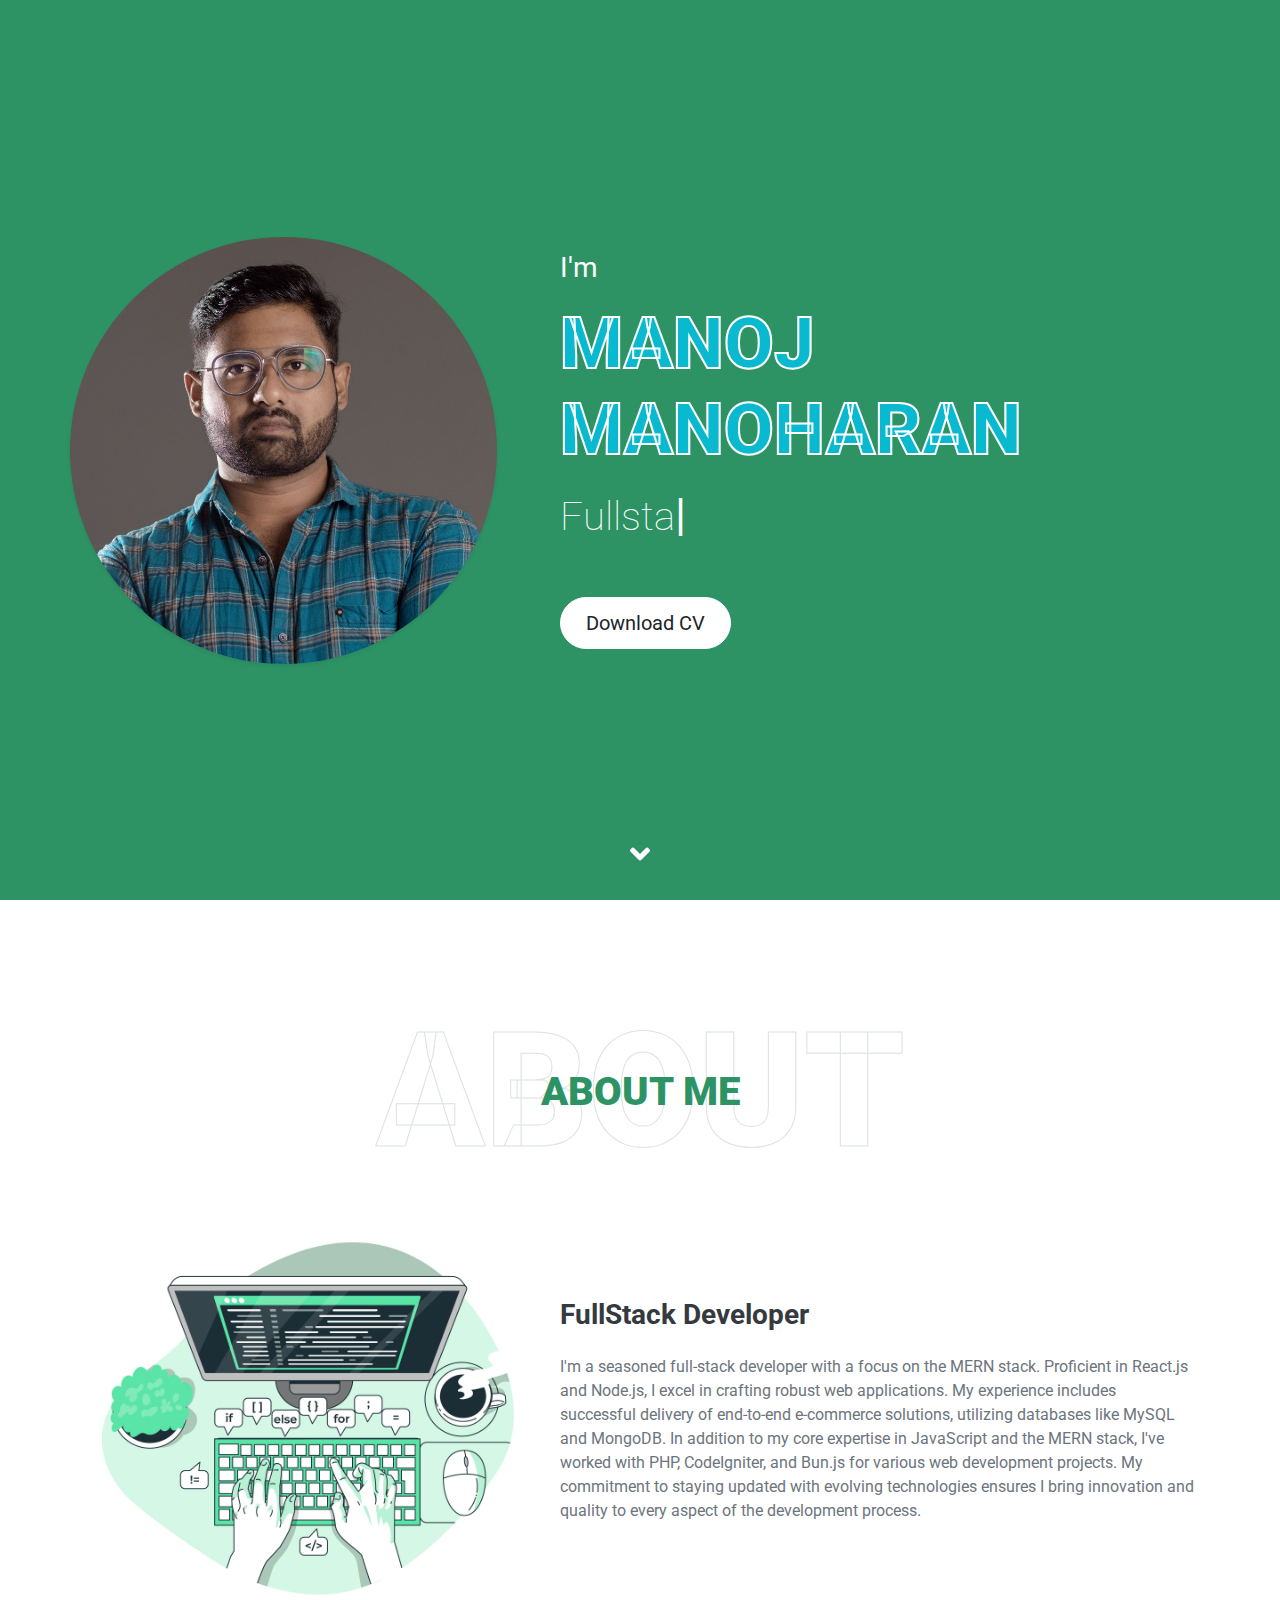
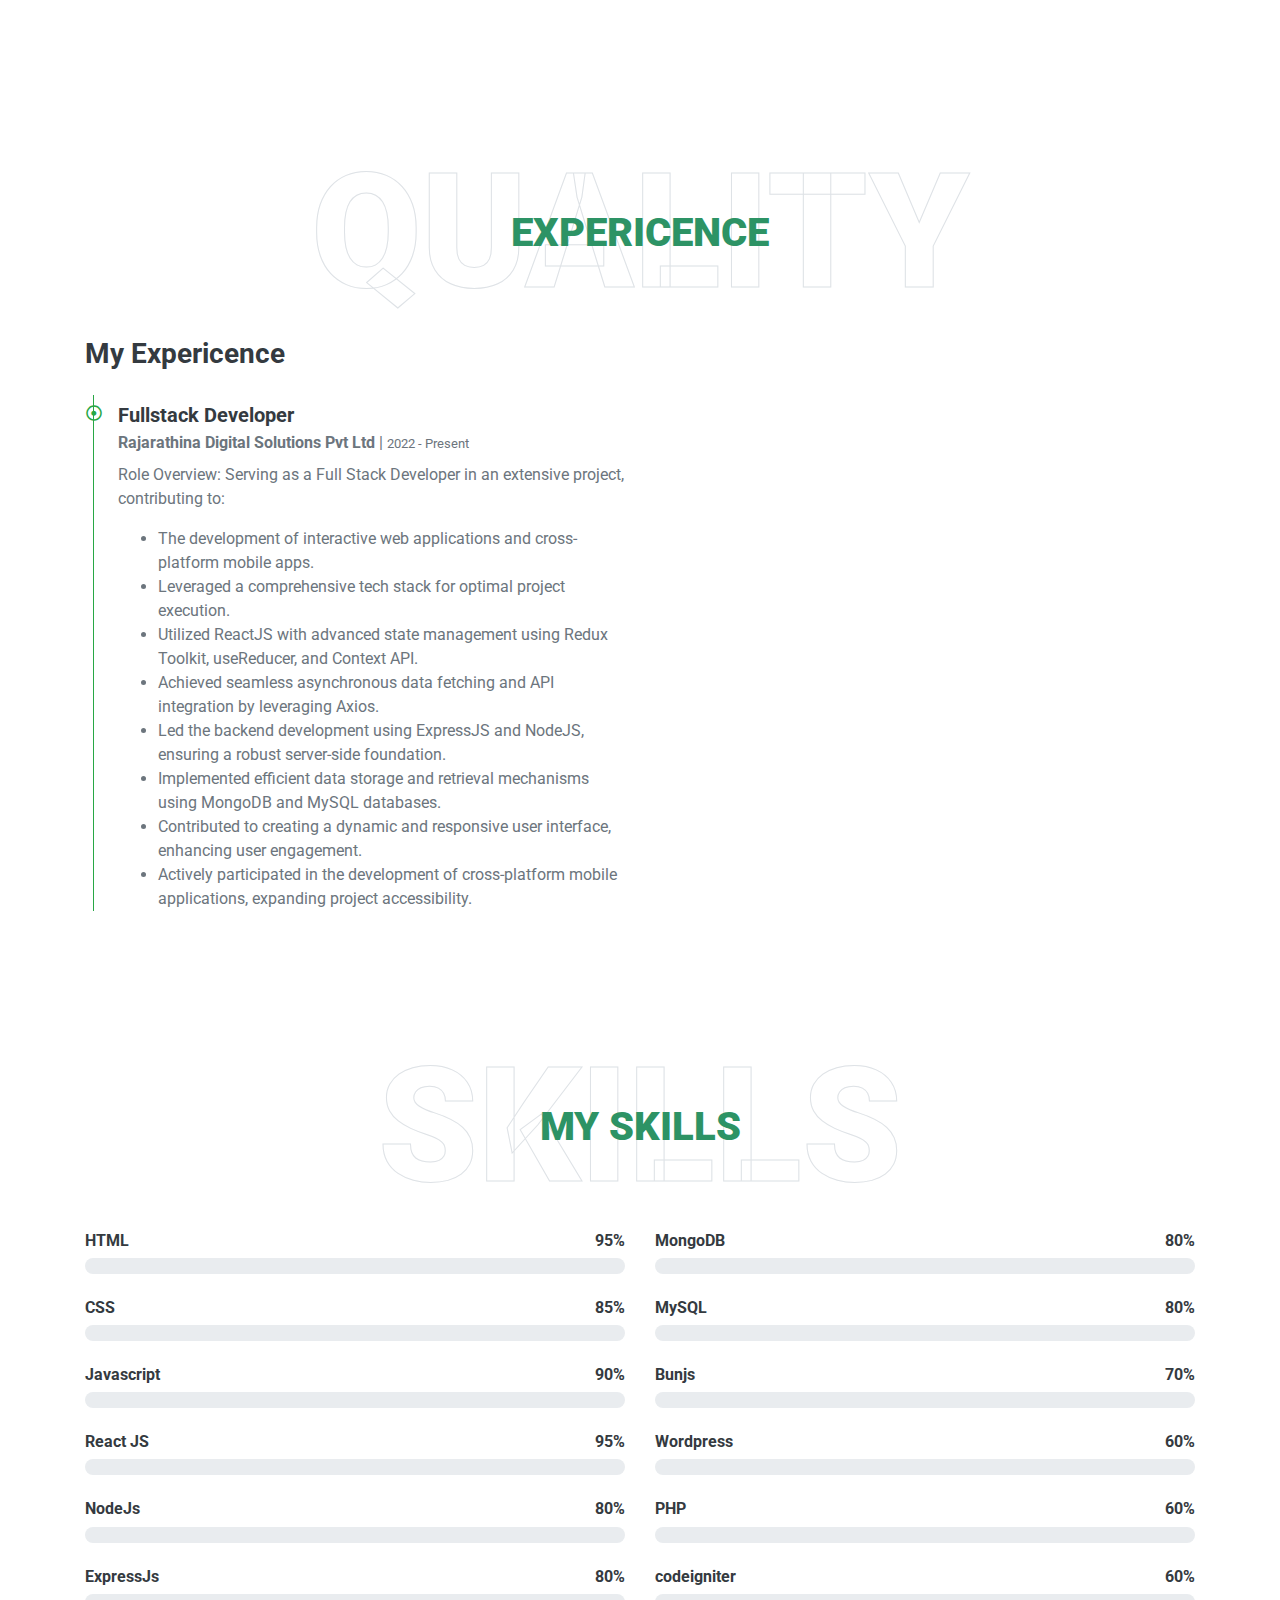
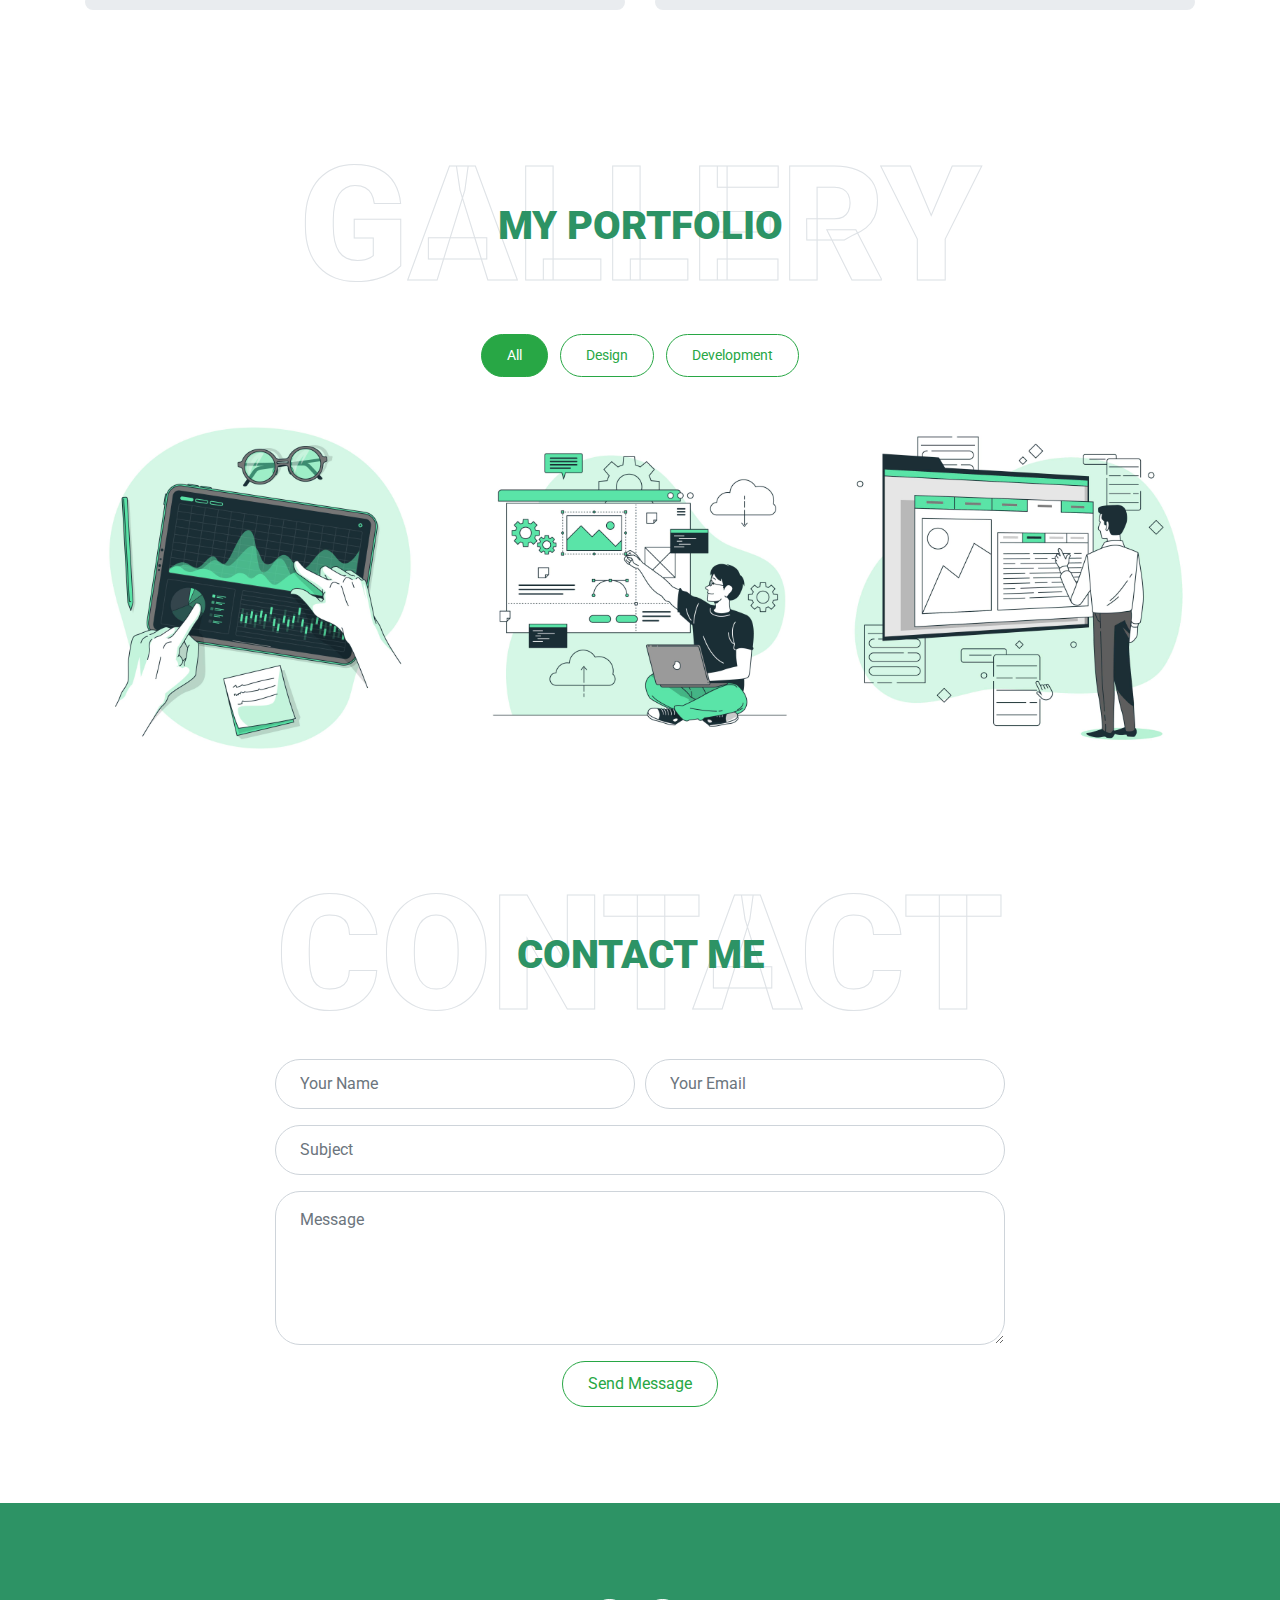
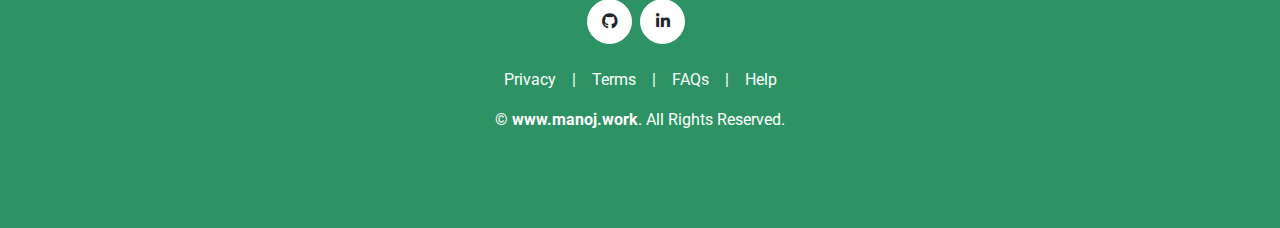
<file: index.html>
<!DOCTYPE html>
<html lang="en">

<head>
  <meta charset="utf-8" />
  <title>Manoj Manoharan</title>
  <meta content="width=device-width, initial-scale=1.0" name="viewport" />
  <meta content="manojconcept" name="keywords" />
  <meta content="manojconcept" name="description" />

  <!-- Favicon -->
  <link href="img/favicon.ico" rel="icon" />

  <!-- Google Web Fonts -->
  <link rel="preconnect" href="https://fonts.gstatic.com" />
  <link href="https://fonts.googleapis.com/css2?family=Roboto:wght@300;400;500;700;900&display=swap" rel="stylesheet" />

  <!-- Font Awesome -->
  <link href="https://cdnjs.cloudflare.com/ajax/libs/font-awesome/5.10.0/css/all.min.css" rel="stylesheet" />

  <!-- Libraries Stylesheet -->
  <link href="lib/owlcarousel/assets/owl.carousel.min.css" rel="stylesheet" />
  <link href="lib/lightbox/css/lightbox.min.css" rel="stylesheet" />

  <!-- Customized Bootstrap Stylesheet -->
  <link href="css/style.css" rel="stylesheet" />
</head>

<body data-spy="scroll" data-target=".navbar" data-offset="51">
  <!-- Navbar Start -->
  <nav class="navbar fixed-top shadow-sm navbar-expand-lg bg-light navbar-light py-3 py-lg-0 px-lg-5">
    <a href="index.html" class="navbar-brand ml-lg-3">
      <h1 class="m-0 display-5">
        <span style="color: #2d9365 ;">Manoj Manoharan</span> 
      </h1>
    </a>
    <button type="button" class="navbar-toggler" data-toggle="collapse" data-target="#navbarCollapse">
      <span class="navbar-toggler-icon"></span>
    </button>
    <div class="collapse navbar-collapse px-lg-3" id="navbarCollapse">
      <div class="navbar-nav m-auto py-0">
        <a href="#home" class="nav-item nav-link active">Home</a>
        <a href="#about" class="nav-item nav-link">About</a>
        <a href="#qualification" class="nav-item nav-link">Quality</a>
        <a href="#skill" class="nav-item nav-link">Skill</a>
        <a href="#portfolio" class="nav-item nav-link">Portfolio</a>
        <a href="#contact" class="nav-item nav-link">Contact</a>
      </div>
      <a href="mailto:manojveerapavu@gmail.com" class="btn btn-outline-success d-none d-lg-block">Hire Me</a>
    </div>
  </nav>
  <!-- Navbar End -->

  <!-- Video Modal Start -->
  <div class="modal fade" id="videoModal" tabindex="-1" role="dialog" aria-labelledby="exampleModalLabel"
    aria-hidden="true">
    <div class="modal-dialog" role="document">
      <div class="modal-content">
        <div class="modal-body">
          <button type="button" class="close" data-dismiss="modal" aria-label="Close">
            <span aria-hidden="true">&times;</span>
          </button>
          <!-- 16:9 aspect ratio -->
          <div class="embed-responsive embed-responsive-16by9">
            <iframe class="embed-responsive-item" src="" id="video" allowscriptaccess="always"
              allow="autoplay"></iframe>
          </div>
        </div>
      </div>
    </div>
  </div>
  <!-- Video Modal End -->

  <!-- Header Start -->
  <div class="container-fluid  d-flex align-items-center mb-5 py-5" id="home" style="min-height: 100vh; background-color: #2d9365">
    <div class="container">
      <div class="row align-items-center">
        <div class="col-lg-5 px-5 pl-lg-0 pb-5 pb-lg-0">
          <img class="img-fluid w-100 rounded-circle shadow-sm" src="img/manoj-manoharan.webp" alt="" />
        </div>
        <div class="col-lg-7 text-center text-lg-left">
          <h3 class="text-white font-weight-normal mb-3">I'm</h3>
          <h1 class="display-3 text-uppercase text-primary mb-2" style="-webkit-text-stroke: 2px #ffffff">
            Manoj Manoharan
          </h1>
          <h1 class="typed-text-output d-inline font-weight-lighter text-white"></h1>
          <div class="typed-text d-none">
            Fullstack Developer, ReactJs, NodeJs, ExpressJs, MongoDB, BunJs, MySQL
          </div>
          <div class="d-flex align-items-center justify-content-center justify-content-lg-start pt-5">
            <a href="#" class="btn btn-lg btn-light mr-5">Download CV</a>
            <!-- <button
                type="button"
                class="btn-play"
                data-toggle="modal"
                data-src="https://www.youtube.com/embed/DWRcNpR6Kdc"
                data-target="#videoModal"
              >
                <span></span>
              </button> -->
            <!-- <h5
                class="font-weight-normal text-white m-0 ml-4 d-none d-sm-block"
              >
                Play Video
              </h5> -->
          </div>
        </div>
      </div>
    </div>
  </div>
  <!-- Header End -->

  <!-- About Start -->
  <div class="container-fluid py-5" id="about">
    <div class="container">
      <div class="position-relative d-flex align-items-center justify-content-center">
        <h1 class="display-1 text-uppercase text-white" style="-webkit-text-stroke: 1px #dee2e6">
          About
        </h1>
        <h1 class="position-absolute text-uppercase" style="color: #2d9365 ;">
          About Me
        </h1>
      </div>
      <div class="row align-items-center">
        <div class="col-lg-5 pb-4 pb-lg-0">
          <img class="img-fluid rounded w-100" src="img/about.jpg" alt="" />
        </div>
        <div class="col-lg-7">
          <h3 class="mb-4">FullStack Developer</h3>
          <p style="text-justify: inter-word">
            I'm a seasoned full-stack developer with a focus on the MERN stack. Proficient in React.js and Node.js, I
            excel in crafting robust web applications. My experience includes successful delivery of end-to-end
            e-commerce solutions, utilizing databases like MySQL and MongoDB.

            In addition to my core expertise in JavaScript and the MERN stack, I've worked with PHP, CodeIgniter, and
            Bun.js for various web development projects. My commitment to staying updated with evolving technologies
            ensures I bring innovation and quality to every aspect of the development process.
          </p>
          <!-- <div class="row mb-3">
              <div class="col-sm-6 py-2">
                <h6>Name: <span class="text-secondary">Kate Winslet</span></h6>
              </div>
              <div class="col-sm-6 py-2">
                <h6>
                  Birthday: <span class="text-secondary">1 April 1990</span>
                </h6>
              </div>
              <div class="col-sm-6 py-2">
                <h6>Degree: <span class="text-secondary">Master</span></h6>
              </div>
              <div class="col-sm-6 py-2">
                <h6>
                  Experience: <span class="text-secondary">10 Years</span>
                </h6>
              </div>
              <div class="col-sm-6 py-2">
                <h6>
                  Phone: <span class="text-secondary">+012 345 6789</span>
                </h6>
              </div>
              <div class="col-sm-6 py-2">
                <h6>
                  Email: <span class="text-secondary">info@example.com</span>
                </h6>
              </div>
              <div class="col-sm-6 py-2">
                <h6>
                  Address:
                  <span class="text-secondary">123 Street, New York, USA</span>
                </h6>
              </div>
              <div class="col-sm-6 py-2">
                <h6>
                  Freelance: <span class="text-secondary">Available</span>
                </h6>
              </div>
            </div> -->
          <!-- <a href="" class="btn btn-outline-primary mr-4">Hire Me</a>
            <a href="" class="btn btn-outline-primary">Learn More</a> -->
        </div>
      </div>
    </div>
  </div>
  <!-- About End -->

  <!-- Qualification Start -->
  <div class="container-fluid py-5" id="qualification">
    <div class="container">
      <div class="position-relative d-flex align-items-center justify-content-center">
        <h1 class="display-1 text-uppercase text-white" style="-webkit-text-stroke: 1px #dee2e6">
          Quality
        </h1>
        <h1 class="position-absolute text-uppercase" style="color: #2d9365 ;">
          Expericence
        </h1>
      </div>
      <div class="row align-items-center">

        <!-- <div class="col-lg-6">
          <h3 class="mb-4">My Education</h3>
          <div class="border-left border-primary pt-2 pl-4 ml-2">
            <div class="position-relative mb-4">
              <i class="far fa-dot-circle text-primary position-absolute" style="top: 2px; left: -32px"></i>
              <h5 class="font-weight-bold mb-1">Master In CSE</h5>
              <p class="mb-2">
                <strong>Cambridge University</strong> |
                <small>2000 - 2050</small>
              </p>
              <p>
                Tempor eos dolore amet tempor dolor tempor. Dolore ea magna
                sit amet dolor eirmod. Eos ipsum est tempor dolor. Clita lorem
                kasd sed ea lorem diam ea lorem eirmod duo sit ipsum stet
                lorem diam
              </p>
            </div>
            <div class="position-relative mb-4">
              <i class="far fa-dot-circle text-primary position-absolute" style="top: 2px; left: -32px"></i>
              <h5 class="font-weight-bold mb-1">Master In CSE</h5>
              <p class="mb-2">
                <strong>Cambridge University</strong> |
                <small>2000 - 2050</small>
              </p>
              <p>
                Tempor eos dolore amet tempor dolor tempor. Dolore ea magna
                sit amet dolor eirmod. Eos ipsum est tempor dolor. Clita lorem
                kasd sed ea lorem diam ea lorem eirmod duo sit ipsum stet
                lorem diam
              </p>
            </div> -->
        <!-- <div class="position-relative mb-4">
              <i class="far fa-dot-circle text-primary position-absolute" style="top: 2px; left: -32px"></i>
              <h5 class="font-weight-bold mb-1">Master In CSE</h5>
              <p class="mb-2">
                <strong>Cambridge University</strong> |
                <small>2000 - 2050</small>
              </p>
              <p>
                Tempor eos dolore amet tempor dolor tempor. Dolore ea magna
                sit amet dolor eirmod. Eos ipsum est tempor dolor. Clita lorem
                kasd sed ea lorem diam ea lorem eirmod duo sit ipsum stet
                lorem diam
              </p>
            </div> -->
        <!-- </div>
        </div> -->


        <div class="col-lg-6">
          <h3 class="mb-4">My Expericence</h3>
          <div class="border-left border-success pt-2 pl-4 ml-2">
            <div class="position-relative mb-4">
              <i class="far fa-dot-circle text-success position-absolute" style="top: 2px; left: -32px"></i>
              <h5 class="font-weight-bold mb-1">Fullstack Developer</h5>
              <p class="mb-2">
                <strong>Rajarathina Digital Solutions Pvt Ltd</strong> | <small>2022 - Present</small>
              </p>
              <p>
                Role Overview:
                Serving as a Full Stack Developer in an extensive project,
                contributing to:
                <ul>
                  <li> The development of interactive web applications and
                    cross-platform mobile apps.</li>
                    <li> Leveraged a comprehensive tech stack for optimal project
                      execution.</li>
                    <li> Utilized ReactJS with advanced state management using
                      Redux Toolkit, useReducer, and Context API.</li>
                    <li> Achieved seamless asynchronous data fetching and API
                      integration by leveraging Axios.</li>
                    <li>  Led the backend development using ExpressJS and
                      NodeJS, ensuring a robust server-side foundation.</li>
                    <li> Implemented efficient data storage and retrieval
                      mechanisms using MongoDB and MySQL databases.</li>
                    <li> Contributed to creating a dynamic and responsive user
                      interface, enhancing user engagement.</li>
                    <li>    Actively participated in the development of cross-platform
                      mobile applications, expanding project accessibility.</li>
                </ul>           
              </p>
            </div>

            <!-- <div class="position-relative mb-4">
              <i class="far fa-dot-circle text-primary position-absolute" style="top: 2px; left: -32px"></i>
              <h5 class="font-weight-bold mb-1">Web Designer</h5>
              <p class="mb-2">
                <strong>Soft Company</strong> | <small>2000 - 2050</small>
              </p>
              <p>
                Tempor eos dolore amet tempor dolor tempor. Dolore ea magna
                sit amet dolor eirmod. Eos ipsum est tempor dolor. Clita lorem
                kasd sed ea lorem diam ea lorem eirmod duo sit ipsum stet
                lorem diam
              </p>
            </div> -->

            <!-- <div class="position-relative mb-4">
              <i class="far fa-dot-circle text-primary position-absolute" style="top: 2px; left: -32px"></i>
              <h5 class="font-weight-bold mb-1">Web Designer</h5>
              <p class="mb-2">
                <strong>Soft Company</strong> | <small>2000 - 2050</small>
              </p>
              <p>
                Tempor eos dolore amet tempor dolor tempor. Dolore ea magna
                sit amet dolor eirmod. Eos ipsum est tempor dolor. Clita lorem
                kasd sed ea lorem diam ea lorem eirmod duo sit ipsum stet
                lorem diam
              </p>
            </div> -->

          </div>
        </div>
      </div>
    </div>
  </div>
  <!-- Qualification End -->

  <!-- Skill Start -->
  <div class="container-fluid py-5" id="skill">
    <div class="container">
      <div class="position-relative d-flex align-items-center justify-content-center">
        <h1 class="display-1 text-uppercase text-white" style="-webkit-text-stroke: 1px #dee2e6">
          Skills
        </h1>
        <h1 style="color: #2d9365 ;" class="position-absolute text-uppercase">
          My Skills
        </h1>
      </div>
      <div class="row align-items-center">
        <div class="col-md-6">

          <div class="skill mb-4">
            <div class="d-flex justify-content-between">
              <h6 class="font-weight-bold">HTML</h6>
              <h6 class="font-weight-bold">95%</h6>
            </div>
            <div class="progress">
              <div class="progress-bar progress-bar-striped bg-success" role="progressbar" aria-valuenow="95" aria-valuemin="0"
                aria-valuemax="100"></div>
            </div>
          </div>

          <div class="skill mb-4">
            <div class="d-flex justify-content-between">
              <h6 class="font-weight-bold">CSS</h6>
              <h6 class="font-weight-bold">85%</h6>
            </div>
            <div class="progress">
              <div class="progress-bar progress-bar-striped bg-success" role="progressbar" aria-valuenow="85" aria-valuemin="0"
                aria-valuemax="100"></div>
            </div>
          </div>

          <div class="skill mb-4">
            <div class="d-flex justify-content-between">
              <h6 class="font-weight-bold">Javascript</h6>
              <h6 class="font-weight-bold">90%</h6>
            </div>
            <div class="progress">
              <div class="progress-bar progress-bar-striped bg-success" role="progressbar" aria-valuenow="90" aria-valuemin="0"
                aria-valuemax="100"></div>
            </div>
          </div>

          <div class="skill mb-4">
            <div class="d-flex justify-content-between">
              <h6 class="font-weight-bold">React JS</h6>
              <h6 class="font-weight-bold">95%</h6>
            </div>
            <div class="progress">
              <div class="progress-bar progress-bar-striped bg-success" role="progressbar" aria-valuenow="95" aria-valuemin="0"
                aria-valuemax="100"></div>
            </div>
          </div>

          <div class="skill mb-4">
            <div class="d-flex justify-content-between">
              <h6 class="font-weight-bold">NodeJs</h6>
              <h6 class="font-weight-bold">80%</h6>
            </div>
            <div class="progress">
              <div class="progress-bar progress-bar-striped bg-success" role="progressbar" aria-valuenow="80" aria-valuemin="0"
                aria-valuemax="100"></div>
            </div>
          </div>

          <div class="skill mb-4">
            <div class="d-flex justify-content-between">
              <h6 class="font-weight-bold">ExpressJs</h6>
              <h6 class="font-weight-bold">80%</h6>
            </div>
            <div class="progress">
              <div class="progress-bar progress-bar-striped bg-success" role="progressbar" aria-valuenow="80" aria-valuemin="0"
                aria-valuemax="100"></div>
            </div>
          </div>          


        </div>

        <div class="col-md-6">

          <div class="skill mb-4">
            <div class="d-flex justify-content-between">
              <h6 class="font-weight-bold">MongoDB</h6>
              <h6 class="font-weight-bold">80%</h6>
            </div>
            <div class="progress">
              <div class="progress-bar progress-bar-striped bg-success" role="progressbar" aria-valuenow="80" aria-valuemin="0"
                aria-valuemax="100"></div>
            </div>
          </div>

          <div class="skill mb-4">
            <div class="d-flex justify-content-between">
              <h6 class="font-weight-bold">MySQL</h6>
              <h6 class="font-weight-bold">80%</h6>
            </div>
            <div class="progress">
              <div class="progress-bar progress-bar-striped bg-success" role="progressbar" aria-valuenow="80" aria-valuemin="0"
                aria-valuemax="100"></div>
            </div>
          </div>


      
          <div class="skill mb-4">
            <div class="d-flex justify-content-between">
              <h6 class="font-weight-bold">Bunjs</h6>
              <h6 class="font-weight-bold">70%</h6>
            </div>
            <div class="progress">
              <div class="progress-bar progress-bar-striped bg-success" role="progressbar" aria-valuenow="80" aria-valuemin="0"
                aria-valuemax="100"></div>
            </div>
          </div>

          <div class="skill mb-4">
            <div class="d-flex justify-content-between">
              <h6 class="font-weight-bold">Wordpress</h6>
              <h6 class="font-weight-bold">60%</h6>
            </div>
            <div class="progress">
              <div class="progress-bar progress-bar-striped bg-success" role="progressbar" aria-valuenow="60" aria-valuemin="0"
                aria-valuemax="100"></div>
            </div>
          </div>

          <div class="skill mb-4">
            <div class="d-flex justify-content-between">
              <h6 class="font-weight-bold">PHP</h6>
              <h6 class="font-weight-bold">60%</h6>
            </div>
            <div class="progress">
              <div class="progress-bar progress-bar-striped progress-bar progress-bar-striped-striped bg-success" role="progressbar" aria-valuenow="60" aria-valuemin="0"
                aria-valuemax="100"></div>
            </div>
          </div>

          <div class="skill mb-4">
            <div class="d-flex justify-content-between">
              <h6 class="font-weight-bold">codeigniter</h6>
              <h6 class="font-weight-bold">60%</h6>
            </div>
            <div class="progress">
              <div class="progress-bar progress-bar-striped progress-bar progress-bar-striped-striped bg-success" role="progressbar" aria-valuenow="60" aria-valuemin="0"
                aria-valuemax="100"></div>
            </div>
          </div>

          

        </div>
      </div>
    </div>
  </div>
  <!-- Skill End -->

  <!-- Portfolio Start -->
  <div class="container-fluid pt-5 pb-3" id="portfolio">
    <div class="container">
      <div class="position-relative d-flex align-items-center justify-content-center">
        <h1 class="display-1 text-uppercase text-white" style="-webkit-text-stroke: 1px #dee2e6">
          Gallery
        </h1>
        <h1 class="position-absolute text-uppercase" style="color: #2d9365 ;">
          My Portfolio
        </h1>
      </div>
      <div class="row">
        <div class="col-12 text-center mb-2">
          <ul class="list-inline mb-4" id="portfolio-flters">
            <li class="btn btn-sm btn-outline-success m-1 active" data-filter="*">
              All
            </li>
            <li class="btn btn-sm btn-outline-success m-1" data-filter=".first">
              Design
            </li>
            <li class="btn btn-sm btn-outline-success m-1" data-filter=".second">
              Development
            </li>
            <!-- <li class="btn btn-sm btn-outline-primary m-1" data-filter=".third">
              Marketing
            </li> -->
          </ul>
        </div>
      </div>
      <div class="row portfolio-container">
        <div class="col-lg-4 col-md-6 mb-4 portfolio-item first">
          <div class="position-relative overflow-hidden mb-2">
            <img class="img-fluid rounded w-100" src="img/portfolio-1.jpg" alt="" />
            <div class="portfolio-btn bg-primary d-flex align-items-center justify-content-center">
              <a href="https://manojconcept-usecontext.netlify.app" target="_blank">
                <i class="fa fa-solid fa-globe text-white" style="font-size: 60px"></i>
              </a>
            </div>
          </div>
        </div>
        <div class="col-lg-4 col-md-6 mb-4 portfolio-item second">
          <div class="position-relative overflow-hidden mb-2">
            <img class="img-fluid rounded w-100" src="img/portfolio-2.jpg" alt="" />
            <div class="portfolio-btn bg-primary d-flex align-items-center justify-content-center">
              <a href="img/portfolio-2.jpg" data-lightbox="portfolio">
                <i class="fa fa-plus text-white" style="font-size: 60px"></i>
              </a>
            </div>
          </div>
        </div>

        <!-- <div class="col-lg-4 col-md-6 mb-4 portfolio-item third">
          <div class="position-relative overflow-hidden mb-2">
            <img class="img-fluid rounded w-100" src="img/portfolio-3.jpg" alt="" />
            <div class="portfolio-btn bg-primary d-flex align-items-center justify-content-center">
              <a href="img/portfolio-3.jpg" data-lightbox="portfolio">
                <i class="fa fa-plus text-white" style="font-size: 60px"></i>
              </a>
            </div>
          </div>
        </div> -->

        <div class="col-lg-4 col-md-6 mb-4 portfolio-item first">
          <div class="position-relative overflow-hidden mb-2">
            <img class="img-fluid rounded w-100" src="img/portfolio-4.jpg" alt="" />
            <div class="portfolio-btn bg-primary d-flex align-items-center justify-content-center">
              <a href="img/portfolio-4.jpg" data-lightbox="portfolio">
                <i class="fa fa-plus text-white" style="font-size: 60px"></i>
              </a>
            </div>
          </div>
        </div>

        <!-- <div class="col-lg-4 col-md-6 mb-4 portfolio-item second">
          <div class="position-relative overflow-hidden mb-2">
            <img class="img-fluid rounded w-100" src="img/portfolio-5.jpg" alt="" />
            <div class="portfolio-btn bg-primary d-flex align-items-center justify-content-center">
              <a href="img/portfolio-5.jpg" data-lightbox="portfolio">
                <i class="fa fa-plus text-white" style="font-size: 60px"></i>
              </a>
            </div>
          </div>
        </div> -->

        <!-- <div class="col-lg-4 col-md-6 mb-4 portfolio-item third">
          <div class="position-relative overflow-hidden mb-2">
            <img class="img-fluid rounded w-100" src="img/portfolio-6.jpg" alt="" />
            <div class="portfolio-btn bg-primary d-flex align-items-center justify-content-center">
              <a href="img/portfolio-6.jpg" data-lightbox="portfolio">
                <i class="fa fa-plus text-white" style="font-size: 60px"></i>
              </a>
            </div>
          </div>
        </div> -->

      </div>
    </div>
  </div>
  <!-- Portfolio End -->

  <!-- Contact Start -->
  <div class="container-fluid py-5" id="contact">
    <div class="container">
      <div class="position-relative d-flex align-items-center justify-content-center">
        <h1 class="display-1 text-uppercase text-white" style="-webkit-text-stroke: 1px #dee2e6">
          Contact
        </h1>
        <h1 class="position-absolute text-uppercase" style="color: #2d9365 ;">
          Contact Me
        </h1>
      </div>
      <div class="row justify-content-center">
        <div class="col-lg-8">
          <div class="contact-form text-center">
            <div id="success"></div>
            <form name="sentMessage" id="contactForm" novalidate="novalidate">
              <div class="form-row">
                <div class="control-group col-sm-6">
                  <input type="text" class="form-control p-4" id="name" placeholder="Your Name" required="required"
                    data-validation-required-message="Please enter your name" />
                  <p class="help-block text-danger"></p>
                </div>
                <div class="control-group col-sm-6">
                  <input type="email" class="form-control p-4" id="email" placeholder="Your Email" required="required"
                    data-validation-required-message="Please enter your email" />
                  <p class="help-block text-danger"></p>
                </div>
              </div>
              <div class="control-group">
                <input type="text" class="form-control p-4" id="subject" placeholder="Subject" required="required"
                  data-validation-required-message="Please enter a subject" />
                <p class="help-block text-danger"></p>
              </div>
              <div class="control-group">
                <textarea class="form-control py-3 px-4" rows="5" id="message" placeholder="Message" required="required"
                  data-validation-required-message="Please enter your message"></textarea>
                <p class="help-block text-danger"></p>
              </div>
              <div>
                <button class="btn btn-outline-success" type="submit" id="sendMessageButton">
                  Send Message
                </button>
              </div>
            </form>
          </div>
        </div>
      </div>
    </div>
  </div>
  <!-- Contact End -->

  <!-- Footer Start -->
  <div class="container-fluid text-white mt-5 py-5 px-sm-3 px-md-5" style="background-color: #2d9365 ;">
    <div class="container text-center py-5">
      <div class="d-flex justify-content-center mb-4">
        <a class="btn btn-light btn-social mr-2" target="_blank" href="https://github.com/manojconcept"><i class="fab fa-github"></i></i></a>
        <a class="btn btn-light btn-social mr-2" target="_blank" href="https://www.linkedin.com/in/manojconcept/"><i class="fab fa-linkedin-in"></i></a>
      </div>
      <div class="d-flex justify-content-center mb-3">
        <a class="text-white" href="#">Privacy</a>
        <span class="px-3">|</span>
        <a class="text-white" href="#">Terms</a>
        <span class="px-3">|</span>
        <a class="text-white" href="#">FAQs</a>
        <span class="px-3">|</span>
        <a class="text-white" href="#">Help</a>
      </div>
      <p class="m-0">
        &copy;
        <a class="text-white font-weight-bold" href="#">www.manoj.work</a>.
        All Rights Reserved.
      </p>
    </div>
  </div>
  <!-- Footer End -->

  <!-- Scroll to Bottom -->
  <i class="fa fa-2x fa-angle-down text-white scroll-to-bottom"></i>

  <!-- Back to Top -->
  <a href="#" class="btn btn-outline-dark px-0 back-to-top"><i class="fa fa-angle-double-up"></i></a>

  <!-- JavaScript Libraries -->
  <script src="https://code.jquery.com/jquery-3.4.1.min.js"></script>
  <script src="https://stackpath.bootstrapcdn.com/bootstrap/4.4.1/js/bootstrap.bundle.min.js"></script>
  <script src="lib/typed/typed.min.js"></script>
  <script src="lib/easing/easing.min.js"></script>
  <script src="lib/waypoints/waypoints.min.js"></script>
  <script src="lib/owlcarousel/owl.carousel.min.js"></script>
  <script src="lib/isotope/isotope.pkgd.min.js"></script>
  <script src="lib/lightbox/js/lightbox.min.js"></script>

  <!-- Contact Javascript File -->
  <script src="mail/jqBootstrapValidation.min.js"></script>
  <script src="mail/contact.js"></script>

  <!-- Template Javascript -->
  <script src="js/main.js"></script>
</body>

</html>
</file>
<file: css/style.css>
/******* Bootstrap Theming ********/
/*!
 * Bootstrap v4.5.3 (https://getbootstrap.com/)
 * Copyright 2011-2020 The Bootstrap Authors
 * Copyright 2011-2020 Twitter, Inc.
 * Licensed under MIT (https://github.com/twbs/bootstrap/blob/main/LICENSE)
 */
:root {
  --blue: #007bff;
  --indigo: #6610f2;
  --purple: #6f42c1;
  --pink: #e83e8c;
  --red: #dc3545;
  --orange: #fd7e14;
  --yellow: #ffc107;
  --green: #28a745;
  --teal: #20c997;
  --cyan: #17a2b8;
  --white: #fff;
  --gray: #6c757d;
  --gray-dark: #343a40;
  --primary: #08B9D0;
  --secondary: #6c757d;
  --success: #28a745;
  --info: #17a2b8;
  --warning: #ffc107;
  --danger: #dc3545;
  --light: #ffffff;
  --dark: #343a40;
  --breakpoint-xs: 0;
  --breakpoint-sm: 576px;
  --breakpoint-md: 768px;
  --breakpoint-lg: 992px;
  --breakpoint-xl: 1200px;
  --font-family-sans-serif: "Roboto", sans-serif;
  --font-family-monospace: SFMono-Regular, Menlo, Monaco, Consolas, "Liberation Mono", "Courier New", monospace;
}

*,
*::before,
*::after {
  box-sizing: border-box;
}

html {
  font-family: sans-serif;
  line-height: 1.15;
  -webkit-text-size-adjust: 100%;
  -webkit-tap-highlight-color: rgba(0, 0, 0, 0);
}

article,
aside,
figcaption,
figure,
footer,
header,
hgroup,
main,
nav,
section {
  display: block;
}

body {
  margin: 0;
  font-family: "Roboto", sans-serif;
  font-size: 1rem;
  font-weight: 400;
  line-height: 1.5;
  color: #6c757d;
  text-align: left;
  background-color: #ffffff;
}

[tabindex="-1"]:focus:not(:focus-visible) {
  outline: 0 !important;
}

hr {
  box-sizing: content-box;
  height: 0;
  overflow: visible;
}

h1,
h2,
h3,
h4,
h5,
h6 {
  margin-top: 0;
  margin-bottom: 0.5rem;
}

p {
  margin-top: 0;
  margin-bottom: 1rem;
}

abbr[title],
abbr[data-original-title] {
  text-decoration: underline;
  text-decoration: underline dotted;
  cursor: help;
  border-bottom: 0;
  text-decoration-skip-ink: none;
}

address {
  margin-bottom: 1rem;
  font-style: normal;
  line-height: inherit;
}

ol,
ul,
dl {
  margin-top: 0;
  margin-bottom: 1rem;
}

ol ol,
ul ul,
ol ul,
ul ol {
  margin-bottom: 0;
}

dt {
  font-weight: 700;
}

dd {
  margin-bottom: .5rem;
  margin-left: 0;
}

blockquote {
  margin: 0 0 1rem;
}

b,
strong {
  font-weight: bolder;
}

small {
  font-size: 80%;
}

sub,
sup {
  position: relative;
  font-size: 75%;
  line-height: 0;
  vertical-align: baseline;
}

sub {
  bottom: -.25em;
}

sup {
  top: -.5em;
}

a {
  color: #2d9365;
  text-decoration: none;
  background-color: transparent;
}

a:hover {
  color: #2d9365;
  text-decoration: underline;
}

a:not([href]):not([class]) {
  color: inherit;
  text-decoration: none;
}

a:not([href]):not([class]):hover {
  color: inherit;
  text-decoration: none;
}

pre,
code,
kbd,
samp {
  font-family: SFMono-Regular, Menlo, Monaco, Consolas, "Liberation Mono", "Courier New", monospace;
  font-size: 1em;
}

pre {
  margin-top: 0;
  margin-bottom: 1rem;
  overflow: auto;
  -ms-overflow-style: scrollbar;
}

figure {
  margin: 0 0 1rem;
}

img {
  vertical-align: middle;
  border-style: none;
}

svg {
  overflow: hidden;
  vertical-align: middle;
}

table {
  border-collapse: collapse;
}

caption {
  padding-top: 0.75rem;
  padding-bottom: 0.75rem;
  color: #6c757d;
  text-align: left;
  caption-side: bottom;
}

th {
  text-align: inherit;
  text-align: -webkit-match-parent;
}

label {
  display: inline-block;
  margin-bottom: 0.5rem;
}

button {
  border-radius: 0;
}

button:focus {
  outline: 1px dotted;
  outline: 5px auto -webkit-focus-ring-color;
}

input,
button,
select,
optgroup,
textarea {
  margin: 0;
  font-family: inherit;
  font-size: inherit;
  line-height: inherit;
}

button,
input {
  overflow: visible;
}

button,
select {
  text-transform: none;
}

[role="button"] {
  cursor: pointer;
}

select {
  word-wrap: normal;
}

button,
[type="button"],
[type="reset"],
[type="submit"] {
  -webkit-appearance: button;
}

button:not(:disabled),
[type="button"]:not(:disabled),
[type="reset"]:not(:disabled),
[type="submit"]:not(:disabled) {
  cursor: pointer;
}

button::-moz-focus-inner,
[type="button"]::-moz-focus-inner,
[type="reset"]::-moz-focus-inner,
[type="submit"]::-moz-focus-inner {
  padding: 0;
  border-style: none;
}

input[type="radio"],
input[type="checkbox"] {
  box-sizing: border-box;
  padding: 0;
}

textarea {
  overflow: auto;
  resize: vertical;
}

fieldset {
  min-width: 0;
  padding: 0;
  margin: 0;
  border: 0;
}

legend {
  display: block;
  width: 100%;
  max-width: 100%;
  padding: 0;
  margin-bottom: .5rem;
  font-size: 1.5rem;
  line-height: inherit;
  color: inherit;
  white-space: normal;
}

@media (max-width: 1200px) {
  legend {
    font-size: calc(1.275rem + 0.3vw);
  }
}

progress {
  vertical-align: baseline;
}

[type="number"]::-webkit-inner-spin-button,
[type="number"]::-webkit-outer-spin-button {
  height: auto;
}

[type="search"] {
  outline-offset: -2px;
  -webkit-appearance: none;
}

[type="search"]::-webkit-search-decoration {
  -webkit-appearance: none;
}

::-webkit-file-upload-button {
  font: inherit;
  -webkit-appearance: button;
}

output {
  display: inline-block;
}

summary {
  display: list-item;
  cursor: pointer;
}

template {
  display: none;
}

[hidden] {
  display: none !important;
}

h1,
h2,
h3,
h4,
h5,
h6,
.h1,
.h2,
.h3,
.h4,
.h5,
.h6 {
  margin-bottom: 0.5rem;
  font-weight: 500;
  line-height: 1.2;
  color: #343a40;
}

h1,
.h1 {
  font-size: 2.5rem;
}

@media (max-width: 1200px) {

  h1,
  .h1 {
    font-size: calc(1.375rem + 1.5vw);
  }
}

h2,
.h2 {
  font-size: 2rem;
}

@media (max-width: 1200px) {

  h2,
  .h2 {
    font-size: calc(1.325rem + 0.9vw);
  }
}

h3,
.h3 {
  font-size: 1.75rem;
}

@media (max-width: 1200px) {

  h3,
  .h3 {
    font-size: calc(1.3rem + 0.6vw);
  }
}

h4,
.h4 {
  font-size: 1.5rem;
}

@media (max-width: 1200px) {

  h4,
  .h4 {
    font-size: calc(1.275rem + 0.3vw);
  }
}

h5,
.h5 {
  font-size: 1.25rem;
}

h6,
.h6 {
  font-size: 1rem;
}

.lead {
  font-size: 1.25rem;
  font-weight: 300;
}

.display-1 {
  font-size: 10rem;
  font-weight: 300;
  line-height: 1.2;
}

@media (max-width: 1200px) {
  .display-1 {
    font-size: calc(2.125rem + 10.5vw);
  }
}

.display-2 {
  font-size: 5.5rem;
  font-weight: 300;
  line-height: 1.2;
}

@media (max-width: 1200px) {
  .display-2 {
    font-size: calc(1.675rem + 5.1vw);
  }
}

.display-3 {
  font-size: 4.5rem;
  font-weight: 300;
  line-height: 1.2;
}

@media (max-width: 1200px) {
  .display-3 {
    font-size: calc(1.575rem + 3.9vw);
  }
}

.display-4 {
  font-size: 3.5rem;
  font-weight: 300;
  line-height: 1.2;
}

@media (max-width: 1200px) {
  .display-4 {
    font-size: calc(1.475rem + 2.7vw);
  }
}

hr {
  margin-top: 1rem;
  margin-bottom: 1rem;
  border: 0;
  border-top: 1px solid rgba(0, 0, 0, 0.1);
}

small,
.small {
  font-size: 80%;
  font-weight: 400;
}

mark,
.mark {
  padding: 0.2em;
  background-color: #fcf8e3;
}

.list-unstyled {
  padding-left: 0;
  list-style: none;
}

.list-inline {
  padding-left: 0;
  list-style: none;
}

.list-inline-item {
  display: inline-block;
}

.list-inline-item:not(:last-child) {
  margin-right: 0.5rem;
}

.initialism {
  font-size: 90%;
  text-transform: uppercase;
}

.blockquote {
  margin-bottom: 1rem;
  font-size: 1.25rem;
}

.blockquote-footer {
  display: block;
  font-size: 80%;
  color: #6c757d;
}

.blockquote-footer::before {
  content: "\2014\00A0";
}

.img-fluid {
  max-width: 100%;
  height: auto;
}

.img-thumbnail {
  padding: 0.25rem;
  background-color: #ffffff;
  border: 1px solid #dee2e6;
  border-radius: 0.25rem;
  max-width: 100%;
  height: auto;
}

.figure {
  display: inline-block;
}

.figure-img {
  margin-bottom: 0.5rem;
  line-height: 1;
}

.figure-caption {
  font-size: 90%;
  color: #6c757d;
}

code {
  font-size: 87.5%;
  color: #e83e8c;
  word-wrap: break-word;
}

a>code {
  color: inherit;
}

kbd {
  padding: 0.2rem 0.4rem;
  font-size: 87.5%;
  color: #fff;
  background-color: #212529;
  border-radius: 0.2rem;
}

kbd kbd {
  padding: 0;
  font-size: 100%;
  font-weight: 700;
}

pre {
  display: block;
  font-size: 87.5%;
  color: #212529;
}

pre code {
  font-size: inherit;
  color: inherit;
  word-break: normal;
}

.pre-scrollable {
  max-height: 340px;
  overflow-y: scroll;
}

.container,
.container-fluid,
.container-sm,
.container-md,
.container-lg,
.container-xl {
  width: 100%;
  padding-right: 15px;
  padding-left: 15px;
  margin-right: auto;
  margin-left: auto;
}

@media (min-width: 576px) {

  .container,
  .container-sm {
    max-width: 540px;
  }
}

@media (min-width: 768px) {

  .container,
  .container-sm,
  .container-md {
    max-width: 720px;
  }
}

@media (min-width: 992px) {

  .container,
  .container-sm,
  .container-md,
  .container-lg {
    max-width: 960px;
  }
}

@media (min-width: 1200px) {

  .container,
  .container-sm,
  .container-md,
  .container-lg,
  .container-xl {
    max-width: 1140px;
  }
}

.row {
  display: flex;
  flex-wrap: wrap;
  margin-right: -15px;
  margin-left: -15px;
}

.no-gutters {
  margin-right: 0;
  margin-left: 0;
}

.no-gutters>.col,
.no-gutters>[class*="col-"] {
  padding-right: 0;
  padding-left: 0;
}

.col-1,
.col-2,
.col-3,
.col-4,
.col-5,
.col-6,
.col-7,
.col-8,
.col-9,
.col-10,
.col-11,
.col-12,
.col,
.col-auto,
.col-sm-1,
.col-sm-2,
.col-sm-3,
.col-sm-4,
.col-sm-5,
.col-sm-6,
.col-sm-7,
.col-sm-8,
.col-sm-9,
.col-sm-10,
.col-sm-11,
.col-sm-12,
.col-sm,
.col-sm-auto,
.col-md-1,
.col-md-2,
.col-md-3,
.col-md-4,
.col-md-5,
.col-md-6,
.col-md-7,
.col-md-8,
.col-md-9,
.col-md-10,
.col-md-11,
.col-md-12,
.col-md,
.col-md-auto,
.col-lg-1,
.col-lg-2,
.col-lg-3,
.col-lg-4,
.col-lg-5,
.col-lg-6,
.col-lg-7,
.col-lg-8,
.col-lg-9,
.col-lg-10,
.col-lg-11,
.col-lg-12,
.col-lg,
.col-lg-auto,
.col-xl-1,
.col-xl-2,
.col-xl-3,
.col-xl-4,
.col-xl-5,
.col-xl-6,
.col-xl-7,
.col-xl-8,
.col-xl-9,
.col-xl-10,
.col-xl-11,
.col-xl-12,
.col-xl,
.col-xl-auto {
  position: relative;
  width: 100%;
  padding-right: 15px;
  padding-left: 15px;
}

.col {
  flex-basis: 0;
  flex-grow: 1;
  max-width: 100%;
}

.row-cols-1>* {
  flex: 0 0 100%;
  max-width: 100%;
}

.row-cols-2>* {
  flex: 0 0 50%;
  max-width: 50%;
}

.row-cols-3>* {
  flex: 0 0 33.33333%;
  max-width: 33.33333%;
}

.row-cols-4>* {
  flex: 0 0 25%;
  max-width: 25%;
}

.row-cols-5>* {
  flex: 0 0 20%;
  max-width: 20%;
}

.row-cols-6>* {
  flex: 0 0 16.66667%;
  max-width: 16.66667%;
}

.col-auto {
  flex: 0 0 auto;
  width: auto;
  max-width: 100%;
}

.col-1 {
  flex: 0 0 8.33333%;
  max-width: 8.33333%;
}

.col-2 {
  flex: 0 0 16.66667%;
  max-width: 16.66667%;
}

.col-3 {
  flex: 0 0 25%;
  max-width: 25%;
}

.col-4 {
  flex: 0 0 33.33333%;
  max-width: 33.33333%;
}

.col-5 {
  flex: 0 0 41.66667%;
  max-width: 41.66667%;
}

.col-6 {
  flex: 0 0 50%;
  max-width: 50%;
}

.col-7 {
  flex: 0 0 58.33333%;
  max-width: 58.33333%;
}

.col-8 {
  flex: 0 0 66.66667%;
  max-width: 66.66667%;
}

.col-9 {
  flex: 0 0 75%;
  max-width: 75%;
}

.col-10 {
  flex: 0 0 83.33333%;
  max-width: 83.33333%;
}

.col-11 {
  flex: 0 0 91.66667%;
  max-width: 91.66667%;
}

.col-12 {
  flex: 0 0 100%;
  max-width: 100%;
}

.order-first {
  order: -1;
}

.order-last {
  order: 13;
}

.order-0 {
  order: 0;
}

.order-1 {
  order: 1;
}

.order-2 {
  order: 2;
}

.order-3 {
  order: 3;
}

.order-4 {
  order: 4;
}

.order-5 {
  order: 5;
}

.order-6 {
  order: 6;
}

.order-7 {
  order: 7;
}

.order-8 {
  order: 8;
}

.order-9 {
  order: 9;
}

.order-10 {
  order: 10;
}

.order-11 {
  order: 11;
}

.order-12 {
  order: 12;
}

.offset-1 {
  margin-left: 8.33333%;
}

.offset-2 {
  margin-left: 16.66667%;
}

.offset-3 {
  margin-left: 25%;
}

.offset-4 {
  margin-left: 33.33333%;
}

.offset-5 {
  margin-left: 41.66667%;
}

.offset-6 {
  margin-left: 50%;
}

.offset-7 {
  margin-left: 58.33333%;
}

.offset-8 {
  margin-left: 66.66667%;
}

.offset-9 {
  margin-left: 75%;
}

.offset-10 {
  margin-left: 83.33333%;
}

.offset-11 {
  margin-left: 91.66667%;
}

@media (min-width: 576px) {
  .col-sm {
    flex-basis: 0;
    flex-grow: 1;
    max-width: 100%;
  }

  .row-cols-sm-1>* {
    flex: 0 0 100%;
    max-width: 100%;
  }

  .row-cols-sm-2>* {
    flex: 0 0 50%;
    max-width: 50%;
  }

  .row-cols-sm-3>* {
    flex: 0 0 33.33333%;
    max-width: 33.33333%;
  }

  .row-cols-sm-4>* {
    flex: 0 0 25%;
    max-width: 25%;
  }

  .row-cols-sm-5>* {
    flex: 0 0 20%;
    max-width: 20%;
  }

  .row-cols-sm-6>* {
    flex: 0 0 16.66667%;
    max-width: 16.66667%;
  }

  .col-sm-auto {
    flex: 0 0 auto;
    width: auto;
    max-width: 100%;
  }

  .col-sm-1 {
    flex: 0 0 8.33333%;
    max-width: 8.33333%;
  }

  .col-sm-2 {
    flex: 0 0 16.66667%;
    max-width: 16.66667%;
  }

  .col-sm-3 {
    flex: 0 0 25%;
    max-width: 25%;
  }

  .col-sm-4 {
    flex: 0 0 33.33333%;
    max-width: 33.33333%;
  }

  .col-sm-5 {
    flex: 0 0 41.66667%;
    max-width: 41.66667%;
  }

  .col-sm-6 {
    flex: 0 0 50%;
    max-width: 50%;
  }

  .col-sm-7 {
    flex: 0 0 58.33333%;
    max-width: 58.33333%;
  }

  .col-sm-8 {
    flex: 0 0 66.66667%;
    max-width: 66.66667%;
  }

  .col-sm-9 {
    flex: 0 0 75%;
    max-width: 75%;
  }

  .col-sm-10 {
    flex: 0 0 83.33333%;
    max-width: 83.33333%;
  }

  .col-sm-11 {
    flex: 0 0 91.66667%;
    max-width: 91.66667%;
  }

  .col-sm-12 {
    flex: 0 0 100%;
    max-width: 100%;
  }

  .order-sm-first {
    order: -1;
  }

  .order-sm-last {
    order: 13;
  }

  .order-sm-0 {
    order: 0;
  }

  .order-sm-1 {
    order: 1;
  }

  .order-sm-2 {
    order: 2;
  }

  .order-sm-3 {
    order: 3;
  }

  .order-sm-4 {
    order: 4;
  }

  .order-sm-5 {
    order: 5;
  }

  .order-sm-6 {
    order: 6;
  }

  .order-sm-7 {
    order: 7;
  }

  .order-sm-8 {
    order: 8;
  }

  .order-sm-9 {
    order: 9;
  }

  .order-sm-10 {
    order: 10;
  }

  .order-sm-11 {
    order: 11;
  }

  .order-sm-12 {
    order: 12;
  }

  .offset-sm-0 {
    margin-left: 0;
  }

  .offset-sm-1 {
    margin-left: 8.33333%;
  }

  .offset-sm-2 {
    margin-left: 16.66667%;
  }

  .offset-sm-3 {
    margin-left: 25%;
  }

  .offset-sm-4 {
    margin-left: 33.33333%;
  }

  .offset-sm-5 {
    margin-left: 41.66667%;
  }

  .offset-sm-6 {
    margin-left: 50%;
  }

  .offset-sm-7 {
    margin-left: 58.33333%;
  }

  .offset-sm-8 {
    margin-left: 66.66667%;
  }

  .offset-sm-9 {
    margin-left: 75%;
  }

  .offset-sm-10 {
    margin-left: 83.33333%;
  }

  .offset-sm-11 {
    margin-left: 91.66667%;
  }
}

@media (min-width: 768px) {
  .col-md {
    flex-basis: 0;
    flex-grow: 1;
    max-width: 100%;
  }

  .row-cols-md-1>* {
    flex: 0 0 100%;
    max-width: 100%;
  }

  .row-cols-md-2>* {
    flex: 0 0 50%;
    max-width: 50%;
  }

  .row-cols-md-3>* {
    flex: 0 0 33.33333%;
    max-width: 33.33333%;
  }

  .row-cols-md-4>* {
    flex: 0 0 25%;
    max-width: 25%;
  }

  .row-cols-md-5>* {
    flex: 0 0 20%;
    max-width: 20%;
  }

  .row-cols-md-6>* {
    flex: 0 0 16.66667%;
    max-width: 16.66667%;
  }

  .col-md-auto {
    flex: 0 0 auto;
    width: auto;
    max-width: 100%;
  }

  .col-md-1 {
    flex: 0 0 8.33333%;
    max-width: 8.33333%;
  }

  .col-md-2 {
    flex: 0 0 16.66667%;
    max-width: 16.66667%;
  }

  .col-md-3 {
    flex: 0 0 25%;
    max-width: 25%;
  }

  .col-md-4 {
    flex: 0 0 33.33333%;
    max-width: 33.33333%;
  }

  .col-md-5 {
    flex: 0 0 41.66667%;
    max-width: 41.66667%;
  }

  .col-md-6 {
    flex: 0 0 50%;
    max-width: 50%;
  }

  .col-md-7 {
    flex: 0 0 58.33333%;
    max-width: 58.33333%;
  }

  .col-md-8 {
    flex: 0 0 66.66667%;
    max-width: 66.66667%;
  }

  .col-md-9 {
    flex: 0 0 75%;
    max-width: 75%;
  }

  .col-md-10 {
    flex: 0 0 83.33333%;
    max-width: 83.33333%;
  }

  .col-md-11 {
    flex: 0 0 91.66667%;
    max-width: 91.66667%;
  }

  .col-md-12 {
    flex: 0 0 100%;
    max-width: 100%;
  }

  .order-md-first {
    order: -1;
  }

  .order-md-last {
    order: 13;
  }

  .order-md-0 {
    order: 0;
  }

  .order-md-1 {
    order: 1;
  }

  .order-md-2 {
    order: 2;
  }

  .order-md-3 {
    order: 3;
  }

  .order-md-4 {
    order: 4;
  }

  .order-md-5 {
    order: 5;
  }

  .order-md-6 {
    order: 6;
  }

  .order-md-7 {
    order: 7;
  }

  .order-md-8 {
    order: 8;
  }

  .order-md-9 {
    order: 9;
  }

  .order-md-10 {
    order: 10;
  }

  .order-md-11 {
    order: 11;
  }

  .order-md-12 {
    order: 12;
  }

  .offset-md-0 {
    margin-left: 0;
  }

  .offset-md-1 {
    margin-left: 8.33333%;
  }

  .offset-md-2 {
    margin-left: 16.66667%;
  }

  .offset-md-3 {
    margin-left: 25%;
  }

  .offset-md-4 {
    margin-left: 33.33333%;
  }

  .offset-md-5 {
    margin-left: 41.66667%;
  }

  .offset-md-6 {
    margin-left: 50%;
  }

  .offset-md-7 {
    margin-left: 58.33333%;
  }

  .offset-md-8 {
    margin-left: 66.66667%;
  }

  .offset-md-9 {
    margin-left: 75%;
  }

  .offset-md-10 {
    margin-left: 83.33333%;
  }

  .offset-md-11 {
    margin-left: 91.66667%;
  }
}

@media (min-width: 992px) {
  .col-lg {
    flex-basis: 0;
    flex-grow: 1;
    max-width: 100%;
  }

  .row-cols-lg-1>* {
    flex: 0 0 100%;
    max-width: 100%;
  }

  .row-cols-lg-2>* {
    flex: 0 0 50%;
    max-width: 50%;
  }

  .row-cols-lg-3>* {
    flex: 0 0 33.33333%;
    max-width: 33.33333%;
  }

  .row-cols-lg-4>* {
    flex: 0 0 25%;
    max-width: 25%;
  }

  .row-cols-lg-5>* {
    flex: 0 0 20%;
    max-width: 20%;
  }

  .row-cols-lg-6>* {
    flex: 0 0 16.66667%;
    max-width: 16.66667%;
  }

  .col-lg-auto {
    flex: 0 0 auto;
    width: auto;
    max-width: 100%;
  }

  .col-lg-1 {
    flex: 0 0 8.33333%;
    max-width: 8.33333%;
  }

  .col-lg-2 {
    flex: 0 0 16.66667%;
    max-width: 16.66667%;
  }

  .col-lg-3 {
    flex: 0 0 25%;
    max-width: 25%;
  }

  .col-lg-4 {
    flex: 0 0 33.33333%;
    max-width: 33.33333%;
  }

  .col-lg-5 {
    flex: 0 0 41.66667%;
    max-width: 41.66667%;
  }

  .col-lg-6 {
    flex: 0 0 50%;
    max-width: 50%;
  }

  .col-lg-7 {
    flex: 0 0 58.33333%;
    max-width: 58.33333%;
  }

  .col-lg-8 {
    flex: 0 0 66.66667%;
    max-width: 66.66667%;
  }

  .col-lg-9 {
    flex: 0 0 75%;
    max-width: 75%;
  }

  .col-lg-10 {
    flex: 0 0 83.33333%;
    max-width: 83.33333%;
  }

  .col-lg-11 {
    flex: 0 0 91.66667%;
    max-width: 91.66667%;
  }

  .col-lg-12 {
    flex: 0 0 100%;
    max-width: 100%;
  }

  .order-lg-first {
    order: -1;
  }

  .order-lg-last {
    order: 13;
  }

  .order-lg-0 {
    order: 0;
  }

  .order-lg-1 {
    order: 1;
  }

  .order-lg-2 {
    order: 2;
  }

  .order-lg-3 {
    order: 3;
  }

  .order-lg-4 {
    order: 4;
  }

  .order-lg-5 {
    order: 5;
  }

  .order-lg-6 {
    order: 6;
  }

  .order-lg-7 {
    order: 7;
  }

  .order-lg-8 {
    order: 8;
  }

  .order-lg-9 {
    order: 9;
  }

  .order-lg-10 {
    order: 10;
  }

  .order-lg-11 {
    order: 11;
  }

  .order-lg-12 {
    order: 12;
  }

  .offset-lg-0 {
    margin-left: 0;
  }

  .offset-lg-1 {
    margin-left: 8.33333%;
  }

  .offset-lg-2 {
    margin-left: 16.66667%;
  }

  .offset-lg-3 {
    margin-left: 25%;
  }

  .offset-lg-4 {
    margin-left: 33.33333%;
  }

  .offset-lg-5 {
    margin-left: 41.66667%;
  }

  .offset-lg-6 {
    margin-left: 50%;
  }

  .offset-lg-7 {
    margin-left: 58.33333%;
  }

  .offset-lg-8 {
    margin-left: 66.66667%;
  }

  .offset-lg-9 {
    margin-left: 75%;
  }

  .offset-lg-10 {
    margin-left: 83.33333%;
  }

  .offset-lg-11 {
    margin-left: 91.66667%;
  }
}

@media (min-width: 1200px) {
  .col-xl {
    flex-basis: 0;
    flex-grow: 1;
    max-width: 100%;
  }

  .row-cols-xl-1>* {
    flex: 0 0 100%;
    max-width: 100%;
  }

  .row-cols-xl-2>* {
    flex: 0 0 50%;
    max-width: 50%;
  }

  .row-cols-xl-3>* {
    flex: 0 0 33.33333%;
    max-width: 33.33333%;
  }

  .row-cols-xl-4>* {
    flex: 0 0 25%;
    max-width: 25%;
  }

  .row-cols-xl-5>* {
    flex: 0 0 20%;
    max-width: 20%;
  }

  .row-cols-xl-6>* {
    flex: 0 0 16.66667%;
    max-width: 16.66667%;
  }

  .col-xl-auto {
    flex: 0 0 auto;
    width: auto;
    max-width: 100%;
  }

  .col-xl-1 {
    flex: 0 0 8.33333%;
    max-width: 8.33333%;
  }

  .col-xl-2 {
    flex: 0 0 16.66667%;
    max-width: 16.66667%;
  }

  .col-xl-3 {
    flex: 0 0 25%;
    max-width: 25%;
  }

  .col-xl-4 {
    flex: 0 0 33.33333%;
    max-width: 33.33333%;
  }

  .col-xl-5 {
    flex: 0 0 41.66667%;
    max-width: 41.66667%;
  }

  .col-xl-6 {
    flex: 0 0 50%;
    max-width: 50%;
  }

  .col-xl-7 {
    flex: 0 0 58.33333%;
    max-width: 58.33333%;
  }

  .col-xl-8 {
    flex: 0 0 66.66667%;
    max-width: 66.66667%;
  }

  .col-xl-9 {
    flex: 0 0 75%;
    max-width: 75%;
  }

  .col-xl-10 {
    flex: 0 0 83.33333%;
    max-width: 83.33333%;
  }

  .col-xl-11 {
    flex: 0 0 91.66667%;
    max-width: 91.66667%;
  }

  .col-xl-12 {
    flex: 0 0 100%;
    max-width: 100%;
  }

  .order-xl-first {
    order: -1;
  }

  .order-xl-last {
    order: 13;
  }

  .order-xl-0 {
    order: 0;
  }

  .order-xl-1 {
    order: 1;
  }

  .order-xl-2 {
    order: 2;
  }

  .order-xl-3 {
    order: 3;
  }

  .order-xl-4 {
    order: 4;
  }

  .order-xl-5 {
    order: 5;
  }

  .order-xl-6 {
    order: 6;
  }

  .order-xl-7 {
    order: 7;
  }

  .order-xl-8 {
    order: 8;
  }

  .order-xl-9 {
    order: 9;
  }

  .order-xl-10 {
    order: 10;
  }

  .order-xl-11 {
    order: 11;
  }

  .order-xl-12 {
    order: 12;
  }

  .offset-xl-0 {
    margin-left: 0;
  }

  .offset-xl-1 {
    margin-left: 8.33333%;
  }

  .offset-xl-2 {
    margin-left: 16.66667%;
  }

  .offset-xl-3 {
    margin-left: 25%;
  }

  .offset-xl-4 {
    margin-left: 33.33333%;
  }

  .offset-xl-5 {
    margin-left: 41.66667%;
  }

  .offset-xl-6 {
    margin-left: 50%;
  }

  .offset-xl-7 {
    margin-left: 58.33333%;
  }

  .offset-xl-8 {
    margin-left: 66.66667%;
  }

  .offset-xl-9 {
    margin-left: 75%;
  }

  .offset-xl-10 {
    margin-left: 83.33333%;
  }

  .offset-xl-11 {
    margin-left: 91.66667%;
  }
}

.table {
  width: 100%;
  margin-bottom: 1rem;
  color: #6c757d;
}

.table th,
.table td {
  padding: 0.75rem;
  vertical-align: top;
  border-top: 1px solid #dee2e6;
}

.table thead th {
  vertical-align: bottom;
  border-bottom: 2px solid #dee2e6;
}

.table tbody+tbody {
  border-top: 2px solid #dee2e6;
}

.table-sm th,
.table-sm td {
  padding: 0.3rem;
}

.table-bordered {
  border: 1px solid #dee2e6;
}

.table-bordered th,
.table-bordered td {
  border: 1px solid #dee2e6;
}

.table-bordered thead th,
.table-bordered thead td {
  border-bottom-width: 2px;
}

.table-borderless th,
.table-borderless td,
.table-borderless thead th,
.table-borderless tbody+tbody {
  border: 0;
}

.table-striped tbody tr:nth-of-type(odd) {
  background-color: rgba(0, 0, 0, 0.05);
}

.table-hover tbody tr:hover {
  color: #6c757d;
  background-color: rgba(0, 0, 0, 0.075);
}

.table-primary,
.table-primary>th,
.table-primary>td {
  background-color: #bbf1e9;
}

.table-primary th,
.table-primary td,
.table-primary thead th,
.table-primary tbody+tbody {
  border-color: #80e6d5;
}

.table-hover .table-primary:hover {
  background-color: #a6ede2;
}

.table-hover .table-primary:hover>td,
.table-hover .table-primary:hover>th {
  background-color: #a6ede2;
}

.table-secondary,
.table-secondary>th,
.table-secondary>td {
  background-color: #d6d8db;
}

.table-secondary th,
.table-secondary td,
.table-secondary thead th,
.table-secondary tbody+tbody {
  border-color: #b3b7bb;
}

.table-hover .table-secondary:hover {
  background-color: #c8cbcf;
}

.table-hover .table-secondary:hover>td,
.table-hover .table-secondary:hover>th {
  background-color: #c8cbcf;
}

.table-success,
.table-success>th,
.table-success>td {
  background-color: #c3e6cb;
}

.table-success th,
.table-success td,
.table-success thead th,
.table-success tbody+tbody {
  border-color: #8fd19e;
}

.table-hover .table-success:hover {
  background-color: #b1dfbb;
}

.table-hover .table-success:hover>td,
.table-hover .table-success:hover>th {
  background-color: #b1dfbb;
}

.table-info,
.table-info>th,
.table-info>td {
  background-color: #bee5eb;
}

.table-info th,
.table-info td,
.table-info thead th,
.table-info tbody+tbody {
  border-color: #86cfda;
}

.table-hover .table-info:hover {
  background-color: #abdde5;
}

.table-hover .table-info:hover>td,
.table-hover .table-info:hover>th {
  background-color: #abdde5;
}

.table-warning,
.table-warning>th,
.table-warning>td {
  background-color: #ffeeba;
}

.table-warning th,
.table-warning td,
.table-warning thead th,
.table-warning tbody+tbody {
  border-color: #ffdf7e;
}

.table-hover .table-warning:hover {
  background-color: #ffe8a1;
}

.table-hover .table-warning:hover>td,
.table-hover .table-warning:hover>th {
  background-color: #ffe8a1;
}

.table-danger,
.table-danger>th,
.table-danger>td {
  background-color: #f5c6cb;
}

.table-danger th,
.table-danger td,
.table-danger thead th,
.table-danger tbody+tbody {
  border-color: #ed969e;
}

.table-hover .table-danger:hover {
  background-color: #f1b0b7;
}

.table-hover .table-danger:hover>td,
.table-hover .table-danger:hover>th {
  background-color: #f1b0b7;
}

.table-light,
.table-light>th,
.table-light>td {
  background-color: white;
}

.table-light th,
.table-light td,
.table-light thead th,
.table-light tbody+tbody {
  border-color: white;
}

.table-hover .table-light:hover {
  background-color: #f2f2f2;
}

.table-hover .table-light:hover>td,
.table-hover .table-light:hover>th {
  background-color: #f2f2f2;
}

.table-dark,
.table-dark>th,
.table-dark>td {
  background-color: #c6c8ca;
}

.table-dark th,
.table-dark td,
.table-dark thead th,
.table-dark tbody+tbody {
  border-color: #95999c;
}

.table-hover .table-dark:hover {
  background-color: #b9bbbe;
}

.table-hover .table-dark:hover>td,
.table-hover .table-dark:hover>th {
  background-color: #b9bbbe;
}

.table-active,
.table-active>th,
.table-active>td {
  background-color: rgba(0, 0, 0, 0.075);
}

.table-hover .table-active:hover {
  background-color: rgba(0, 0, 0, 0.075);
}

.table-hover .table-active:hover>td,
.table-hover .table-active:hover>th {
  background-color: rgba(0, 0, 0, 0.075);
}

.table .thead-dark th {
  color: #fff;
  background-color: #343a40;
  border-color: #454d55;
}

.table .thead-light th {
  color: #495057;
  background-color: #e9ecef;
  border-color: #dee2e6;
}

.table-dark {
  color: #fff;
  background-color: #343a40;
}

.table-dark th,
.table-dark td,
.table-dark thead th {
  border-color: #454d55;
}

.table-dark.table-bordered {
  border: 0;
}

.table-dark.table-striped tbody tr:nth-of-type(odd) {
  background-color: rgba(255, 255, 255, 0.05);
}

.table-dark.table-hover tbody tr:hover {
  color: #fff;
  background-color: rgba(255, 255, 255, 0.075);
}

@media (max-width: 575.98px) {
  .table-responsive-sm {
    display: block;
    width: 100%;
    overflow-x: auto;
    -webkit-overflow-scrolling: touch;
  }

  .table-responsive-sm>.table-bordered {
    border: 0;
  }
}

@media (max-width: 767.98px) {
  .table-responsive-md {
    display: block;
    width: 100%;
    overflow-x: auto;
    -webkit-overflow-scrolling: touch;
  }

  .table-responsive-md>.table-bordered {
    border: 0;
  }
}

@media (max-width: 991.98px) {
  .table-responsive-lg {
    display: block;
    width: 100%;
    overflow-x: auto;
    -webkit-overflow-scrolling: touch;
  }

  .table-responsive-lg>.table-bordered {
    border: 0;
  }
}

@media (max-width: 1199.98px) {
  .table-responsive-xl {
    display: block;
    width: 100%;
    overflow-x: auto;
    -webkit-overflow-scrolling: touch;
  }

  .table-responsive-xl>.table-bordered {
    border: 0;
  }
}

.table-responsive {
  display: block;
  width: 100%;
  overflow-x: auto;
  -webkit-overflow-scrolling: touch;
}

.table-responsive>.table-bordered {
  border: 0;
}

.form-control {
  display: block;
  width: 100%;
  height: calc(1.5em + 0.75rem + 2px);
  padding: 0.375rem 0.75rem;
  font-size: 1rem;
  font-weight: 400;
  line-height: 1.5;
  color: #495057;
  background-color: #fff;
  background-clip: padding-box;
  border: 1px solid #ced4da;
  border-radius: 0.25rem;
  transition: border-color 0.15s ease-in-out, box-shadow 0.15s ease-in-out;
}

@media (prefers-reduced-motion: reduce) {
  .form-control {
    transition: none;
  }
}

.form-control::-ms-expand {
  background-color: transparent;
  border: 0;
}

.form-control:-moz-focusring {
  color: transparent;
  text-shadow: 0 0 0 #495057;
}

.form-control:focus {
  color: #495057;
  background-color: #fff;
  border-color: #62f7df;
  outline: 0;
  box-shadow: 0 0 0 0.2rem rgba(11, 206, 175, 0.25);
}

.form-control::placeholder {
  color: #6c757d;
  opacity: 1;
}

.form-control:disabled,
.form-control[readonly] {
  background-color: #e9ecef;
  opacity: 1;
}

input[type="date"].form-control,
input[type="time"].form-control,
input[type="datetime-local"].form-control,
input[type="month"].form-control {
  appearance: none;
}

select.form-control:focus::-ms-value {
  color: #495057;
  background-color: #fff;
}

.form-control-file,
.form-control-range {
  display: block;
  width: 100%;
}

.col-form-label {
  padding-top: calc(0.375rem + 1px);
  padding-bottom: calc(0.375rem + 1px);
  margin-bottom: 0;
  font-size: inherit;
  line-height: 1.5;
}

.col-form-label-lg {
  padding-top: calc(0.5rem + 1px);
  padding-bottom: calc(0.5rem + 1px);
  font-size: 1.25rem;
  line-height: 1.5;
}

.col-form-label-sm {
  padding-top: calc(0.25rem + 1px);
  padding-bottom: calc(0.25rem + 1px);
  font-size: 0.875rem;
  line-height: 1.5;
}

.form-control-plaintext {
  display: block;
  width: 100%;
  padding: 0.375rem 0;
  margin-bottom: 0;
  font-size: 1rem;
  line-height: 1.5;
  color: #6c757d;
  background-color: transparent;
  border: solid transparent;
  border-width: 1px 0;
}

.form-control-plaintext.form-control-sm,
.form-control-plaintext.form-control-lg {
  padding-right: 0;
  padding-left: 0;
}

.form-control-sm {
  height: calc(1.5em + 0.5rem + 2px);
  padding: 0.25rem 0.5rem;
  font-size: 0.875rem;
  line-height: 1.5;
  border-radius: 0.2rem;
}

.form-control-lg {
  height: calc(1.5em + 1rem + 2px);
  padding: 0.5rem 1rem;
  font-size: 1.25rem;
  line-height: 1.5;
  border-radius: 0.3rem;
}

select.form-control[size],
select.form-control[multiple] {
  height: auto;
}

textarea.form-control {
  height: auto;
}

.form-group {
  margin-bottom: 1rem;
}

.form-text {
  display: block;
  margin-top: 0.25rem;
}

.form-row {
  display: flex;
  flex-wrap: wrap;
  margin-right: -5px;
  margin-left: -5px;
}

.form-row>.col,
.form-row>[class*="col-"] {
  padding-right: 5px;
  padding-left: 5px;
}

.form-check {
  position: relative;
  display: block;
  padding-left: 1.25rem;
}

.form-check-input {
  position: absolute;
  margin-top: 0.3rem;
  margin-left: -1.25rem;
}

.form-check-input[disabled]~.form-check-label,
.form-check-input:disabled~.form-check-label {
  color: #6c757d;
}

.form-check-label {
  margin-bottom: 0;
}

.form-check-inline {
  display: inline-flex;
  align-items: center;
  padding-left: 0;
  margin-right: 0.75rem;
}

.form-check-inline .form-check-input {
  position: static;
  margin-top: 0;
  margin-right: 0.3125rem;
  margin-left: 0;
}

.valid-feedback {
  display: none;
  width: 100%;
  margin-top: 0.25rem;
  font-size: 80%;
  color: #28a745;
}

.valid-tooltip {
  position: absolute;
  top: 100%;
  left: 0;
  z-index: 5;
  display: none;
  max-width: 100%;
  padding: 0.25rem 0.5rem;
  margin-top: .1rem;
  font-size: 0.875rem;
  line-height: 1.5;
  color: #fff;
  background-color: rgba(40, 167, 69, 0.9);
  border-radius: 0.25rem;
}

.was-validated :valid~.valid-feedback,
.was-validated :valid~.valid-tooltip,
.is-valid~.valid-feedback,
.is-valid~.valid-tooltip {
  display: block;
}

.was-validated .form-control:valid,
.form-control.is-valid {
  border-color: #28a745;
  padding-right: calc(1.5em + 0.75rem);
  background-image: url("data:image/svg+xml,%3csvg xmlns='http://www.w3.org/2000/svg' width='8' height='8' viewBox='0 0 8 8'%3e%3cpath fill='%2328a745' d='M2.3 6.73L.6 4.53c-.4-1.04.46-1.4 1.1-.8l1.1 1.4 3.4-3.8c.6-.63 1.6-.27 1.2.7l-4 4.6c-.43.5-.8.4-1.1.1z'/%3e%3c/svg%3e");
  background-repeat: no-repeat;
  background-position: right calc(0.375em + 0.1875rem) center;
  background-size: calc(0.75em + 0.375rem) calc(0.75em + 0.375rem);
}

.was-validated .form-control:valid:focus,
.form-control.is-valid:focus {
  border-color: #28a745;
  box-shadow: 0 0 0 0.2rem rgba(40, 167, 69, 0.25);
}

.was-validated textarea.form-control:valid,
textarea.form-control.is-valid {
  padding-right: calc(1.5em + 0.75rem);
  background-position: top calc(0.375em + 0.1875rem) right calc(0.375em + 0.1875rem);
}

.was-validated .custom-select:valid,
.custom-select.is-valid {
  border-color: #28a745;
  padding-right: calc(0.75em + 2.3125rem);
  background: url("data:image/svg+xml,%3csvg xmlns='http://www.w3.org/2000/svg' width='4' height='5' viewBox='0 0 4 5'%3e%3cpath fill='%23343a40' d='M2 0L0 2h4zm0 5L0 3h4z'/%3e%3c/svg%3e") no-repeat right 0.75rem center/8px 10px, url("data:image/svg+xml,%3csvg xmlns='http://www.w3.org/2000/svg' width='8' height='8' viewBox='0 0 8 8'%3e%3cpath fill='%2328a745' d='M2.3 6.73L.6 4.53c-.4-1.04.46-1.4 1.1-.8l1.1 1.4 3.4-3.8c.6-.63 1.6-.27 1.2.7l-4 4.6c-.43.5-.8.4-1.1.1z'/%3e%3c/svg%3e") #fff no-repeat center right 1.75rem/calc(0.75em + 0.375rem) calc(0.75em + 0.375rem);
}

.was-validated .custom-select:valid:focus,
.custom-select.is-valid:focus {
  border-color: #28a745;
  box-shadow: 0 0 0 0.2rem rgba(40, 167, 69, 0.25);
}

.was-validated .form-check-input:valid~.form-check-label,
.form-check-input.is-valid~.form-check-label {
  color: #28a745;
}

.was-validated .form-check-input:valid~.valid-feedback,
.was-validated .form-check-input:valid~.valid-tooltip,
.form-check-input.is-valid~.valid-feedback,
.form-check-input.is-valid~.valid-tooltip {
  display: block;
}

.was-validated .custom-control-input:valid~.custom-control-label,
.custom-control-input.is-valid~.custom-control-label {
  color: #28a745;
}

.was-validated .custom-control-input:valid~.custom-control-label::before,
.custom-control-input.is-valid~.custom-control-label::before {
  border-color: #28a745;
}

.was-validated .custom-control-input:valid:checked~.custom-control-label::before,
.custom-control-input.is-valid:checked~.custom-control-label::before {
  border-color: #34ce57;
  background-color: #34ce57;
}

.was-validated .custom-control-input:valid:focus~.custom-control-label::before,
.custom-control-input.is-valid:focus~.custom-control-label::before {
  box-shadow: 0 0 0 0.2rem rgba(40, 167, 69, 0.25);
}

.was-validated .custom-control-input:valid:focus:not(:checked)~.custom-control-label::before,
.custom-control-input.is-valid:focus:not(:checked)~.custom-control-label::before {
  border-color: #28a745;
}

.was-validated .custom-file-input:valid~.custom-file-label,
.custom-file-input.is-valid~.custom-file-label {
  border-color: #28a745;
}

.was-validated .custom-file-input:valid:focus~.custom-file-label,
.custom-file-input.is-valid:focus~.custom-file-label {
  border-color: #28a745;
  box-shadow: 0 0 0 0.2rem rgba(40, 167, 69, 0.25);
}

.invalid-feedback {
  display: none;
  width: 100%;
  margin-top: 0.25rem;
  font-size: 80%;
  color: #dc3545;
}

.invalid-tooltip {
  position: absolute;
  top: 100%;
  left: 0;
  z-index: 5;
  display: none;
  max-width: 100%;
  padding: 0.25rem 0.5rem;
  margin-top: .1rem;
  font-size: 0.875rem;
  line-height: 1.5;
  color: #fff;
  background-color: rgba(220, 53, 69, 0.9);
  border-radius: 0.25rem;
}

.was-validated :invalid~.invalid-feedback,
.was-validated :invalid~.invalid-tooltip,
.is-invalid~.invalid-feedback,
.is-invalid~.invalid-tooltip {
  display: block;
}

.was-validated .form-control:invalid,
.form-control.is-invalid {
  border-color: #dc3545;
  padding-right: calc(1.5em + 0.75rem);
  background-image: url("data:image/svg+xml,%3csvg xmlns='http://www.w3.org/2000/svg' width='12' height='12' fill='none' stroke='%23dc3545' viewBox='0 0 12 12'%3e%3ccircle cx='6' cy='6' r='4.5'/%3e%3cpath stroke-linejoin='round' d='M5.8 3.6h.4L6 6.5z'/%3e%3ccircle cx='6' cy='8.2' r='.6' fill='%23dc3545' stroke='none'/%3e%3c/svg%3e");
  background-repeat: no-repeat;
  background-position: right calc(0.375em + 0.1875rem) center;
  background-size: calc(0.75em + 0.375rem) calc(0.75em + 0.375rem);
}

.was-validated .form-control:invalid:focus,
.form-control.is-invalid:focus {
  border-color: #dc3545;
  box-shadow: 0 0 0 0.2rem rgba(220, 53, 69, 0.25);
}

.was-validated textarea.form-control:invalid,
textarea.form-control.is-invalid {
  padding-right: calc(1.5em + 0.75rem);
  background-position: top calc(0.375em + 0.1875rem) right calc(0.375em + 0.1875rem);
}

.was-validated .custom-select:invalid,
.custom-select.is-invalid {
  border-color: #dc3545;
  padding-right: calc(0.75em + 2.3125rem);
  background: url("data:image/svg+xml,%3csvg xmlns='http://www.w3.org/2000/svg' width='4' height='5' viewBox='0 0 4 5'%3e%3cpath fill='%23343a40' d='M2 0L0 2h4zm0 5L0 3h4z'/%3e%3c/svg%3e") no-repeat right 0.75rem center/8px 10px, url("data:image/svg+xml,%3csvg xmlns='http://www.w3.org/2000/svg' width='12' height='12' fill='none' stroke='%23dc3545' viewBox='0 0 12 12'%3e%3ccircle cx='6' cy='6' r='4.5'/%3e%3cpath stroke-linejoin='round' d='M5.8 3.6h.4L6 6.5z'/%3e%3ccircle cx='6' cy='8.2' r='.6' fill='%23dc3545' stroke='none'/%3e%3c/svg%3e") #fff no-repeat center right 1.75rem/calc(0.75em + 0.375rem) calc(0.75em + 0.375rem);
}

.was-validated .custom-select:invalid:focus,
.custom-select.is-invalid:focus {
  border-color: #dc3545;
  box-shadow: 0 0 0 0.2rem rgba(220, 53, 69, 0.25);
}

.was-validated .form-check-input:invalid~.form-check-label,
.form-check-input.is-invalid~.form-check-label {
  color: #dc3545;
}

.was-validated .form-check-input:invalid~.invalid-feedback,
.was-validated .form-check-input:invalid~.invalid-tooltip,
.form-check-input.is-invalid~.invalid-feedback,
.form-check-input.is-invalid~.invalid-tooltip {
  display: block;
}

.was-validated .custom-control-input:invalid~.custom-control-label,
.custom-control-input.is-invalid~.custom-control-label {
  color: #dc3545;
}

.was-validated .custom-control-input:invalid~.custom-control-label::before,
.custom-control-input.is-invalid~.custom-control-label::before {
  border-color: #dc3545;
}

.was-validated .custom-control-input:invalid:checked~.custom-control-label::before,
.custom-control-input.is-invalid:checked~.custom-control-label::before {
  border-color: #e4606d;
  background-color: #e4606d;
}

.was-validated .custom-control-input:invalid:focus~.custom-control-label::before,
.custom-control-input.is-invalid:focus~.custom-control-label::before {
  box-shadow: 0 0 0 0.2rem rgba(220, 53, 69, 0.25);
}

.was-validated .custom-control-input:invalid:focus:not(:checked)~.custom-control-label::before,
.custom-control-input.is-invalid:focus:not(:checked)~.custom-control-label::before {
  border-color: #dc3545;
}

.was-validated .custom-file-input:invalid~.custom-file-label,
.custom-file-input.is-invalid~.custom-file-label {
  border-color: #dc3545;
}

.was-validated .custom-file-input:invalid:focus~.custom-file-label,
.custom-file-input.is-invalid:focus~.custom-file-label {
  border-color: #dc3545;
  box-shadow: 0 0 0 0.2rem rgba(220, 53, 69, 0.25);
}

.form-inline {
  display: flex;
  flex-flow: row wrap;
  align-items: center;
}

.form-inline .form-check {
  width: 100%;
}

@media (min-width: 576px) {
  .form-inline label {
    display: flex;
    align-items: center;
    justify-content: center;
    margin-bottom: 0;
  }

  .form-inline .form-group {
    display: flex;
    flex: 0 0 auto;
    flex-flow: row wrap;
    align-items: center;
    margin-bottom: 0;
  }

  .form-inline .form-control {
    display: inline-block;
    width: auto;
    vertical-align: middle;
  }

  .form-inline .form-control-plaintext {
    display: inline-block;
  }

  .form-inline .input-group,
  .form-inline .custom-select {
    width: auto;
  }

  .form-inline .form-check {
    display: flex;
    align-items: center;
    justify-content: center;
    width: auto;
    padding-left: 0;
  }

  .form-inline .form-check-input {
    position: relative;
    flex-shrink: 0;
    margin-top: 0;
    margin-right: 0.25rem;
    margin-left: 0;
  }

  .form-inline .custom-control {
    align-items: center;
    justify-content: center;
  }

  .form-inline .custom-control-label {
    margin-bottom: 0;
  }
}

.btn {
  display: inline-block;
  font-weight: 400;
  color: #6c757d;
  text-align: center;
  vertical-align: middle;
  user-select: none;
  background-color: transparent;
  border: 1px solid transparent;
  padding: 0.375rem 0.75rem;
  font-size: 1rem;
  line-height: 1.5;
  border-radius: 0.25rem;
  transition: color 0.15s ease-in-out, background-color 0.15s ease-in-out, border-color 0.15s ease-in-out, box-shadow 0.15s ease-in-out;
}

@media (prefers-reduced-motion: reduce) {
  .btn {
    transition: none;
  }
}

.btn:hover {
  color: #6c757d;
  text-decoration: none;
}

.btn:focus,
.btn.focus {
  outline: 0;
  box-shadow: 0 0 0 0.2rem rgba(11, 206, 175, 0.25);
}

.btn.disabled,
.btn:disabled {
  opacity: 0.65;
}

.btn:not(:disabled):not(.disabled) {
  cursor: pointer;
}

a.btn.disabled,
fieldset:disabled a.btn {
  pointer-events: none;
}

.btn-primary {
  color: #fff;
  background-color: #08B9D0;
  border-color: #08B9D0;
}

.btn-primary:hover {
  color: #fff;
  background-color: #09aa90;
  border-color: #089e86;
}

.btn-primary:focus,
.btn-primary.focus {
  color: #fff;
  background-color: #09aa90;
  border-color: #089e86;
  box-shadow: 0 0 0 0.2rem rgba(48, 213, 187, 0.5);
}

.btn-primary.disabled,
.btn-primary:disabled {
  color: #fff;
  background-color: #08B9D0;
  border-color: #08B9D0;
}

.btn-primary:not(:disabled):not(.disabled):active,
.btn-primary:not(:disabled):not(.disabled).active,
.show>.btn-primary.dropdown-toggle {
  color: #fff;
  background-color: #089e86;
  border-color: #08917c;
}

.btn-primary:not(:disabled):not(.disabled):active:focus,
.btn-primary:not(:disabled):not(.disabled).active:focus,
.show>.btn-primary.dropdown-toggle:focus {
  box-shadow: 0 0 0 0.2rem rgba(48, 213, 187, 0.5);
}

.btn-secondary {
  color: #fff;
  background-color: #6c757d;
  border-color: #6c757d;
}

.btn-secondary:hover {
  color: #fff;
  background-color: #5a6268;
  border-color: #545b62;
}

.btn-secondary:focus,
.btn-secondary.focus {
  color: #fff;
  background-color: #5a6268;
  border-color: #545b62;
  box-shadow: 0 0 0 0.2rem rgba(130, 138, 145, 0.5);
}

.btn-secondary.disabled,
.btn-secondary:disabled {
  color: #fff;
  background-color: #6c757d;
  border-color: #6c757d;
}

.btn-secondary:not(:disabled):not(.disabled):active,
.btn-secondary:not(:disabled):not(.disabled).active,
.show>.btn-secondary.dropdown-toggle {
  color: #fff;
  background-color: #545b62;
  border-color: #4e555b;
}

.btn-secondary:not(:disabled):not(.disabled):active:focus,
.btn-secondary:not(:disabled):not(.disabled).active:focus,
.show>.btn-secondary.dropdown-toggle:focus {
  box-shadow: 0 0 0 0.2rem rgba(130, 138, 145, 0.5);
}

.btn-success {
  color: #fff;
  background-color: #28a745;
  border-color: #28a745;
}

.btn-success:hover {
  color: #fff;
  background-color: #218838;
  border-color: #1e7e34;
}

.btn-success:focus,
.btn-success.focus {
  color: #fff;
  background-color: #218838;
  border-color: #1e7e34;
  box-shadow: 0 0 0 0.2rem rgba(72, 180, 97, 0.5);
}

.btn-success.disabled,
.btn-success:disabled {
  color: #fff;
  background-color: #28a745;
  border-color: #28a745;
}

.btn-success:not(:disabled):not(.disabled):active,
.btn-success:not(:disabled):not(.disabled).active,
.show>.btn-success.dropdown-toggle {
  color: #fff;
  background-color: #1e7e34;
  border-color: #1c7430;
}

.btn-success:not(:disabled):not(.disabled):active:focus,
.btn-success:not(:disabled):not(.disabled).active:focus,
.show>.btn-success.dropdown-toggle:focus {
  box-shadow: 0 0 0 0.2rem rgba(72, 180, 97, 0.5);
}

.btn-info {
  color: #fff;
  background-color: #17a2b8;
  border-color: #17a2b8;
}

.btn-info:hover {
  color: #fff;
  background-color: #138496;
  border-color: #117a8b;
}

.btn-info:focus,
.btn-info.focus {
  color: #fff;
  background-color: #138496;
  border-color: #117a8b;
  box-shadow: 0 0 0 0.2rem rgba(58, 176, 195, 0.5);
}

.btn-info.disabled,
.btn-info:disabled {
  color: #fff;
  background-color: #17a2b8;
  border-color: #17a2b8;
}

.btn-info:not(:disabled):not(.disabled):active,
.btn-info:not(:disabled):not(.disabled).active,
.show>.btn-info.dropdown-toggle {
  color: #fff;
  background-color: #117a8b;
  border-color: #10707f;
}

.btn-info:not(:disabled):not(.disabled):active:focus,
.btn-info:not(:disabled):not(.disabled).active:focus,
.show>.btn-info.dropdown-toggle:focus {
  box-shadow: 0 0 0 0.2rem rgba(58, 176, 195, 0.5);
}

.btn-warning {
  color: #212529;
  background-color: #ffc107;
  border-color: #ffc107;
}

.btn-warning:hover {
  color: #212529;
  background-color: #e0a800;
  border-color: #d39e00;
}

.btn-warning:focus,
.btn-warning.focus {
  color: #212529;
  background-color: #e0a800;
  border-color: #d39e00;
  box-shadow: 0 0 0 0.2rem rgba(222, 170, 12, 0.5);
}

.btn-warning.disabled,
.btn-warning:disabled {
  color: #212529;
  background-color: #ffc107;
  border-color: #ffc107;
}

.btn-warning:not(:disabled):not(.disabled):active,
.btn-warning:not(:disabled):not(.disabled).active,
.show>.btn-warning.dropdown-toggle {
  color: #212529;
  background-color: #d39e00;
  border-color: #c69500;
}

.btn-warning:not(:disabled):not(.disabled):active:focus,
.btn-warning:not(:disabled):not(.disabled).active:focus,
.show>.btn-warning.dropdown-toggle:focus {
  box-shadow: 0 0 0 0.2rem rgba(222, 170, 12, 0.5);
}

.btn-danger {
  color: #fff;
  background-color: #dc3545;
  border-color: #dc3545;
}

.btn-danger:hover {
  color: #fff;
  background-color: #c82333;
  border-color: #bd2130;
}

.btn-danger:focus,
.btn-danger.focus {
  color: #fff;
  background-color: #c82333;
  border-color: #bd2130;
  box-shadow: 0 0 0 0.2rem rgba(225, 83, 97, 0.5);
}

.btn-danger.disabled,
.btn-danger:disabled {
  color: #fff;
  background-color: #dc3545;
  border-color: #dc3545;
}

.btn-danger:not(:disabled):not(.disabled):active,
.btn-danger:not(:disabled):not(.disabled).active,
.show>.btn-danger.dropdown-toggle {
  color: #fff;
  background-color: #bd2130;
  border-color: #b21f2d;
}

.btn-danger:not(:disabled):not(.disabled):active:focus,
.btn-danger:not(:disabled):not(.disabled).active:focus,
.show>.btn-danger.dropdown-toggle:focus {
  box-shadow: 0 0 0 0.2rem rgba(225, 83, 97, 0.5);
}

.btn-light {
  color: #212529;
  background-color: #ffffff;
  border-color: #ffffff;
}

.btn-light:hover {
  color: #212529;
  background-color: #ececec;
  border-color: #e6e6e6;
}

.btn-light:focus,
.btn-light.focus {
  color: #212529;
  background-color: #ececec;
  border-color: #e6e6e6;
  box-shadow: 0 0 0 0.2rem rgba(222, 222, 223, 0.5);
}

.btn-light.disabled,
.btn-light:disabled {
  color: #212529;
  background-color: #ffffff;
  border-color: #ffffff;
}

.btn-light:not(:disabled):not(.disabled):active,
.btn-light:not(:disabled):not(.disabled).active,
.show>.btn-light.dropdown-toggle {
  color: #212529;
  background-color: #e6e6e6;
  border-color: #dfdfdf;
}

.btn-light:not(:disabled):not(.disabled):active:focus,
.btn-light:not(:disabled):not(.disabled).active:focus,
.show>.btn-light.dropdown-toggle:focus {
  box-shadow: 0 0 0 0.2rem rgba(222, 222, 223, 0.5);
}

.btn-dark {
  color: #fff;
  background-color: #343a40;
  border-color: #343a40;
}

.btn-dark:hover {
  color: #fff;
  background-color: #23272b;
  border-color: #1d2124;
}

.btn-dark:focus,
.btn-dark.focus {
  color: #fff;
  background-color: #23272b;
  border-color: #1d2124;
  box-shadow: 0 0 0 0.2rem rgba(82, 88, 93, 0.5);
}

.btn-dark.disabled,
.btn-dark:disabled {
  color: #fff;
  background-color: #343a40;
  border-color: #343a40;
}

.btn-dark:not(:disabled):not(.disabled):active,
.btn-dark:not(:disabled):not(.disabled).active,
.show>.btn-dark.dropdown-toggle {
  color: #fff;
  background-color: #1d2124;
  border-color: #171a1d;
}

.btn-dark:not(:disabled):not(.disabled):active:focus,
.btn-dark:not(:disabled):not(.disabled).active:focus,
.show>.btn-dark.dropdown-toggle:focus {
  box-shadow: 0 0 0 0.2rem rgba(82, 88, 93, 0.5);
}

.btn-outline-primary {
  color: #08B9D0;
  border-color: #08B9D0;
}

.btn-outline-primary:hover {
  color: #fff;
  background-color: #08B9D0;
  border-color: #08B9D0;
}

.btn-outline-primary:focus,
.btn-outline-primary.focus {
  box-shadow: 0 0 0 0.2rem rgba(11, 206, 175, 0.5);
}

.btn-outline-primary.disabled,
.btn-outline-primary:disabled {
  color: #08B9D0;
  background-color: transparent;
}

.btn-outline-primary:not(:disabled):not(.disabled):active,
.btn-outline-primary:not(:disabled):not(.disabled).active,
.show>.btn-outline-primary.dropdown-toggle {
  color: #fff;
  background-color: #08B9D0;
  border-color: #08B9D0;
}

.btn-outline-primary:not(:disabled):not(.disabled):active:focus,
.btn-outline-primary:not(:disabled):not(.disabled).active:focus,
.show>.btn-outline-primary.dropdown-toggle:focus {
  box-shadow: 0 0 0 0.2rem rgba(11, 206, 175, 0.5);
}

.btn-outline-secondary {
  color: #6c757d;
  border-color: #6c757d;
}

.btn-outline-secondary:hover {
  color: #fff;
  background-color: #6c757d;
  border-color: #6c757d;
}

.btn-outline-secondary:focus,
.btn-outline-secondary.focus {
  box-shadow: 0 0 0 0.2rem rgba(108, 117, 125, 0.5);
}

.btn-outline-secondary.disabled,
.btn-outline-secondary:disabled {
  color: #6c757d;
  background-color: transparent;
}

.btn-outline-secondary:not(:disabled):not(.disabled):active,
.btn-outline-secondary:not(:disabled):not(.disabled).active,
.show>.btn-outline-secondary.dropdown-toggle {
  color: #fff;
  background-color: #6c757d;
  border-color: #6c757d;
}

.btn-outline-secondary:not(:disabled):not(.disabled):active:focus,
.btn-outline-secondary:not(:disabled):not(.disabled).active:focus,
.show>.btn-outline-secondary.dropdown-toggle:focus {
  box-shadow: 0 0 0 0.2rem rgba(108, 117, 125, 0.5);
}

.btn-outline-success {
  color: #28a745;
  border-color: #28a745;
}

.btn-outline-success:hover {
  color: #fff;
  background-color: #28a745;
  border-color: #28a745;
}

.btn-outline-success:focus,
.btn-outline-success.focus {
  box-shadow: 0 0 0 0.2rem rgba(40, 167, 69, 0.5);
}

.btn-outline-success.disabled,
.btn-outline-success:disabled {
  color: #28a745;
  background-color: transparent;
}

.btn-outline-success:not(:disabled):not(.disabled):active,
.btn-outline-success:not(:disabled):not(.disabled).active,
.show>.btn-outline-success.dropdown-toggle {
  color: #fff;
  background-color: #28a745;
  border-color: #28a745;
}

.btn-outline-success:not(:disabled):not(.disabled):active:focus,
.btn-outline-success:not(:disabled):not(.disabled).active:focus,
.show>.btn-outline-success.dropdown-toggle:focus {
  box-shadow: 0 0 0 0.2rem rgba(40, 167, 69, 0.5);
}

.btn-outline-info {
  color: #17a2b8;
  border-color: #17a2b8;
}

.btn-outline-info:hover {
  color: #fff;
  background-color: #17a2b8;
  border-color: #17a2b8;
}

.btn-outline-info:focus,
.btn-outline-info.focus {
  box-shadow: 0 0 0 0.2rem rgba(23, 162, 184, 0.5);
}

.btn-outline-info.disabled,
.btn-outline-info:disabled {
  color: #17a2b8;
  background-color: transparent;
}

.btn-outline-info:not(:disabled):not(.disabled):active,
.btn-outline-info:not(:disabled):not(.disabled).active,
.show>.btn-outline-info.dropdown-toggle {
  color: #fff;
  background-color: #17a2b8;
  border-color: #17a2b8;
}

.btn-outline-info:not(:disabled):not(.disabled):active:focus,
.btn-outline-info:not(:disabled):not(.disabled).active:focus,
.show>.btn-outline-info.dropdown-toggle:focus {
  box-shadow: 0 0 0 0.2rem rgba(23, 162, 184, 0.5);
}

.btn-outline-warning {
  color: #ffc107;
  border-color: #ffc107;
}

.btn-outline-warning:hover {
  color: #212529;
  background-color: #ffc107;
  border-color: #ffc107;
}

.btn-outline-warning:focus,
.btn-outline-warning.focus {
  box-shadow: 0 0 0 0.2rem rgba(255, 193, 7, 0.5);
}

.btn-outline-warning.disabled,
.btn-outline-warning:disabled {
  color: #ffc107;
  background-color: transparent;
}

.btn-outline-warning:not(:disabled):not(.disabled):active,
.btn-outline-warning:not(:disabled):not(.disabled).active,
.show>.btn-outline-warning.dropdown-toggle {
  color: #212529;
  background-color: #ffc107;
  border-color: #ffc107;
}

.btn-outline-warning:not(:disabled):not(.disabled):active:focus,
.btn-outline-warning:not(:disabled):not(.disabled).active:focus,
.show>.btn-outline-warning.dropdown-toggle:focus {
  box-shadow: 0 0 0 0.2rem rgba(255, 193, 7, 0.5);
}

.btn-outline-danger {
  color: #dc3545;
  border-color: #dc3545;
}

.btn-outline-danger:hover {
  color: #fff;
  background-color: #dc3545;
  border-color: #dc3545;
}

.btn-outline-danger:focus,
.btn-outline-danger.focus {
  box-shadow: 0 0 0 0.2rem rgba(220, 53, 69, 0.5);
}

.btn-outline-danger.disabled,
.btn-outline-danger:disabled {
  color: #dc3545;
  background-color: transparent;
}

.btn-outline-danger:not(:disabled):not(.disabled):active,
.btn-outline-danger:not(:disabled):not(.disabled).active,
.show>.btn-outline-danger.dropdown-toggle {
  color: #fff;
  background-color: #dc3545;
  border-color: #dc3545;
}

.btn-outline-danger:not(:disabled):not(.disabled):active:focus,
.btn-outline-danger:not(:disabled):not(.disabled).active:focus,
.show>.btn-outline-danger.dropdown-toggle:focus {
  box-shadow: 0 0 0 0.2rem rgba(220, 53, 69, 0.5);
}

.btn-outline-light {
  color: #ffffff;
  border-color: #ffffff;
}

.btn-outline-light:hover {
  color: #212529;
  background-color: #ffffff;
  border-color: #ffffff;
}

.btn-outline-light:focus,
.btn-outline-light.focus {
  box-shadow: 0 0 0 0.2rem rgba(255, 255, 255, 0.5);
}

.btn-outline-light.disabled,
.btn-outline-light:disabled {
  color: #ffffff;
  background-color: transparent;
}

.btn-outline-light:not(:disabled):not(.disabled):active,
.btn-outline-light:not(:disabled):not(.disabled).active,
.show>.btn-outline-light.dropdown-toggle {
  color: #212529;
  background-color: #ffffff;
  border-color: #ffffff;
}

.btn-outline-light:not(:disabled):not(.disabled):active:focus,
.btn-outline-light:not(:disabled):not(.disabled).active:focus,
.show>.btn-outline-light.dropdown-toggle:focus {
  box-shadow: 0 0 0 0.2rem rgba(255, 255, 255, 0.5);
}

.btn-outline-dark {
  color: #343a40;
  border-color: #343a40;
}

.btn-outline-dark:hover {
  color: #fff;
  background-color: #343a40;
  border-color: #343a40;
}

.btn-outline-dark:focus,
.btn-outline-dark.focus {
  box-shadow: 0 0 0 0.2rem rgba(52, 58, 64, 0.5);
}

.btn-outline-dark.disabled,
.btn-outline-dark:disabled {
  color: #343a40;
  background-color: transparent;
}

.btn-outline-dark:not(:disabled):not(.disabled):active,
.btn-outline-dark:not(:disabled):not(.disabled).active,
.show>.btn-outline-dark.dropdown-toggle {
  color: #fff;
  background-color: #343a40;
  border-color: #343a40;
}

.btn-outline-dark:not(:disabled):not(.disabled):active:focus,
.btn-outline-dark:not(:disabled):not(.disabled).active:focus,
.show>.btn-outline-dark.dropdown-toggle:focus {
  box-shadow: 0 0 0 0.2rem rgba(52, 58, 64, 0.5);
}

.btn-link {
  font-weight: 400;
  color: #08B9D0;
  text-decoration: none;
}

.btn-link:hover {
  color: #078571;
  text-decoration: underline;
}

.btn-link:focus,
.btn-link.focus {
  text-decoration: underline;
}

.btn-link:disabled,
.btn-link.disabled {
  color: #6c757d;
  pointer-events: none;
}

.btn-lg,
.btn-group-lg>.btn {
  padding: 0.5rem 1rem;
  font-size: 1.25rem;
  line-height: 1.5;
  border-radius: 0.3rem;
}

.btn-sm,
.btn-group-sm>.btn {
  padding: 0.25rem 0.5rem;
  font-size: 0.875rem;
  line-height: 1.5;
  border-radius: 0.2rem;
}

.btn-block {
  display: block;
  width: 100%;
}

.btn-block+.btn-block {
  margin-top: 0.5rem;
}

input[type="submit"].btn-block,
input[type="reset"].btn-block,
input[type="button"].btn-block {
  width: 100%;
}

.fade {
  transition: opacity 0.15s linear;
}

@media (prefers-reduced-motion: reduce) {
  .fade {
    transition: none;
  }
}

.fade:not(.show) {
  opacity: 0;
}

.collapse:not(.show) {
  display: none;
}

.collapsing {
  position: relative;
  height: 0;
  overflow: hidden;
  transition: height 0.35s ease;
}

@media (prefers-reduced-motion: reduce) {
  .collapsing {
    transition: none;
  }
}

.dropup,
.dropright,
.dropdown,
.dropleft {
  position: relative;
}

.dropdown-toggle {
  white-space: nowrap;
}

.dropdown-toggle::after {
  display: inline-block;
  margin-left: 0.255em;
  vertical-align: 0.255em;
  content: "";
  border-top: 0.3em solid;
  border-right: 0.3em solid transparent;
  border-bottom: 0;
  border-left: 0.3em solid transparent;
}

.dropdown-toggle:empty::after {
  margin-left: 0;
}

.dropdown-menu {
  position: absolute;
  top: 100%;
  left: 0;
  z-index: 1000;
  display: none;
  float: left;
  min-width: 10rem;
  padding: 0.5rem 0;
  margin: 0.125rem 0 0;
  font-size: 1rem;
  color: #6c757d;
  text-align: left;
  list-style: none;
  background-color: #fff;
  background-clip: padding-box;
  border: 1px solid rgba(0, 0, 0, 0.15);
  border-radius: 0.25rem;
}

.dropdown-menu-left {
  right: auto;
  left: 0;
}

.dropdown-menu-right {
  right: 0;
  left: auto;
}

@media (min-width: 576px) {
  .dropdown-menu-sm-left {
    right: auto;
    left: 0;
  }

  .dropdown-menu-sm-right {
    right: 0;
    left: auto;
  }
}

@media (min-width: 768px) {
  .dropdown-menu-md-left {
    right: auto;
    left: 0;
  }

  .dropdown-menu-md-right {
    right: 0;
    left: auto;
  }
}

@media (min-width: 992px) {
  .dropdown-menu-lg-left {
    right: auto;
    left: 0;
  }

  .dropdown-menu-lg-right {
    right: 0;
    left: auto;
  }
}

@media (min-width: 1200px) {
  .dropdown-menu-xl-left {
    right: auto;
    left: 0;
  }

  .dropdown-menu-xl-right {
    right: 0;
    left: auto;
  }
}

.dropup .dropdown-menu {
  top: auto;
  bottom: 100%;
  margin-top: 0;
  margin-bottom: 0.125rem;
}

.dropup .dropdown-toggle::after {
  display: inline-block;
  margin-left: 0.255em;
  vertical-align: 0.255em;
  content: "";
  border-top: 0;
  border-right: 0.3em solid transparent;
  border-bottom: 0.3em solid;
  border-left: 0.3em solid transparent;
}

.dropup .dropdown-toggle:empty::after {
  margin-left: 0;
}

.dropright .dropdown-menu {
  top: 0;
  right: auto;
  left: 100%;
  margin-top: 0;
  margin-left: 0.125rem;
}

.dropright .dropdown-toggle::after {
  display: inline-block;
  margin-left: 0.255em;
  vertical-align: 0.255em;
  content: "";
  border-top: 0.3em solid transparent;
  border-right: 0;
  border-bottom: 0.3em solid transparent;
  border-left: 0.3em solid;
}

.dropright .dropdown-toggle:empty::after {
  margin-left: 0;
}

.dropright .dropdown-toggle::after {
  vertical-align: 0;
}

.dropleft .dropdown-menu {
  top: 0;
  right: 100%;
  left: auto;
  margin-top: 0;
  margin-right: 0.125rem;
}

.dropleft .dropdown-toggle::after {
  display: inline-block;
  margin-left: 0.255em;
  vertical-align: 0.255em;
  content: "";
}

.dropleft .dropdown-toggle::after {
  display: none;
}

.dropleft .dropdown-toggle::before {
  display: inline-block;
  margin-right: 0.255em;
  vertical-align: 0.255em;
  content: "";
  border-top: 0.3em solid transparent;
  border-right: 0.3em solid;
  border-bottom: 0.3em solid transparent;
}

.dropleft .dropdown-toggle:empty::after {
  margin-left: 0;
}

.dropleft .dropdown-toggle::before {
  vertical-align: 0;
}

.dropdown-menu[x-placement^="top"],
.dropdown-menu[x-placement^="right"],
.dropdown-menu[x-placement^="bottom"],
.dropdown-menu[x-placement^="left"] {
  right: auto;
  bottom: auto;
}

.dropdown-divider {
  height: 0;
  margin: 0.5rem 0;
  overflow: hidden;
  border-top: 1px solid #e9ecef;
}

.dropdown-item {
  display: block;
  width: 100%;
  padding: 0.25rem 1.5rem;
  clear: both;
  font-weight: 400;
  color: #212529;
  text-align: inherit;
  white-space: nowrap;
  background-color: transparent;
  border: 0;
}

.dropdown-item:hover,
.dropdown-item:focus {
  color: #16181b;
  text-decoration: none;
  background-color: #f8f9fa;
}

.dropdown-item.active,
.dropdown-item:active {
  color: #fff;
  text-decoration: none;
  background-color: #08B9D0;
}

.dropdown-item.disabled,
.dropdown-item:disabled {
  color: #6c757d;
  pointer-events: none;
  background-color: transparent;
}

.dropdown-menu.show {
  display: block;
}

.dropdown-header {
  display: block;
  padding: 0.5rem 1.5rem;
  margin-bottom: 0;
  font-size: 0.875rem;
  color: #6c757d;
  white-space: nowrap;
}

.dropdown-item-text {
  display: block;
  padding: 0.25rem 1.5rem;
  color: #212529;
}

.btn-group,
.btn-group-vertical {
  position: relative;
  display: inline-flex;
  vertical-align: middle;
}

.btn-group>.btn,
.btn-group-vertical>.btn {
  position: relative;
  flex: 1 1 auto;
}

.btn-group>.btn:hover,
.btn-group-vertical>.btn:hover {
  z-index: 1;
}

.btn-group>.btn:focus,
.btn-group>.btn:active,
.btn-group>.btn.active,
.btn-group-vertical>.btn:focus,
.btn-group-vertical>.btn:active,
.btn-group-vertical>.btn.active {
  z-index: 1;
}

.btn-toolbar {
  display: flex;
  flex-wrap: wrap;
  justify-content: flex-start;
}

.btn-toolbar .input-group {
  width: auto;
}

.btn-group>.btn:not(:first-child),
.btn-group>.btn-group:not(:first-child) {
  margin-left: -1px;
}

.btn-group>.btn:not(:last-child):not(.dropdown-toggle),
.btn-group>.btn-group:not(:last-child)>.btn {
  border-top-right-radius: 0;
  border-bottom-right-radius: 0;
}

.btn-group>.btn:not(:first-child),
.btn-group>.btn-group:not(:first-child)>.btn {
  border-top-left-radius: 0;
  border-bottom-left-radius: 0;
}

.dropdown-toggle-split {
  padding-right: 0.5625rem;
  padding-left: 0.5625rem;
}

.dropdown-toggle-split::after,
.dropup .dropdown-toggle-split::after,
.dropright .dropdown-toggle-split::after {
  margin-left: 0;
}

.dropleft .dropdown-toggle-split::before {
  margin-right: 0;
}

.btn-sm+.dropdown-toggle-split,
.btn-group-sm>.btn+.dropdown-toggle-split {
  padding-right: 0.375rem;
  padding-left: 0.375rem;
}

.btn-lg+.dropdown-toggle-split,
.btn-group-lg>.btn+.dropdown-toggle-split {
  padding-right: 0.75rem;
  padding-left: 0.75rem;
}

.btn-group-vertical {
  flex-direction: column;
  align-items: flex-start;
  justify-content: center;
}

.btn-group-vertical>.btn,
.btn-group-vertical>.btn-group {
  width: 100%;
}

.btn-group-vertical>.btn:not(:first-child),
.btn-group-vertical>.btn-group:not(:first-child) {
  margin-top: -1px;
}

.btn-group-vertical>.btn:not(:last-child):not(.dropdown-toggle),
.btn-group-vertical>.btn-group:not(:last-child)>.btn {
  border-bottom-right-radius: 0;
  border-bottom-left-radius: 0;
}

.btn-group-vertical>.btn:not(:first-child),
.btn-group-vertical>.btn-group:not(:first-child)>.btn {
  border-top-left-radius: 0;
  border-top-right-radius: 0;
}

.btn-group-toggle>.btn,
.btn-group-toggle>.btn-group>.btn {
  margin-bottom: 0;
}

.btn-group-toggle>.btn input[type="radio"],
.btn-group-toggle>.btn input[type="checkbox"],
.btn-group-toggle>.btn-group>.btn input[type="radio"],
.btn-group-toggle>.btn-group>.btn input[type="checkbox"] {
  position: absolute;
  clip: rect(0, 0, 0, 0);
  pointer-events: none;
}

.input-group {
  position: relative;
  display: flex;
  flex-wrap: wrap;
  align-items: stretch;
  width: 100%;
}

.input-group>.form-control,
.input-group>.form-control-plaintext,
.input-group>.custom-select,
.input-group>.custom-file {
  position: relative;
  flex: 1 1 auto;
  width: 1%;
  min-width: 0;
  margin-bottom: 0;
}

.input-group>.form-control+.form-control,
.input-group>.form-control+.custom-select,
.input-group>.form-control+.custom-file,
.input-group>.form-control-plaintext+.form-control,
.input-group>.form-control-plaintext+.custom-select,
.input-group>.form-control-plaintext+.custom-file,
.input-group>.custom-select+.form-control,
.input-group>.custom-select+.custom-select,
.input-group>.custom-select+.custom-file,
.input-group>.custom-file+.form-control,
.input-group>.custom-file+.custom-select,
.input-group>.custom-file+.custom-file {
  margin-left: -1px;
}

.input-group>.form-control:focus,
.input-group>.custom-select:focus,
.input-group>.custom-file .custom-file-input:focus~.custom-file-label {
  z-index: 3;
}

.input-group>.custom-file .custom-file-input:focus {
  z-index: 4;
}

.input-group>.form-control:not(:last-child),
.input-group>.custom-select:not(:last-child) {
  border-top-right-radius: 0;
  border-bottom-right-radius: 0;
}

.input-group>.form-control:not(:first-child),
.input-group>.custom-select:not(:first-child) {
  border-top-left-radius: 0;
  border-bottom-left-radius: 0;
}

.input-group>.custom-file {
  display: flex;
  align-items: center;
}

.input-group>.custom-file:not(:last-child) .custom-file-label,
.input-group>.custom-file:not(:last-child) .custom-file-label::after {
  border-top-right-radius: 0;
  border-bottom-right-radius: 0;
}

.input-group>.custom-file:not(:first-child) .custom-file-label {
  border-top-left-radius: 0;
  border-bottom-left-radius: 0;
}

.input-group-prepend,
.input-group-append {
  display: flex;
}

.input-group-prepend .btn,
.input-group-append .btn {
  position: relative;
  z-index: 2;
}

.input-group-prepend .btn:focus,
.input-group-append .btn:focus {
  z-index: 3;
}

.input-group-prepend .btn+.btn,
.input-group-prepend .btn+.input-group-text,
.input-group-prepend .input-group-text+.input-group-text,
.input-group-prepend .input-group-text+.btn,
.input-group-append .btn+.btn,
.input-group-append .btn+.input-group-text,
.input-group-append .input-group-text+.input-group-text,
.input-group-append .input-group-text+.btn {
  margin-left: -1px;
}

.input-group-prepend {
  margin-right: -1px;
}

.input-group-append {
  margin-left: -1px;
}

.input-group-text {
  display: flex;
  align-items: center;
  padding: 0.375rem 0.75rem;
  margin-bottom: 0;
  font-size: 1rem;
  font-weight: 400;
  line-height: 1.5;
  color: #495057;
  text-align: center;
  white-space: nowrap;
  background-color: #e9ecef;
  border: 1px solid #ced4da;
  border-radius: 0.25rem;
}

.input-group-text input[type="radio"],
.input-group-text input[type="checkbox"] {
  margin-top: 0;
}

.input-group-lg>.form-control:not(textarea),
.input-group-lg>.custom-select {
  height: calc(1.5em + 1rem + 2px);
}

.input-group-lg>.form-control,
.input-group-lg>.custom-select,
.input-group-lg>.input-group-prepend>.input-group-text,
.input-group-lg>.input-group-append>.input-group-text,
.input-group-lg>.input-group-prepend>.btn,
.input-group-lg>.input-group-append>.btn {
  padding: 0.5rem 1rem;
  font-size: 1.25rem;
  line-height: 1.5;
  border-radius: 0.3rem;
}

.input-group-sm>.form-control:not(textarea),
.input-group-sm>.custom-select {
  height: calc(1.5em + 0.5rem + 2px);
}

.input-group-sm>.form-control,
.input-group-sm>.custom-select,
.input-group-sm>.input-group-prepend>.input-group-text,
.input-group-sm>.input-group-append>.input-group-text,
.input-group-sm>.input-group-prepend>.btn,
.input-group-sm>.input-group-append>.btn {
  padding: 0.25rem 0.5rem;
  font-size: 0.875rem;
  line-height: 1.5;
  border-radius: 0.2rem;
}

.input-group-lg>.custom-select,
.input-group-sm>.custom-select {
  padding-right: 1.75rem;
}

.input-group>.input-group-prepend>.btn,
.input-group>.input-group-prepend>.input-group-text,
.input-group>.input-group-append:not(:last-child)>.btn,
.input-group>.input-group-append:not(:last-child)>.input-group-text,
.input-group>.input-group-append:last-child>.btn:not(:last-child):not(.dropdown-toggle),
.input-group>.input-group-append:last-child>.input-group-text:not(:last-child) {
  border-top-right-radius: 0;
  border-bottom-right-radius: 0;
}

.input-group>.input-group-append>.btn,
.input-group>.input-group-append>.input-group-text,
.input-group>.input-group-prepend:not(:first-child)>.btn,
.input-group>.input-group-prepend:not(:first-child)>.input-group-text,
.input-group>.input-group-prepend:first-child>.btn:not(:first-child),
.input-group>.input-group-prepend:first-child>.input-group-text:not(:first-child) {
  border-top-left-radius: 0;
  border-bottom-left-radius: 0;
}

.custom-control {
  position: relative;
  z-index: 1;
  display: block;
  min-height: 1.5rem;
  padding-left: 1.5rem;
  color-adjust: exact;
}

.custom-control-inline {
  display: inline-flex;
  margin-right: 1rem;
}

.custom-control-input {
  position: absolute;
  left: 0;
  z-index: -1;
  width: 1rem;
  height: 1.25rem;
  opacity: 0;
}

.custom-control-input:checked~.custom-control-label::before {
  color: #fff;
  border-color: #08B9D0;
  background-color: #08B9D0;
}

.custom-control-input:focus~.custom-control-label::before {
  box-shadow: 0 0 0 0.2rem rgba(11, 206, 175, 0.25);
}

.custom-control-input:focus:not(:checked)~.custom-control-label::before {
  border-color: #62f7df;
}

.custom-control-input:not(:disabled):active~.custom-control-label::before {
  color: #fff;
  background-color: #92f9e9;
  border-color: #92f9e9;
}

.custom-control-input[disabled]~.custom-control-label,
.custom-control-input:disabled~.custom-control-label {
  color: #6c757d;
}

.custom-control-input[disabled]~.custom-control-label::before,
.custom-control-input:disabled~.custom-control-label::before {
  background-color: #e9ecef;
}

.custom-control-label {
  position: relative;
  margin-bottom: 0;
  vertical-align: top;
}

.custom-control-label::before {
  position: absolute;
  top: 0.25rem;
  left: -1.5rem;
  display: block;
  width: 1rem;
  height: 1rem;
  pointer-events: none;
  content: "";
  background-color: #fff;
  border: #adb5bd solid 1px;
}

.custom-control-label::after {
  position: absolute;
  top: 0.25rem;
  left: -1.5rem;
  display: block;
  width: 1rem;
  height: 1rem;
  content: "";
  background: no-repeat 50% / 50% 50%;
}

.custom-checkbox .custom-control-label::before {
  border-radius: 0.25rem;
}

.custom-checkbox .custom-control-input:checked~.custom-control-label::after {
  background-image: url("data:image/svg+xml,%3csvg xmlns='http://www.w3.org/2000/svg' width='8' height='8' viewBox='0 0 8 8'%3e%3cpath fill='%23fff' d='M6.564.75l-3.59 3.612-1.538-1.55L0 4.26l2.974 2.99L8 2.193z'/%3e%3c/svg%3e");
}

.custom-checkbox .custom-control-input:indeterminate~.custom-control-label::before {
  border-color: #08B9D0;
  background-color: #08B9D0;
}

.custom-checkbox .custom-control-input:indeterminate~.custom-control-label::after {
  background-image: url("data:image/svg+xml,%3csvg xmlns='http://www.w3.org/2000/svg' width='4' height='4' viewBox='0 0 4 4'%3e%3cpath stroke='%23fff' d='M0 2h4'/%3e%3c/svg%3e");
}

.custom-checkbox .custom-control-input:disabled:checked~.custom-control-label::before {
  background-color: rgba(11, 206, 175, 0.5);
}

.custom-checkbox .custom-control-input:disabled:indeterminate~.custom-control-label::before {
  background-color: rgba(11, 206, 175, 0.5);
}

.custom-radio .custom-control-label::before {
  border-radius: 50%;
}

.custom-radio .custom-control-input:checked~.custom-control-label::after {
  background-image: url("data:image/svg+xml,%3csvg xmlns='http://www.w3.org/2000/svg' width='12' height='12' viewBox='-4 -4 8 8'%3e%3ccircle r='3' fill='%23fff'/%3e%3c/svg%3e");
}

.custom-radio .custom-control-input:disabled:checked~.custom-control-label::before {
  background-color: rgba(11, 206, 175, 0.5);
}

.custom-switch {
  padding-left: 2.25rem;
}

.custom-switch .custom-control-label::before {
  left: -2.25rem;
  width: 1.75rem;
  pointer-events: all;
  border-radius: 0.5rem;
}

.custom-switch .custom-control-label::after {
  top: calc(0.25rem + 2px);
  left: calc(-2.25rem + 2px);
  width: calc(1rem - 4px);
  height: calc(1rem - 4px);
  background-color: #adb5bd;
  border-radius: 0.5rem;
  transition: transform 0.15s ease-in-out, background-color 0.15s ease-in-out, border-color 0.15s ease-in-out, box-shadow 0.15s ease-in-out;
}

@media (prefers-reduced-motion: reduce) {
  .custom-switch .custom-control-label::after {
    transition: none;
  }
}

.custom-switch .custom-control-input:checked~.custom-control-label::after {
  background-color: #fff;
  transform: translateX(0.75rem);
}

.custom-switch .custom-control-input:disabled:checked~.custom-control-label::before {
  background-color: rgba(11, 206, 175, 0.5);
}

.custom-select {
  display: inline-block;
  width: 100%;
  height: calc(1.5em + 0.75rem + 2px);
  padding: 0.375rem 1.75rem 0.375rem 0.75rem;
  font-size: 1rem;
  font-weight: 400;
  line-height: 1.5;
  color: #495057;
  vertical-align: middle;
  background: #fff url("data:image/svg+xml,%3csvg xmlns='http://www.w3.org/2000/svg' width='4' height='5' viewBox='0 0 4 5'%3e%3cpath fill='%23343a40' d='M2 0L0 2h4zm0 5L0 3h4z'/%3e%3c/svg%3e") no-repeat right 0.75rem center/8px 10px;
  border: 1px solid #ced4da;
  border-radius: 0.25rem;
  appearance: none;
}

.custom-select:focus {
  border-color: #62f7df;
  outline: 0;
  box-shadow: 0 0 0 0.2rem rgba(11, 206, 175, 0.25);
}

.custom-select:focus::-ms-value {
  color: #495057;
  background-color: #fff;
}

.custom-select[multiple],
.custom-select[size]:not([size="1"]) {
  height: auto;
  padding-right: 0.75rem;
  background-image: none;
}

.custom-select:disabled {
  color: #6c757d;
  background-color: #e9ecef;
}

.custom-select::-ms-expand {
  display: none;
}

.custom-select:-moz-focusring {
  color: transparent;
  text-shadow: 0 0 0 #495057;
}

.custom-select-sm {
  height: calc(1.5em + 0.5rem + 2px);
  padding-top: 0.25rem;
  padding-bottom: 0.25rem;
  padding-left: 0.5rem;
  font-size: 0.875rem;
}

.custom-select-lg {
  height: calc(1.5em + 1rem + 2px);
  padding-top: 0.5rem;
  padding-bottom: 0.5rem;
  padding-left: 1rem;
  font-size: 1.25rem;
}

.custom-file {
  position: relative;
  display: inline-block;
  width: 100%;
  height: calc(1.5em + 0.75rem + 2px);
  margin-bottom: 0;
}

.custom-file-input {
  position: relative;
  z-index: 2;
  width: 100%;
  height: calc(1.5em + 0.75rem + 2px);
  margin: 0;
  opacity: 0;
}

.custom-file-input:focus~.custom-file-label {
  border-color: #62f7df;
  box-shadow: 0 0 0 0.2rem rgba(11, 206, 175, 0.25);
}

.custom-file-input[disabled]~.custom-file-label,
.custom-file-input:disabled~.custom-file-label {
  background-color: #e9ecef;
}

.custom-file-input:lang(en)~.custom-file-label::after {
  content: "Browse";
}

.custom-file-input~.custom-file-label[data-browse]::after {
  content: attr(data-browse);
}

.custom-file-label {
  position: absolute;
  top: 0;
  right: 0;
  left: 0;
  z-index: 1;
  height: calc(1.5em + 0.75rem + 2px);
  padding: 0.375rem 0.75rem;
  font-weight: 400;
  line-height: 1.5;
  color: #495057;
  background-color: #fff;
  border: 1px solid #ced4da;
  border-radius: 0.25rem;
}

.custom-file-label::after {
  position: absolute;
  top: 0;
  right: 0;
  bottom: 0;
  z-index: 3;
  display: block;
  height: calc(1.5em + 0.75rem);
  padding: 0.375rem 0.75rem;
  line-height: 1.5;
  color: #495057;
  content: "Browse";
  background-color: #e9ecef;
  border-left: inherit;
  border-radius: 0 0.25rem 0.25rem 0;
}

.custom-range {
  width: 100%;
  height: 1.4rem;
  padding: 0;
  background-color: transparent;
  appearance: none;
}

.custom-range:focus {
  outline: none;
}

.custom-range:focus::-webkit-slider-thumb {
  box-shadow: 0 0 0 1px #ffffff, 0 0 0 0.2rem rgba(11, 206, 175, 0.25);
}

.custom-range:focus::-moz-range-thumb {
  box-shadow: 0 0 0 1px #ffffff, 0 0 0 0.2rem rgba(11, 206, 175, 0.25);
}

.custom-range:focus::-ms-thumb {
  box-shadow: 0 0 0 1px #ffffff, 0 0 0 0.2rem rgba(11, 206, 175, 0.25);
}

.custom-range::-moz-focus-outer {
  border: 0;
}

.custom-range::-webkit-slider-thumb {
  width: 1rem;
  height: 1rem;
  margin-top: -0.25rem;
  background-color: #08B9D0;
  border: 0;
  border-radius: 1rem;
  transition: background-color 0.15s ease-in-out, border-color 0.15s ease-in-out, box-shadow 0.15s ease-in-out;
  appearance: none;
}

@media (prefers-reduced-motion: reduce) {
  .custom-range::-webkit-slider-thumb {
    transition: none;
  }
}

.custom-range::-webkit-slider-thumb:active {
  background-color: #92f9e9;
}

.custom-range::-webkit-slider-runnable-track {
  width: 100%;
  height: 0.5rem;
  color: transparent;
  cursor: pointer;
  background-color: #dee2e6;
  border-color: transparent;
  border-radius: 1rem;
}

.custom-range::-moz-range-thumb {
  width: 1rem;
  height: 1rem;
  background-color: #08B9D0;
  border: 0;
  border-radius: 1rem;
  transition: background-color 0.15s ease-in-out, border-color 0.15s ease-in-out, box-shadow 0.15s ease-in-out;
  appearance: none;
}

@media (prefers-reduced-motion: reduce) {
  .custom-range::-moz-range-thumb {
    transition: none;
  }
}

.custom-range::-moz-range-thumb:active {
  background-color: #92f9e9;
}

.custom-range::-moz-range-track {
  width: 100%;
  height: 0.5rem;
  color: transparent;
  cursor: pointer;
  background-color: #dee2e6;
  border-color: transparent;
  border-radius: 1rem;
}

.custom-range::-ms-thumb {
  width: 1rem;
  height: 1rem;
  margin-top: 0;
  margin-right: 0.2rem;
  margin-left: 0.2rem;
  background-color: #08B9D0;
  border: 0;
  border-radius: 1rem;
  transition: background-color 0.15s ease-in-out, border-color 0.15s ease-in-out, box-shadow 0.15s ease-in-out;
  appearance: none;
}

@media (prefers-reduced-motion: reduce) {
  .custom-range::-ms-thumb {
    transition: none;
  }
}

.custom-range::-ms-thumb:active {
  background-color: #92f9e9;
}

.custom-range::-ms-track {
  width: 100%;
  height: 0.5rem;
  color: transparent;
  cursor: pointer;
  background-color: transparent;
  border-color: transparent;
  border-width: 0.5rem;
}

.custom-range::-ms-fill-lower {
  background-color: #dee2e6;
  border-radius: 1rem;
}

.custom-range::-ms-fill-upper {
  margin-right: 15px;
  background-color: #dee2e6;
  border-radius: 1rem;
}

.custom-range:disabled::-webkit-slider-thumb {
  background-color: #adb5bd;
}

.custom-range:disabled::-webkit-slider-runnable-track {
  cursor: default;
}

.custom-range:disabled::-moz-range-thumb {
  background-color: #adb5bd;
}

.custom-range:disabled::-moz-range-track {
  cursor: default;
}

.custom-range:disabled::-ms-thumb {
  background-color: #adb5bd;
}

.custom-control-label::before,
.custom-file-label,
.custom-select {
  transition: background-color 0.15s ease-in-out, border-color 0.15s ease-in-out, box-shadow 0.15s ease-in-out;
}

@media (prefers-reduced-motion: reduce) {

  .custom-control-label::before,
  .custom-file-label,
  .custom-select {
    transition: none;
  }
}

.nav {
  display: flex;
  flex-wrap: wrap;
  padding-left: 0;
  margin-bottom: 0;
  list-style: none;
}

.nav-link {
  display: block;
  padding: 0.5rem 1rem;
}

.nav-link:hover,
.nav-link:focus {
  text-decoration: none;
}

.nav-link.disabled {
  color: #6c757d;
  pointer-events: none;
  cursor: default;
}

.nav-tabs {
  border-bottom: 1px solid #dee2e6;
}

.nav-tabs .nav-item {
  margin-bottom: -1px;
}

.nav-tabs .nav-link {
  border: 1px solid transparent;
  border-top-left-radius: 0.25rem;
  border-top-right-radius: 0.25rem;
}

.nav-tabs .nav-link:hover,
.nav-tabs .nav-link:focus {
  border-color: #e9ecef #e9ecef #dee2e6;
}

.nav-tabs .nav-link.disabled {
  color: #6c757d;
  background-color: transparent;
  border-color: transparent;
}

.nav-tabs .nav-link.active,
.nav-tabs .nav-item.show .nav-link {
  color: #495057;
  background-color: #ffffff;
  border-color: #dee2e6 #dee2e6 #ffffff;
}

.nav-tabs .dropdown-menu {
  margin-top: -1px;
  border-top-left-radius: 0;
  border-top-right-radius: 0;
}

.nav-pills .nav-link {
  border-radius: 0.25rem;
}

.nav-pills .nav-link.active,
.nav-pills .show>.nav-link {
  color: #fff;
  background-color: #08B9D0;
}

.nav-fill>.nav-link,
.nav-fill .nav-item {
  flex: 1 1 auto;
  text-align: center;
}

.nav-justified>.nav-link,
.nav-justified .nav-item {
  flex-basis: 0;
  flex-grow: 1;
  text-align: center;
}

.tab-content>.tab-pane {
  display: none;
}

.tab-content>.active {
  display: block;
}

.navbar {
  position: relative;
  display: flex;
  flex-wrap: wrap;
  align-items: center;
  justify-content: space-between;
  padding: 0.5rem 1rem;
}

.navbar .container,
.navbar .container-fluid,
.navbar .container-sm,
.navbar .container-md,
.navbar .container-lg,
.navbar .container-xl {
  display: flex;
  flex-wrap: wrap;
  align-items: center;
  justify-content: space-between;
}

.navbar-brand {
  display: inline-block;
  padding-top: 0.3125rem;
  padding-bottom: 0.3125rem;
  margin-right: 1rem;
  font-size: 1.25rem;
  line-height: inherit;
  white-space: nowrap;
}

.navbar-brand:hover,
.navbar-brand:focus {
  text-decoration: none;
}

.navbar-nav {
  display: flex;
  flex-direction: column;
  padding-left: 0;
  margin-bottom: 0;
  list-style: none;
}

.navbar-nav .nav-link {
  padding-right: 0;
  padding-left: 0;
}

.navbar-nav .dropdown-menu {
  position: static;
  float: none;
}

.navbar-text {
  display: inline-block;
  padding-top: 0.5rem;
  padding-bottom: 0.5rem;
}

.navbar-collapse {
  flex-basis: 100%;
  flex-grow: 1;
  align-items: center;
}

.navbar-toggler {
  padding: 0.25rem 0.75rem;
  font-size: 1.25rem;
  line-height: 1;
  background-color: transparent;
  border: 1px solid transparent;
  border-radius: 0.25rem;
}

.navbar-toggler:hover,
.navbar-toggler:focus {
  text-decoration: none;
}

.navbar-toggler-icon {
  display: inline-block;
  width: 1.5em;
  height: 1.5em;
  vertical-align: middle;
  content: "";
  background: no-repeat center center;
  background-size: 100% 100%;
}

@media (max-width: 575.98px) {

  .navbar-expand-sm>.container,
  .navbar-expand-sm>.container-fluid,
  .navbar-expand-sm>.container-sm,
  .navbar-expand-sm>.container-md,
  .navbar-expand-sm>.container-lg,
  .navbar-expand-sm>.container-xl {
    padding-right: 0;
    padding-left: 0;
  }
}

@media (min-width: 576px) {
  .navbar-expand-sm {
    flex-flow: row nowrap;
    justify-content: flex-start;
  }

  .navbar-expand-sm .navbar-nav {
    flex-direction: row;
  }

  .navbar-expand-sm .navbar-nav .dropdown-menu {
    position: absolute;
  }

  .navbar-expand-sm .navbar-nav .nav-link {
    padding-right: 0.5rem;
    padding-left: 0.5rem;
  }

  .navbar-expand-sm>.container,
  .navbar-expand-sm>.container-fluid,
  .navbar-expand-sm>.container-sm,
  .navbar-expand-sm>.container-md,
  .navbar-expand-sm>.container-lg,
  .navbar-expand-sm>.container-xl {
    flex-wrap: nowrap;
  }

  .navbar-expand-sm .navbar-collapse {
    display: flex !important;
    flex-basis: auto;
  }

  .navbar-expand-sm .navbar-toggler {
    display: none;
  }
}

@media (max-width: 767.98px) {

  .navbar-expand-md>.container,
  .navbar-expand-md>.container-fluid,
  .navbar-expand-md>.container-sm,
  .navbar-expand-md>.container-md,
  .navbar-expand-md>.container-lg,
  .navbar-expand-md>.container-xl {
    padding-right: 0;
    padding-left: 0;
  }
}

@media (min-width: 768px) {
  .navbar-expand-md {
    flex-flow: row nowrap;
    justify-content: flex-start;
  }

  .navbar-expand-md .navbar-nav {
    flex-direction: row;
  }

  .navbar-expand-md .navbar-nav .dropdown-menu {
    position: absolute;
  }

  .navbar-expand-md .navbar-nav .nav-link {
    padding-right: 0.5rem;
    padding-left: 0.5rem;
  }

  .navbar-expand-md>.container,
  .navbar-expand-md>.container-fluid,
  .navbar-expand-md>.container-sm,
  .navbar-expand-md>.container-md,
  .navbar-expand-md>.container-lg,
  .navbar-expand-md>.container-xl {
    flex-wrap: nowrap;
  }

  .navbar-expand-md .navbar-collapse {
    display: flex !important;
    flex-basis: auto;
  }

  .navbar-expand-md .navbar-toggler {
    display: none;
  }
}

@media (max-width: 991.98px) {

  .navbar-expand-lg>.container,
  .navbar-expand-lg>.container-fluid,
  .navbar-expand-lg>.container-sm,
  .navbar-expand-lg>.container-md,
  .navbar-expand-lg>.container-lg,
  .navbar-expand-lg>.container-xl {
    padding-right: 0;
    padding-left: 0;
  }
}

@media (min-width: 992px) {
  .navbar-expand-lg {
    flex-flow: row nowrap;
    justify-content: flex-start;
  }

  .navbar-expand-lg .navbar-nav {
    flex-direction: row;
  }

  .navbar-expand-lg .navbar-nav .dropdown-menu {
    position: absolute;
  }

  .navbar-expand-lg .navbar-nav .nav-link {
    padding-right: 0.5rem;
    padding-left: 0.5rem;
  }

  .navbar-expand-lg>.container,
  .navbar-expand-lg>.container-fluid,
  .navbar-expand-lg>.container-sm,
  .navbar-expand-lg>.container-md,
  .navbar-expand-lg>.container-lg,
  .navbar-expand-lg>.container-xl {
    flex-wrap: nowrap;
  }

  .navbar-expand-lg .navbar-collapse {
    display: flex !important;
    flex-basis: auto;
  }

  .navbar-expand-lg .navbar-toggler {
    display: none;
  }
}

@media (max-width: 1199.98px) {

  .navbar-expand-xl>.container,
  .navbar-expand-xl>.container-fluid,
  .navbar-expand-xl>.container-sm,
  .navbar-expand-xl>.container-md,
  .navbar-expand-xl>.container-lg,
  .navbar-expand-xl>.container-xl {
    padding-right: 0;
    padding-left: 0;
  }
}

@media (min-width: 1200px) {
  .navbar-expand-xl {
    flex-flow: row nowrap;
    justify-content: flex-start;
  }

  .navbar-expand-xl .navbar-nav {
    flex-direction: row;
  }

  .navbar-expand-xl .navbar-nav .dropdown-menu {
    position: absolute;
  }

  .navbar-expand-xl .navbar-nav .nav-link {
    padding-right: 0.5rem;
    padding-left: 0.5rem;
  }

  .navbar-expand-xl>.container,
  .navbar-expand-xl>.container-fluid,
  .navbar-expand-xl>.container-sm,
  .navbar-expand-xl>.container-md,
  .navbar-expand-xl>.container-lg,
  .navbar-expand-xl>.container-xl {
    flex-wrap: nowrap;
  }

  .navbar-expand-xl .navbar-collapse {
    display: flex !important;
    flex-basis: auto;
  }

  .navbar-expand-xl .navbar-toggler {
    display: none;
  }
}

.navbar-expand {
  flex-flow: row nowrap;
  justify-content: flex-start;
}

.navbar-expand>.container,
.navbar-expand>.container-fluid,
.navbar-expand>.container-sm,
.navbar-expand>.container-md,
.navbar-expand>.container-lg,
.navbar-expand>.container-xl {
  padding-right: 0;
  padding-left: 0;
}

.navbar-expand .navbar-nav {
  flex-direction: row;
}

.navbar-expand .navbar-nav .dropdown-menu {
  position: absolute;
}

.navbar-expand .navbar-nav .nav-link {
  padding-right: 0.5rem;
  padding-left: 0.5rem;
}

.navbar-expand>.container,
.navbar-expand>.container-fluid,
.navbar-expand>.container-sm,
.navbar-expand>.container-md,
.navbar-expand>.container-lg,
.navbar-expand>.container-xl {
  flex-wrap: nowrap;
}

.navbar-expand .navbar-collapse {
  display: flex !important;
  flex-basis: auto;
}

.navbar-expand .navbar-toggler {
  display: none;
}

.navbar-light .navbar-brand {
  color: rgba(0, 0, 0, 0.9);
}

.navbar-light .navbar-brand:hover,
.navbar-light .navbar-brand:focus {
  color: rgba(0, 0, 0, 0.9);
}

.navbar-light .navbar-nav .nav-link {
  color: rgba(0, 0, 0, 0.5);
}

.navbar-light .navbar-nav .nav-link:hover,
.navbar-light .navbar-nav .nav-link:focus {
  color: rgba(0, 0, 0, 0.7);
}

.navbar-light .navbar-nav .nav-link.disabled {
  color: rgba(0, 0, 0, 0.3);
}

.navbar-light .navbar-nav .show>.nav-link,
.navbar-light .navbar-nav .active>.nav-link,
.navbar-light .navbar-nav .nav-link.show,
.navbar-light .navbar-nav .nav-link.active {
  color: rgba(0, 0, 0, 0.9);
}

.navbar-light .navbar-toggler {
  color: rgba(0, 0, 0, 0.5);
  border-color: rgba(0, 0, 0, 0.1);
}

.navbar-light .navbar-toggler-icon {
  background-image: url("data:image/svg+xml,%3csvg xmlns='http://www.w3.org/2000/svg' width='30' height='30' viewBox='0 0 30 30'%3e%3cpath stroke='rgba%280, 0, 0, 0.5%29' stroke-linecap='round' stroke-miterlimit='10' stroke-width='2' d='M4 7h22M4 15h22M4 23h22'/%3e%3c/svg%3e");
}

.navbar-light .navbar-text {
  color: rgba(0, 0, 0, 0.5);
}

.navbar-light .navbar-text a {
  color: rgba(0, 0, 0, 0.9);
}

.navbar-light .navbar-text a:hover,
.navbar-light .navbar-text a:focus {
  color: rgba(0, 0, 0, 0.9);
}

.navbar-dark .navbar-brand {
  color: #fff;
}

.navbar-dark .navbar-brand:hover,
.navbar-dark .navbar-brand:focus {
  color: #fff;
}

.navbar-dark .navbar-nav .nav-link {
  color: rgba(255, 255, 255, 0.5);
}

.navbar-dark .navbar-nav .nav-link:hover,
.navbar-dark .navbar-nav .nav-link:focus {
  color: rgba(255, 255, 255, 0.75);
}

.navbar-dark .navbar-nav .nav-link.disabled {
  color: rgba(255, 255, 255, 0.25);
}

.navbar-dark .navbar-nav .show>.nav-link,
.navbar-dark .navbar-nav .active>.nav-link,
.navbar-dark .navbar-nav .nav-link.show,
.navbar-dark .navbar-nav .nav-link.active {
  color: #fff;
}

.navbar-dark .navbar-toggler {
  color: rgba(255, 255, 255, 0.5);
  border-color: rgba(255, 255, 255, 0.1);
}

.navbar-dark .navbar-toggler-icon {
  background-image: url("data:image/svg+xml,%3csvg xmlns='http://www.w3.org/2000/svg' width='30' height='30' viewBox='0 0 30 30'%3e%3cpath stroke='rgba%28255, 255, 255, 0.5%29' stroke-linecap='round' stroke-miterlimit='10' stroke-width='2' d='M4 7h22M4 15h22M4 23h22'/%3e%3c/svg%3e");
}

.navbar-dark .navbar-text {
  color: rgba(255, 255, 255, 0.5);
}

.navbar-dark .navbar-text a {
  color: #fff;
}

.navbar-dark .navbar-text a:hover,
.navbar-dark .navbar-text a:focus {
  color: #fff;
}

.card {
  position: relative;
  display: flex;
  flex-direction: column;
  min-width: 0;
  word-wrap: break-word;
  background-color: #fff;
  background-clip: border-box;
  border: 1px solid rgba(0, 0, 0, 0.125);
  border-radius: 0.25rem;
}

.card>hr {
  margin-right: 0;
  margin-left: 0;
}

.card>.list-group {
  border-top: inherit;
  border-bottom: inherit;
}

.card>.list-group:first-child {
  border-top-width: 0;
  border-top-left-radius: calc(0.25rem - 1px);
  border-top-right-radius: calc(0.25rem - 1px);
}

.card>.list-group:last-child {
  border-bottom-width: 0;
  border-bottom-right-radius: calc(0.25rem - 1px);
  border-bottom-left-radius: calc(0.25rem - 1px);
}

.card>.card-header+.list-group,
.card>.list-group+.card-footer {
  border-top: 0;
}

.card-body {
  flex: 1 1 auto;
  min-height: 1px;
  padding: 1.25rem;
}

.card-title {
  margin-bottom: 0.75rem;
}

.card-subtitle {
  margin-top: -0.375rem;
  margin-bottom: 0;
}

.card-text:last-child {
  margin-bottom: 0;
}

.card-link:hover {
  text-decoration: none;
}

.card-link+.card-link {
  margin-left: 1.25rem;
}

.card-header {
  padding: 0.75rem 1.25rem;
  margin-bottom: 0;
  background-color: rgba(0, 0, 0, 0.03);
  border-bottom: 1px solid rgba(0, 0, 0, 0.125);
}

.card-header:first-child {
  border-radius: calc(0.25rem - 1px) calc(0.25rem - 1px) 0 0;
}

.card-footer {
  padding: 0.75rem 1.25rem;
  background-color: rgba(0, 0, 0, 0.03);
  border-top: 1px solid rgba(0, 0, 0, 0.125);
}

.card-footer:last-child {
  border-radius: 0 0 calc(0.25rem - 1px) calc(0.25rem - 1px);
}

.card-header-tabs {
  margin-right: -0.625rem;
  margin-bottom: -0.75rem;
  margin-left: -0.625rem;
  border-bottom: 0;
}

.card-header-pills {
  margin-right: -0.625rem;
  margin-left: -0.625rem;
}

.card-img-overlay {
  position: absolute;
  top: 0;
  right: 0;
  bottom: 0;
  left: 0;
  padding: 1.25rem;
  border-radius: calc(0.25rem - 1px);
}

.card-img,
.card-img-top,
.card-img-bottom {
  flex-shrink: 0;
  width: 100%;
}

.card-img,
.card-img-top {
  border-top-left-radius: calc(0.25rem - 1px);
  border-top-right-radius: calc(0.25rem - 1px);
}

.card-img,
.card-img-bottom {
  border-bottom-right-radius: calc(0.25rem - 1px);
  border-bottom-left-radius: calc(0.25rem - 1px);
}

.card-deck .card {
  margin-bottom: 15px;
}

@media (min-width: 576px) {
  .card-deck {
    display: flex;
    flex-flow: row wrap;
    margin-right: -15px;
    margin-left: -15px;
  }

  .card-deck .card {
    flex: 1 0 0%;
    margin-right: 15px;
    margin-bottom: 0;
    margin-left: 15px;
  }
}

.card-group>.card {
  margin-bottom: 15px;
}

@media (min-width: 576px) {
  .card-group {
    display: flex;
    flex-flow: row wrap;
  }

  .card-group>.card {
    flex: 1 0 0%;
    margin-bottom: 0;
  }

  .card-group>.card+.card {
    margin-left: 0;
    border-left: 0;
  }

  .card-group>.card:not(:last-child) {
    border-top-right-radius: 0;
    border-bottom-right-radius: 0;
  }

  .card-group>.card:not(:last-child) .card-img-top,
  .card-group>.card:not(:last-child) .card-header {
    border-top-right-radius: 0;
  }

  .card-group>.card:not(:last-child) .card-img-bottom,
  .card-group>.card:not(:last-child) .card-footer {
    border-bottom-right-radius: 0;
  }

  .card-group>.card:not(:first-child) {
    border-top-left-radius: 0;
    border-bottom-left-radius: 0;
  }

  .card-group>.card:not(:first-child) .card-img-top,
  .card-group>.card:not(:first-child) .card-header {
    border-top-left-radius: 0;
  }

  .card-group>.card:not(:first-child) .card-img-bottom,
  .card-group>.card:not(:first-child) .card-footer {
    border-bottom-left-radius: 0;
  }
}

.card-columns .card {
  margin-bottom: 0.75rem;
}

@media (min-width: 576px) {
  .card-columns {
    column-count: 3;
    column-gap: 1.25rem;
    orphans: 1;
    widows: 1;
  }

  .card-columns .card {
    display: inline-block;
    width: 100%;
  }
}

.accordion {
  overflow-anchor: none;
}

.accordion>.card {
  overflow: hidden;
}

.accordion>.card:not(:last-of-type) {
  border-bottom: 0;
  border-bottom-right-radius: 0;
  border-bottom-left-radius: 0;
}

.accordion>.card:not(:first-of-type) {
  border-top-left-radius: 0;
  border-top-right-radius: 0;
}

.accordion>.card>.card-header {
  border-radius: 0;
  margin-bottom: -1px;
}

.breadcrumb {
  display: flex;
  flex-wrap: wrap;
  padding: 0.75rem 1rem;
  margin-bottom: 1rem;
  list-style: none;
  background-color: #e9ecef;
  border-radius: 0.25rem;
}

.breadcrumb-item {
  display: flex;
}

.breadcrumb-item+.breadcrumb-item {
  padding-left: 0.5rem;
}

.breadcrumb-item+.breadcrumb-item::before {
  display: inline-block;
  padding-right: 0.5rem;
  color: #6c757d;
  content: "/";
}

.breadcrumb-item+.breadcrumb-item:hover::before {
  text-decoration: underline;
}

.breadcrumb-item+.breadcrumb-item:hover::before {
  text-decoration: none;
}

.breadcrumb-item.active {
  color: #6c757d;
}

.pagination {
  display: flex;
  padding-left: 0;
  list-style: none;
  border-radius: 0.25rem;
}

.page-link {
  position: relative;
  display: block;
  padding: 0.5rem 0.75rem;
  margin-left: -1px;
  line-height: 1.25;
  color: #08B9D0;
  background-color: #fff;
  border: 1px solid #dee2e6;
}

.page-link:hover {
  z-index: 2;
  color: #078571;
  text-decoration: none;
  background-color: #e9ecef;
  border-color: #dee2e6;
}

.page-link:focus {
  z-index: 3;
  outline: 0;
  box-shadow: 0 0 0 0.2rem rgba(11, 206, 175, 0.25);
}

.page-item:first-child .page-link {
  margin-left: 0;
  border-top-left-radius: 0.25rem;
  border-bottom-left-radius: 0.25rem;
}

.page-item:last-child .page-link {
  border-top-right-radius: 0.25rem;
  border-bottom-right-radius: 0.25rem;
}

.page-item.active .page-link {
  z-index: 3;
  color: #fff;
  background-color: #08B9D0;
  border-color: #08B9D0;
}

.page-item.disabled .page-link {
  color: #6c757d;
  pointer-events: none;
  cursor: auto;
  background-color: #fff;
  border-color: #dee2e6;
}

.pagination-lg .page-link {
  padding: 0.75rem 1.5rem;
  font-size: 1.25rem;
  line-height: 1.5;
}

.pagination-lg .page-item:first-child .page-link {
  border-top-left-radius: 0.3rem;
  border-bottom-left-radius: 0.3rem;
}

.pagination-lg .page-item:last-child .page-link {
  border-top-right-radius: 0.3rem;
  border-bottom-right-radius: 0.3rem;
}

.pagination-sm .page-link {
  padding: 0.25rem 0.5rem;
  font-size: 0.875rem;
  line-height: 1.5;
}

.pagination-sm .page-item:first-child .page-link {
  border-top-left-radius: 0.2rem;
  border-bottom-left-radius: 0.2rem;
}

.pagination-sm .page-item:last-child .page-link {
  border-top-right-radius: 0.2rem;
  border-bottom-right-radius: 0.2rem;
}

.badge {
  display: inline-block;
  padding: 0.25em 0.4em;
  font-size: 75%;
  font-weight: 700;
  line-height: 1;
  text-align: center;
  white-space: nowrap;
  vertical-align: baseline;
  border-radius: 0.25rem;
  transition: color 0.15s ease-in-out, background-color 0.15s ease-in-out, border-color 0.15s ease-in-out, box-shadow 0.15s ease-in-out;
}

@media (prefers-reduced-motion: reduce) {
  .badge {
    transition: none;
  }
}

a.badge:hover,
a.badge:focus {
  text-decoration: none;
}

.badge:empty {
  display: none;
}

.btn .badge {
  position: relative;
  top: -1px;
}

.badge-pill {
  padding-right: 0.6em;
  padding-left: 0.6em;
  border-radius: 10rem;
}

.badge-primary {
  color: #fff;
  background-color: #08B9D0;
}

a.badge-primary:hover,
a.badge-primary:focus {
  color: #fff;
  background-color: #089e86;
}

a.badge-primary:focus,
a.badge-primary.focus {
  outline: 0;
  box-shadow: 0 0 0 0.2rem rgba(11, 206, 175, 0.5);
}

.badge-secondary {
  color: #fff;
  background-color: #6c757d;
}

a.badge-secondary:hover,
a.badge-secondary:focus {
  color: #fff;
  background-color: #545b62;
}

a.badge-secondary:focus,
a.badge-secondary.focus {
  outline: 0;
  box-shadow: 0 0 0 0.2rem rgba(108, 117, 125, 0.5);
}

.badge-success {
  color: #fff;
  background-color: #28a745;
}

a.badge-success:hover,
a.badge-success:focus {
  color: #fff;
  background-color: #1e7e34;
}

a.badge-success:focus,
a.badge-success.focus {
  outline: 0;
  box-shadow: 0 0 0 0.2rem rgba(40, 167, 69, 0.5);
}

.badge-info {
  color: #fff;
  background-color: #17a2b8;
}

a.badge-info:hover,
a.badge-info:focus {
  color: #fff;
  background-color: #117a8b;
}

a.badge-info:focus,
a.badge-info.focus {
  outline: 0;
  box-shadow: 0 0 0 0.2rem rgba(23, 162, 184, 0.5);
}

.badge-warning {
  color: #212529;
  background-color: #ffc107;
}

a.badge-warning:hover,
a.badge-warning:focus {
  color: #212529;
  background-color: #d39e00;
}

a.badge-warning:focus,
a.badge-warning.focus {
  outline: 0;
  box-shadow: 0 0 0 0.2rem rgba(255, 193, 7, 0.5);
}

.badge-danger {
  color: #fff;
  background-color: #dc3545;
}

a.badge-danger:hover,
a.badge-danger:focus {
  color: #fff;
  background-color: #bd2130;
}

a.badge-danger:focus,
a.badge-danger.focus {
  outline: 0;
  box-shadow: 0 0 0 0.2rem rgba(220, 53, 69, 0.5);
}

.badge-light {
  color: #212529;
  background-color: #ffffff;
}

a.badge-light:hover,
a.badge-light:focus {
  color: #212529;
  background-color: #e6e6e6;
}

a.badge-light:focus,
a.badge-light.focus {
  outline: 0;
  box-shadow: 0 0 0 0.2rem rgba(255, 255, 255, 0.5);
}

.badge-dark {
  color: #fff;
  background-color: #343a40;
}

a.badge-dark:hover,
a.badge-dark:focus {
  color: #fff;
  background-color: #1d2124;
}

a.badge-dark:focus,
a.badge-dark.focus {
  outline: 0;
  box-shadow: 0 0 0 0.2rem rgba(52, 58, 64, 0.5);
}

.jumbotron {
  padding: 2rem 1rem;
  margin-bottom: 2rem;
  background-color: #e9ecef;
  border-radius: 0.3rem;
}

@media (min-width: 576px) {
  .jumbotron {
    padding: 4rem 2rem;
  }
}

.jumbotron-fluid {
  padding-right: 0;
  padding-left: 0;
  border-radius: 0;
}

.alert {
  position: relative;
  padding: 0.75rem 1.25rem;
  margin-bottom: 1rem;
  border: 1px solid transparent;
  border-radius: 0.25rem;
}

.alert-heading {
  color: inherit;
}

.alert-link {
  font-weight: 700;
}

.alert-dismissible {
  padding-right: 4rem;
}

.alert-dismissible .close {
  position: absolute;
  top: 0;
  right: 0;
  z-index: 2;
  padding: 0.75rem 1.25rem;
  color: inherit;
}

.alert-primary {
  color: #066b5b;
  background-color: #cef5ef;
  border-color: #bbf1e9;
}

.alert-primary hr {
  border-top-color: #a6ede2;
}

.alert-primary .alert-link {
  color: #033b32;
}

.alert-secondary {
  color: #383d41;
  background-color: #e2e3e5;
  border-color: #d6d8db;
}

.alert-secondary hr {
  border-top-color: #c8cbcf;
}

.alert-secondary .alert-link {
  color: #202326;
}

.alert-success {
  color: #155724;
  background-color: #d4edda;
  border-color: #c3e6cb;
}

.alert-success hr {
  border-top-color: #b1dfbb;
}

.alert-success .alert-link {
  color: #0b2e13;
}

.alert-info {
  color: #0c5460;
  background-color: #d1ecf1;
  border-color: #bee5eb;
}

.alert-info hr {
  border-top-color: #abdde5;
}

.alert-info .alert-link {
  color: #062c33;
}

.alert-warning {
  color: #856404;
  background-color: #fff3cd;
  border-color: #ffeeba;
}

.alert-warning hr {
  border-top-color: #ffe8a1;
}

.alert-warning .alert-link {
  color: #533f03;
}

.alert-danger {
  color: #721c24;
  background-color: #f8d7da;
  border-color: #f5c6cb;
}

.alert-danger hr {
  border-top-color: #f1b0b7;
}

.alert-danger .alert-link {
  color: #491217;
}

.alert-light {
  color: #858585;
  background-color: white;
  border-color: white;
}

.alert-light hr {
  border-top-color: #f2f2f2;
}

.alert-light .alert-link {
  color: #6c6c6c;
}

.alert-dark {
  color: #1b1e21;
  background-color: #d6d8d9;
  border-color: #c6c8ca;
}

.alert-dark hr {
  border-top-color: #b9bbbe;
}

.alert-dark .alert-link {
  color: #040505;
}

@keyframes progress-bar-stripes {
  from {
    background-position: 1rem 0;
  }

  to {
    background-position: 0 0;
  }
}

.progress {
  display: flex;
  height: 1rem;
  overflow: hidden;
  line-height: 0;
  font-size: 0.75rem;
  background-color: #e9ecef;
  border-radius: 0.25rem;
}

.progress-bar {
  display: flex;
  flex-direction: column;
  justify-content: center;
  overflow: hidden;
  color: #fff;
  text-align: center;
  white-space: nowrap;
  background-color: #08B9D0;
  transition: width 0.6s ease;
}

@media (prefers-reduced-motion: reduce) {
  .progress-bar {
    transition: none;
  }
}

.progress-bar-striped {
  background-image: linear-gradient(45deg, rgba(255, 255, 255, 0.15) 25%, transparent 25%, transparent 50%, rgba(255, 255, 255, 0.15) 50%, rgba(255, 255, 255, 0.15) 75%, transparent 75%, transparent);
  background-size: 1rem 1rem;
}

.progress-bar-animated {
  animation: progress-bar-stripes 1s linear infinite;
}

@media (prefers-reduced-motion: reduce) {
  .progress-bar-animated {
    animation: none;
  }
}

.media {
  display: flex;
  align-items: flex-start;
}

.media-body {
  flex: 1;
}

.list-group {
  display: flex;
  flex-direction: column;
  padding-left: 0;
  margin-bottom: 0;
  border-radius: 0.25rem;
}

.list-group-item-action {
  width: 100%;
  color: #495057;
  text-align: inherit;
}

.list-group-item-action:hover,
.list-group-item-action:focus {
  z-index: 1;
  color: #495057;
  text-decoration: none;
  background-color: #f8f9fa;
}

.list-group-item-action:active {
  color: #6c757d;
  background-color: #e9ecef;
}

.list-group-item {
  position: relative;
  display: block;
  padding: 0.75rem 1.25rem;
  background-color: #fff;
  border: 1px solid rgba(0, 0, 0, 0.125);
}

.list-group-item:first-child {
  border-top-left-radius: inherit;
  border-top-right-radius: inherit;
}

.list-group-item:last-child {
  border-bottom-right-radius: inherit;
  border-bottom-left-radius: inherit;
}

.list-group-item.disabled,
.list-group-item:disabled {
  color: #6c757d;
  pointer-events: none;
  background-color: #fff;
}

.list-group-item.active {
  z-index: 2;
  color: #fff;
  background-color: #08B9D0;
  border-color: #08B9D0;
}

.list-group-item+.list-group-item {
  border-top-width: 0;
}

.list-group-item+.list-group-item.active {
  margin-top: -1px;
  border-top-width: 1px;
}

.list-group-horizontal {
  flex-direction: row;
}

.list-group-horizontal>.list-group-item:first-child {
  border-bottom-left-radius: 0.25rem;
  border-top-right-radius: 0;
}

.list-group-horizontal>.list-group-item:last-child {
  border-top-right-radius: 0.25rem;
  border-bottom-left-radius: 0;
}

.list-group-horizontal>.list-group-item.active {
  margin-top: 0;
}

.list-group-horizontal>.list-group-item+.list-group-item {
  border-top-width: 1px;
  border-left-width: 0;
}

.list-group-horizontal>.list-group-item+.list-group-item.active {
  margin-left: -1px;
  border-left-width: 1px;
}

@media (min-width: 576px) {
  .list-group-horizontal-sm {
    flex-direction: row;
  }

  .list-group-horizontal-sm>.list-group-item:first-child {
    border-bottom-left-radius: 0.25rem;
    border-top-right-radius: 0;
  }

  .list-group-horizontal-sm>.list-group-item:last-child {
    border-top-right-radius: 0.25rem;
    border-bottom-left-radius: 0;
  }

  .list-group-horizontal-sm>.list-group-item.active {
    margin-top: 0;
  }

  .list-group-horizontal-sm>.list-group-item+.list-group-item {
    border-top-width: 1px;
    border-left-width: 0;
  }

  .list-group-horizontal-sm>.list-group-item+.list-group-item.active {
    margin-left: -1px;
    border-left-width: 1px;
  }
}

@media (min-width: 768px) {
  .list-group-horizontal-md {
    flex-direction: row;
  }

  .list-group-horizontal-md>.list-group-item:first-child {
    border-bottom-left-radius: 0.25rem;
    border-top-right-radius: 0;
  }

  .list-group-horizontal-md>.list-group-item:last-child {
    border-top-right-radius: 0.25rem;
    border-bottom-left-radius: 0;
  }

  .list-group-horizontal-md>.list-group-item.active {
    margin-top: 0;
  }

  .list-group-horizontal-md>.list-group-item+.list-group-item {
    border-top-width: 1px;
    border-left-width: 0;
  }

  .list-group-horizontal-md>.list-group-item+.list-group-item.active {
    margin-left: -1px;
    border-left-width: 1px;
  }
}

@media (min-width: 992px) {
  .list-group-horizontal-lg {
    flex-direction: row;
  }

  .list-group-horizontal-lg>.list-group-item:first-child {
    border-bottom-left-radius: 0.25rem;
    border-top-right-radius: 0;
  }

  .list-group-horizontal-lg>.list-group-item:last-child {
    border-top-right-radius: 0.25rem;
    border-bottom-left-radius: 0;
  }

  .list-group-horizontal-lg>.list-group-item.active {
    margin-top: 0;
  }

  .list-group-horizontal-lg>.list-group-item+.list-group-item {
    border-top-width: 1px;
    border-left-width: 0;
  }

  .list-group-horizontal-lg>.list-group-item+.list-group-item.active {
    margin-left: -1px;
    border-left-width: 1px;
  }
}

@media (min-width: 1200px) {
  .list-group-horizontal-xl {
    flex-direction: row;
  }

  .list-group-horizontal-xl>.list-group-item:first-child {
    border-bottom-left-radius: 0.25rem;
    border-top-right-radius: 0;
  }

  .list-group-horizontal-xl>.list-group-item:last-child {
    border-top-right-radius: 0.25rem;
    border-bottom-left-radius: 0;
  }

  .list-group-horizontal-xl>.list-group-item.active {
    margin-top: 0;
  }

  .list-group-horizontal-xl>.list-group-item+.list-group-item {
    border-top-width: 1px;
    border-left-width: 0;
  }

  .list-group-horizontal-xl>.list-group-item+.list-group-item.active {
    margin-left: -1px;
    border-left-width: 1px;
  }
}

.list-group-flush {
  border-radius: 0;
}

.list-group-flush>.list-group-item {
  border-width: 0 0 1px;
}

.list-group-flush>.list-group-item:last-child {
  border-bottom-width: 0;
}

.list-group-item-primary {
  color: #066b5b;
  background-color: #bbf1e9;
}

.list-group-item-primary.list-group-item-action:hover,
.list-group-item-primary.list-group-item-action:focus {
  color: #066b5b;
  background-color: #a6ede2;
}

.list-group-item-primary.list-group-item-action.active {
  color: #fff;
  background-color: #066b5b;
  border-color: #066b5b;
}

.list-group-item-secondary {
  color: #383d41;
  background-color: #d6d8db;
}

.list-group-item-secondary.list-group-item-action:hover,
.list-group-item-secondary.list-group-item-action:focus {
  color: #383d41;
  background-color: #c8cbcf;
}

.list-group-item-secondary.list-group-item-action.active {
  color: #fff;
  background-color: #383d41;
  border-color: #383d41;
}

.list-group-item-success {
  color: #155724;
  background-color: #c3e6cb;
}

.list-group-item-success.list-group-item-action:hover,
.list-group-item-success.list-group-item-action:focus {
  color: #155724;
  background-color: #b1dfbb;
}

.list-group-item-success.list-group-item-action.active {
  color: #fff;
  background-color: #155724;
  border-color: #155724;
}

.list-group-item-info {
  color: #0c5460;
  background-color: #bee5eb;
}

.list-group-item-info.list-group-item-action:hover,
.list-group-item-info.list-group-item-action:focus {
  color: #0c5460;
  background-color: #abdde5;
}

.list-group-item-info.list-group-item-action.active {
  color: #fff;
  background-color: #0c5460;
  border-color: #0c5460;
}

.list-group-item-warning {
  color: #856404;
  background-color: #ffeeba;
}

.list-group-item-warning.list-group-item-action:hover,
.list-group-item-warning.list-group-item-action:focus {
  color: #856404;
  background-color: #ffe8a1;
}

.list-group-item-warning.list-group-item-action.active {
  color: #fff;
  background-color: #856404;
  border-color: #856404;
}

.list-group-item-danger {
  color: #721c24;
  background-color: #f5c6cb;
}

.list-group-item-danger.list-group-item-action:hover,
.list-group-item-danger.list-group-item-action:focus {
  color: #721c24;
  background-color: #f1b0b7;
}

.list-group-item-danger.list-group-item-action.active {
  color: #fff;
  background-color: #721c24;
  border-color: #721c24;
}

.list-group-item-light {
  color: #858585;
  background-color: white;
}

.list-group-item-light.list-group-item-action:hover,
.list-group-item-light.list-group-item-action:focus {
  color: #858585;
  background-color: #f2f2f2;
}

.list-group-item-light.list-group-item-action.active {
  color: #fff;
  background-color: #858585;
  border-color: #858585;
}

.list-group-item-dark {
  color: #1b1e21;
  background-color: #c6c8ca;
}

.list-group-item-dark.list-group-item-action:hover,
.list-group-item-dark.list-group-item-action:focus {
  color: #1b1e21;
  background-color: #b9bbbe;
}

.list-group-item-dark.list-group-item-action.active {
  color: #fff;
  background-color: #1b1e21;
  border-color: #1b1e21;
}

.close {
  float: right;
  font-size: 1.5rem;
  font-weight: 700;
  line-height: 1;
  color: #000;
  text-shadow: 0 1px 0 #fff;
  opacity: .5;
}

@media (max-width: 1200px) {
  .close {
    font-size: calc(1.275rem + 0.3vw);
  }
}

.close:hover {
  color: #000;
  text-decoration: none;
}

.close:not(:disabled):not(.disabled):hover,
.close:not(:disabled):not(.disabled):focus {
  opacity: .75;
}

button.close {
  padding: 0;
  background-color: transparent;
  border: 0;
}

a.close.disabled {
  pointer-events: none;
}

.toast {
  flex-basis: 350px;
  max-width: 350px;
  font-size: 0.875rem;
  background-color: rgba(255, 255, 255, 0.85);
  background-clip: padding-box;
  border: 1px solid rgba(0, 0, 0, 0.1);
  box-shadow: 0 0.25rem 0.75rem rgba(0, 0, 0, 0.1);
  opacity: 0;
  border-radius: 0.25rem;
}

.toast:not(:last-child) {
  margin-bottom: 0.75rem;
}

.toast.showing {
  opacity: 1;
}

.toast.show {
  display: block;
  opacity: 1;
}

.toast.hide {
  display: none;
}

.toast-header {
  display: flex;
  align-items: center;
  padding: 0.25rem 0.75rem;
  color: #6c757d;
  background-color: rgba(255, 255, 255, 0.85);
  background-clip: padding-box;
  border-bottom: 1px solid rgba(0, 0, 0, 0.05);
  border-top-left-radius: calc(0.25rem - 1px);
  border-top-right-radius: calc(0.25rem - 1px);
}

.toast-body {
  padding: 0.75rem;
}

.modal-open {
  overflow: hidden;
}

.modal-open .modal {
  overflow-x: hidden;
  overflow-y: auto;
}

.modal {
  position: fixed;
  top: 0;
  left: 0;
  z-index: 1050;
  display: none;
  width: 100%;
  height: 100%;
  overflow: hidden;
  outline: 0;
}

.modal-dialog {
  position: relative;
  width: auto;
  margin: 0.5rem;
  pointer-events: none;
}

.modal.fade .modal-dialog {
  transition: transform 0.3s ease-out;
  transform: translate(0, -50px);
}

@media (prefers-reduced-motion: reduce) {
  .modal.fade .modal-dialog {
    transition: none;
  }
}

.modal.show .modal-dialog {
  transform: none;
}

.modal.modal-static .modal-dialog {
  transform: scale(1.02);
}

.modal-dialog-scrollable {
  display: flex;
  max-height: calc(100% - 1rem);
}

.modal-dialog-scrollable .modal-content {
  max-height: calc(100vh - 1rem);
  overflow: hidden;
}

.modal-dialog-scrollable .modal-header,
.modal-dialog-scrollable .modal-footer {
  flex-shrink: 0;
}

.modal-dialog-scrollable .modal-body {
  overflow-y: auto;
}

.modal-dialog-centered {
  display: flex;
  align-items: center;
  min-height: calc(100% - 1rem);
}

.modal-dialog-centered::before {
  display: block;
  height: calc(100vh - 1rem);
  height: min-content;
  content: "";
}

.modal-dialog-centered.modal-dialog-scrollable {
  flex-direction: column;
  justify-content: center;
  height: 100%;
}

.modal-dialog-centered.modal-dialog-scrollable .modal-content {
  max-height: none;
}

.modal-dialog-centered.modal-dialog-scrollable::before {
  content: none;
}

.modal-content {
  position: relative;
  display: flex;
  flex-direction: column;
  width: 100%;
  pointer-events: auto;
  background-color: #fff;
  background-clip: padding-box;
  border: 1px solid rgba(0, 0, 0, 0.2);
  border-radius: 0.3rem;
  outline: 0;
}

.modal-backdrop {
  position: fixed;
  top: 0;
  left: 0;
  z-index: 1040;
  width: 100vw;
  height: 100vh;
  background-color: #000;
}

.modal-backdrop.fade {
  opacity: 0;
}

.modal-backdrop.show {
  opacity: 0.5;
}

.modal-header {
  display: flex;
  align-items: flex-start;
  justify-content: space-between;
  padding: 1rem 1rem;
  border-bottom: 1px solid #dee2e6;
  border-top-left-radius: calc(0.3rem - 1px);
  border-top-right-radius: calc(0.3rem - 1px);
}

.modal-header .close {
  padding: 1rem 1rem;
  margin: -1rem -1rem -1rem auto;
}

.modal-title {
  margin-bottom: 0;
  line-height: 1.5;
}

.modal-body {
  position: relative;
  flex: 1 1 auto;
  padding: 1rem;
}

.modal-footer {
  display: flex;
  flex-wrap: wrap;
  align-items: center;
  justify-content: flex-end;
  padding: 0.75rem;
  border-top: 1px solid #dee2e6;
  border-bottom-right-radius: calc(0.3rem - 1px);
  border-bottom-left-radius: calc(0.3rem - 1px);
}

.modal-footer>* {
  margin: 0.25rem;
}

.modal-scrollbar-measure {
  position: absolute;
  top: -9999px;
  width: 50px;
  height: 50px;
  overflow: scroll;
}

@media (min-width: 576px) {
  .modal-dialog {
    max-width: 500px;
    margin: 1.75rem auto;
  }

  .modal-dialog-scrollable {
    max-height: calc(100% - 3.5rem);
  }

  .modal-dialog-scrollable .modal-content {
    max-height: calc(100vh - 3.5rem);
  }

  .modal-dialog-centered {
    min-height: calc(100% - 3.5rem);
  }

  .modal-dialog-centered::before {
    height: calc(100vh - 3.5rem);
    height: min-content;
  }

  .modal-sm {
    max-width: 300px;
  }
}

@media (min-width: 992px) {

  .modal-lg,
  .modal-xl {
    max-width: 800px;
  }
}

@media (min-width: 1200px) {
  .modal-xl {
    max-width: 1140px;
  }
}

.tooltip {
  position: absolute;
  z-index: 1070;
  display: block;
  margin: 0;
  font-family: "Roboto", sans-serif;
  font-style: normal;
  font-weight: 400;
  line-height: 1.5;
  text-align: left;
  text-align: start;
  text-decoration: none;
  text-shadow: none;
  text-transform: none;
  letter-spacing: normal;
  word-break: normal;
  word-spacing: normal;
  white-space: normal;
  line-break: auto;
  font-size: 0.875rem;
  word-wrap: break-word;
  opacity: 0;
}

.tooltip.show {
  opacity: 0.9;
}

.tooltip .arrow {
  position: absolute;
  display: block;
  width: 0.8rem;
  height: 0.4rem;
}

.tooltip .arrow::before {
  position: absolute;
  content: "";
  border-color: transparent;
  border-style: solid;
}

.bs-tooltip-top,
.bs-tooltip-auto[x-placement^="top"] {
  padding: 0.4rem 0;
}

.bs-tooltip-top .arrow,
.bs-tooltip-auto[x-placement^="top"] .arrow {
  bottom: 0;
}

.bs-tooltip-top .arrow::before,
.bs-tooltip-auto[x-placement^="top"] .arrow::before {
  top: 0;
  border-width: 0.4rem 0.4rem 0;
  border-top-color: #000;
}

.bs-tooltip-right,
.bs-tooltip-auto[x-placement^="right"] {
  padding: 0 0.4rem;
}

.bs-tooltip-right .arrow,
.bs-tooltip-auto[x-placement^="right"] .arrow {
  left: 0;
  width: 0.4rem;
  height: 0.8rem;
}

.bs-tooltip-right .arrow::before,
.bs-tooltip-auto[x-placement^="right"] .arrow::before {
  right: 0;
  border-width: 0.4rem 0.4rem 0.4rem 0;
  border-right-color: #000;
}

.bs-tooltip-bottom,
.bs-tooltip-auto[x-placement^="bottom"] {
  padding: 0.4rem 0;
}

.bs-tooltip-bottom .arrow,
.bs-tooltip-auto[x-placement^="bottom"] .arrow {
  top: 0;
}

.bs-tooltip-bottom .arrow::before,
.bs-tooltip-auto[x-placement^="bottom"] .arrow::before {
  bottom: 0;
  border-width: 0 0.4rem 0.4rem;
  border-bottom-color: #000;
}

.bs-tooltip-left,
.bs-tooltip-auto[x-placement^="left"] {
  padding: 0 0.4rem;
}

.bs-tooltip-left .arrow,
.bs-tooltip-auto[x-placement^="left"] .arrow {
  right: 0;
  width: 0.4rem;
  height: 0.8rem;
}

.bs-tooltip-left .arrow::before,
.bs-tooltip-auto[x-placement^="left"] .arrow::before {
  left: 0;
  border-width: 0.4rem 0 0.4rem 0.4rem;
  border-left-color: #000;
}

.tooltip-inner {
  max-width: 200px;
  padding: 0.25rem 0.5rem;
  color: #fff;
  text-align: center;
  background-color: #000;
  border-radius: 0.25rem;
}

.popover {
  position: absolute;
  top: 0;
  left: 0;
  z-index: 1060;
  display: block;
  max-width: 276px;
  font-family: "Roboto", sans-serif;
  font-style: normal;
  font-weight: 400;
  line-height: 1.5;
  text-align: left;
  text-align: start;
  text-decoration: none;
  text-shadow: none;
  text-transform: none;
  letter-spacing: normal;
  word-break: normal;
  word-spacing: normal;
  white-space: normal;
  line-break: auto;
  font-size: 0.875rem;
  word-wrap: break-word;
  background-color: #fff;
  background-clip: padding-box;
  border: 1px solid rgba(0, 0, 0, 0.2);
  border-radius: 0.3rem;
}

.popover .arrow {
  position: absolute;
  display: block;
  width: 1rem;
  height: 0.5rem;
  margin: 0 0.3rem;
}

.popover .arrow::before,
.popover .arrow::after {
  position: absolute;
  display: block;
  content: "";
  border-color: transparent;
  border-style: solid;
}

.bs-popover-top,
.bs-popover-auto[x-placement^="top"] {
  margin-bottom: 0.5rem;
}

.bs-popover-top>.arrow,
.bs-popover-auto[x-placement^="top"]>.arrow {
  bottom: calc(-0.5rem - 1px);
}

.bs-popover-top>.arrow::before,
.bs-popover-auto[x-placement^="top"]>.arrow::before {
  bottom: 0;
  border-width: 0.5rem 0.5rem 0;
  border-top-color: rgba(0, 0, 0, 0.25);
}

.bs-popover-top>.arrow::after,
.bs-popover-auto[x-placement^="top"]>.arrow::after {
  bottom: 1px;
  border-width: 0.5rem 0.5rem 0;
  border-top-color: #fff;
}

.bs-popover-right,
.bs-popover-auto[x-placement^="right"] {
  margin-left: 0.5rem;
}

.bs-popover-right>.arrow,
.bs-popover-auto[x-placement^="right"]>.arrow {
  left: calc(-0.5rem - 1px);
  width: 0.5rem;
  height: 1rem;
  margin: 0.3rem 0;
}

.bs-popover-right>.arrow::before,
.bs-popover-auto[x-placement^="right"]>.arrow::before {
  left: 0;
  border-width: 0.5rem 0.5rem 0.5rem 0;
  border-right-color: rgba(0, 0, 0, 0.25);
}

.bs-popover-right>.arrow::after,
.bs-popover-auto[x-placement^="right"]>.arrow::after {
  left: 1px;
  border-width: 0.5rem 0.5rem 0.5rem 0;
  border-right-color: #fff;
}

.bs-popover-bottom,
.bs-popover-auto[x-placement^="bottom"] {
  margin-top: 0.5rem;
}

.bs-popover-bottom>.arrow,
.bs-popover-auto[x-placement^="bottom"]>.arrow {
  top: calc(-0.5rem - 1px);
}

.bs-popover-bottom>.arrow::before,
.bs-popover-auto[x-placement^="bottom"]>.arrow::before {
  top: 0;
  border-width: 0 0.5rem 0.5rem 0.5rem;
  border-bottom-color: rgba(0, 0, 0, 0.25);
}

.bs-popover-bottom>.arrow::after,
.bs-popover-auto[x-placement^="bottom"]>.arrow::after {
  top: 1px;
  border-width: 0 0.5rem 0.5rem 0.5rem;
  border-bottom-color: #fff;
}

.bs-popover-bottom .popover-header::before,
.bs-popover-auto[x-placement^="bottom"] .popover-header::before {
  position: absolute;
  top: 0;
  left: 50%;
  display: block;
  width: 1rem;
  margin-left: -0.5rem;
  content: "";
  border-bottom: 1px solid #f7f7f7;
}

.bs-popover-left,
.bs-popover-auto[x-placement^="left"] {
  margin-right: 0.5rem;
}

.bs-popover-left>.arrow,
.bs-popover-auto[x-placement^="left"]>.arrow {
  right: calc(-0.5rem - 1px);
  width: 0.5rem;
  height: 1rem;
  margin: 0.3rem 0;
}

.bs-popover-left>.arrow::before,
.bs-popover-auto[x-placement^="left"]>.arrow::before {
  right: 0;
  border-width: 0.5rem 0 0.5rem 0.5rem;
  border-left-color: rgba(0, 0, 0, 0.25);
}

.bs-popover-left>.arrow::after,
.bs-popover-auto[x-placement^="left"]>.arrow::after {
  right: 1px;
  border-width: 0.5rem 0 0.5rem 0.5rem;
  border-left-color: #fff;
}

.popover-header {
  padding: 0.5rem 0.75rem;
  margin-bottom: 0;
  font-size: 1rem;
  color: #343a40;
  background-color: #f7f7f7;
  border-bottom: 1px solid #ebebeb;
  border-top-left-radius: calc(0.3rem - 1px);
  border-top-right-radius: calc(0.3rem - 1px);
}

.popover-header:empty {
  display: none;
}

.popover-body {
  padding: 0.5rem 0.75rem;
  color: #6c757d;
}

.carousel {
  position: relative;
}

.carousel.pointer-event {
  touch-action: pan-y;
}

.carousel-inner {
  position: relative;
  width: 100%;
  overflow: hidden;
}

.carousel-inner::after {
  display: block;
  clear: both;
  content: "";
}

.carousel-item {
  position: relative;
  display: none;
  float: left;
  width: 100%;
  margin-right: -100%;
  backface-visibility: hidden;
  transition: transform 0.6s ease-in-out;
}

@media (prefers-reduced-motion: reduce) {
  .carousel-item {
    transition: none;
  }
}

.carousel-item.active,
.carousel-item-next,
.carousel-item-prev {
  display: block;
}

.carousel-item-next:not(.carousel-item-left),
.active.carousel-item-right {
  transform: translateX(100%);
}

.carousel-item-prev:not(.carousel-item-right),
.active.carousel-item-left {
  transform: translateX(-100%);
}

.carousel-fade .carousel-item {
  opacity: 0;
  transition-property: opacity;
  transform: none;
}

.carousel-fade .carousel-item.active,
.carousel-fade .carousel-item-next.carousel-item-left,
.carousel-fade .carousel-item-prev.carousel-item-right {
  z-index: 1;
  opacity: 1;
}

.carousel-fade .active.carousel-item-left,
.carousel-fade .active.carousel-item-right {
  z-index: 0;
  opacity: 0;
  transition: opacity 0s 0.6s;
}

@media (prefers-reduced-motion: reduce) {

  .carousel-fade .active.carousel-item-left,
  .carousel-fade .active.carousel-item-right {
    transition: none;
  }
}

.carousel-control-prev,
.carousel-control-next {
  position: absolute;
  top: 0;
  bottom: 0;
  z-index: 1;
  display: flex;
  align-items: center;
  justify-content: center;
  width: 15%;
  color: #fff;
  text-align: center;
  opacity: 0.5;
  transition: opacity 0.15s ease;
}

@media (prefers-reduced-motion: reduce) {

  .carousel-control-prev,
  .carousel-control-next {
    transition: none;
  }
}

.carousel-control-prev:hover,
.carousel-control-prev:focus,
.carousel-control-next:hover,
.carousel-control-next:focus {
  color: #fff;
  text-decoration: none;
  outline: 0;
  opacity: 0.9;
}

.carousel-control-prev {
  left: 0;
}

.carousel-control-next {
  right: 0;
}

.carousel-control-prev-icon,
.carousel-control-next-icon {
  display: inline-block;
  width: 20px;
  height: 20px;
  background: no-repeat 50% / 100% 100%;
}

.carousel-control-prev-icon {
  background-image: url("data:image/svg+xml,%3csvg xmlns='http://www.w3.org/2000/svg' fill='%23fff' width='8' height='8' viewBox='0 0 8 8'%3e%3cpath d='M5.25 0l-4 4 4 4 1.5-1.5L4.25 4l2.5-2.5L5.25 0z'/%3e%3c/svg%3e");
}

.carousel-control-next-icon {
  background-image: url("data:image/svg+xml,%3csvg xmlns='http://www.w3.org/2000/svg' fill='%23fff' width='8' height='8' viewBox='0 0 8 8'%3e%3cpath d='M2.75 0l-1.5 1.5L3.75 4l-2.5 2.5L2.75 8l4-4-4-4z'/%3e%3c/svg%3e");
}

.carousel-indicators {
  position: absolute;
  right: 0;
  bottom: 0;
  left: 0;
  z-index: 15;
  display: flex;
  justify-content: center;
  padding-left: 0;
  margin-right: 15%;
  margin-left: 15%;
  list-style: none;
}

.carousel-indicators li {
  box-sizing: content-box;
  flex: 0 1 auto;
  width: 30px;
  height: 3px;
  margin-right: 3px;
  margin-left: 3px;
  text-indent: -999px;
  cursor: pointer;
  background-color: #fff;
  background-clip: padding-box;
  border-top: 10px solid transparent;
  border-bottom: 10px solid transparent;
  opacity: .5;
  transition: opacity 0.6s ease;
}

@media (prefers-reduced-motion: reduce) {
  .carousel-indicators li {
    transition: none;
  }
}

.carousel-indicators .active {
  opacity: 1;
}

.carousel-caption {
  position: absolute;
  right: 15%;
  bottom: 20px;
  left: 15%;
  z-index: 10;
  padding-top: 20px;
  padding-bottom: 20px;
  color: #fff;
  text-align: center;
}

@keyframes spinner-border {
  to {
    transform: rotate(360deg);
  }
}

.spinner-border {
  display: inline-block;
  width: 2rem;
  height: 2rem;
  vertical-align: text-bottom;
  border: 0.25em solid currentColor;
  border-right-color: transparent;
  border-radius: 50%;
  animation: spinner-border .75s linear infinite;
}

.spinner-border-sm {
  width: 1rem;
  height: 1rem;
  border-width: 0.2em;
}

@keyframes spinner-grow {
  0% {
    transform: scale(0);
  }

  50% {
    opacity: 1;
    transform: none;
  }
}

.spinner-grow {
  display: inline-block;
  width: 2rem;
  height: 2rem;
  vertical-align: text-bottom;
  background-color: currentColor;
  border-radius: 50%;
  opacity: 0;
  animation: spinner-grow .75s linear infinite;
}

.spinner-grow-sm {
  width: 1rem;
  height: 1rem;
}

.align-baseline {
  vertical-align: baseline !important;
}

.align-top {
  vertical-align: top !important;
}

.align-middle {
  vertical-align: middle !important;
}

.align-bottom {
  vertical-align: bottom !important;
}

.align-text-bottom {
  vertical-align: text-bottom !important;
}

.align-text-top {
  vertical-align: text-top !important;
}

.bg-primary {
  background-color: #08B9D0 !important;
}

a.bg-primary:hover,
a.bg-primary:focus,
button.bg-primary:hover,
button.bg-primary:focus {
  background-color: #089e86 !important;
}

.bg-secondary {
  background-color: #6c757d !important;
}

a.bg-secondary:hover,
a.bg-secondary:focus,
button.bg-secondary:hover,
button.bg-secondary:focus {
  background-color: #545b62 !important;
}

.bg-success {
  background-color: #28a745 !important;
}

a.bg-success:hover,
a.bg-success:focus,
button.bg-success:hover,
button.bg-success:focus {
  background-color: #1e7e34 !important;
}

.bg-info {
  background-color: #17a2b8 !important;
}

a.bg-info:hover,
a.bg-info:focus,
button.bg-info:hover,
button.bg-info:focus {
  background-color: #117a8b !important;
}

.bg-warning {
  background-color: #ffc107 !important;
}

a.bg-warning:hover,
a.bg-warning:focus,
button.bg-warning:hover,
button.bg-warning:focus {
  background-color: #d39e00 !important;
}

.bg-danger {
  background-color: #dc3545 !important;
}

a.bg-danger:hover,
a.bg-danger:focus,
button.bg-danger:hover,
button.bg-danger:focus {
  background-color: #bd2130 !important;
}

.bg-light {
  background-color: #ffffff !important;
}

a.bg-light:hover,
a.bg-light:focus,
button.bg-light:hover,
button.bg-light:focus {
  background-color: #e6e6e6 !important;
}

.bg-dark {
  background-color: #343a40 !important;
}

a.bg-dark:hover,
a.bg-dark:focus,
button.bg-dark:hover,
button.bg-dark:focus {
  background-color: #1d2124 !important;
}

.bg-white {
  background-color: #fff !important;
}

.bg-transparent {
  background-color: transparent !important;
}

.border {
  border: 1px solid #dee2e6 !important;
}

.border-top {
  border-top: 1px solid #dee2e6 !important;
}

.border-right {
  border-right: 1px solid #dee2e6 !important;
}

.border-bottom {
  border-bottom: 1px solid #dee2e6 !important;
}

.border-left {
  border-left: 1px solid #dee2e6 !important;
}

.border-0 {
  border: 0 !important;
}

.border-top-0 {
  border-top: 0 !important;
}

.border-right-0 {
  border-right: 0 !important;
}

.border-bottom-0 {
  border-bottom: 0 !important;
}

.border-left-0 {
  border-left: 0 !important;
}

.border-primary {
  border-color: #08B9D0 !important;
}

.border-secondary {
  border-color: #6c757d !important;
}

.border-success {
  border-color: #28a745 !important;
}

.border-info {
  border-color: #17a2b8 !important;
}

.border-warning {
  border-color: #ffc107 !important;
}

.border-danger {
  border-color: #dc3545 !important;
}

.border-light {
  border-color: #ffffff !important;
}

.border-dark {
  border-color: #343a40 !important;
}

.border-white {
  border-color: #fff !important;
}

.rounded-sm {
  border-radius: 0.2rem !important;
}

.rounded {
  border-radius: 0.25rem !important;
}

.rounded-top {
  border-top-left-radius: 0.25rem !important;
  border-top-right-radius: 0.25rem !important;
}

.rounded-right {
  border-top-right-radius: 0.25rem !important;
  border-bottom-right-radius: 0.25rem !important;
}

.rounded-bottom {
  border-bottom-right-radius: 0.25rem !important;
  border-bottom-left-radius: 0.25rem !important;
}

.rounded-left {
  border-top-left-radius: 0.25rem !important;
  border-bottom-left-radius: 0.25rem !important;
}

.rounded-lg {
  border-radius: 0.3rem !important;
}

.rounded-circle {
  border-radius: 50% !important;
}

.rounded-pill {
  border-radius: 50rem !important;
}

.rounded-0 {
  border-radius: 0 !important;
}

.clearfix::after {
  display: block;
  clear: both;
  content: "";
}

.d-none {
  display: none !important;
}

.d-inline {
  display: inline !important;
}

.d-inline-block {
  display: inline-block !important;
}

.d-block {
  display: block !important;
}

.d-table {
  display: table !important;
}

.d-table-row {
  display: table-row !important;
}

.d-table-cell {
  display: table-cell !important;
}

.d-flex {
  display: flex !important;
}

.d-inline-flex {
  display: inline-flex !important;
}

@media (min-width: 576px) {
  .d-sm-none {
    display: none !important;
  }

  .d-sm-inline {
    display: inline !important;
  }

  .d-sm-inline-block {
    display: inline-block !important;
  }

  .d-sm-block {
    display: block !important;
  }

  .d-sm-table {
    display: table !important;
  }

  .d-sm-table-row {
    display: table-row !important;
  }

  .d-sm-table-cell {
    display: table-cell !important;
  }

  .d-sm-flex {
    display: flex !important;
  }

  .d-sm-inline-flex {
    display: inline-flex !important;
  }
}

@media (min-width: 768px) {
  .d-md-none {
    display: none !important;
  }

  .d-md-inline {
    display: inline !important;
  }

  .d-md-inline-block {
    display: inline-block !important;
  }

  .d-md-block {
    display: block !important;
  }

  .d-md-table {
    display: table !important;
  }

  .d-md-table-row {
    display: table-row !important;
  }

  .d-md-table-cell {
    display: table-cell !important;
  }

  .d-md-flex {
    display: flex !important;
  }

  .d-md-inline-flex {
    display: inline-flex !important;
  }
}

@media (min-width: 992px) {
  .d-lg-none {
    display: none !important;
  }

  .d-lg-inline {
    display: inline !important;
  }

  .d-lg-inline-block {
    display: inline-block !important;
  }

  .d-lg-block {
    display: block !important;
  }

  .d-lg-table {
    display: table !important;
  }

  .d-lg-table-row {
    display: table-row !important;
  }

  .d-lg-table-cell {
    display: table-cell !important;
  }

  .d-lg-flex {
    display: flex !important;
  }

  .d-lg-inline-flex {
    display: inline-flex !important;
  }
}

@media (min-width: 1200px) {
  .d-xl-none {
    display: none !important;
  }

  .d-xl-inline {
    display: inline !important;
  }

  .d-xl-inline-block {
    display: inline-block !important;
  }

  .d-xl-block {
    display: block !important;
  }

  .d-xl-table {
    display: table !important;
  }

  .d-xl-table-row {
    display: table-row !important;
  }

  .d-xl-table-cell {
    display: table-cell !important;
  }

  .d-xl-flex {
    display: flex !important;
  }

  .d-xl-inline-flex {
    display: inline-flex !important;
  }
}

@media print {
  .d-print-none {
    display: none !important;
  }

  .d-print-inline {
    display: inline !important;
  }

  .d-print-inline-block {
    display: inline-block !important;
  }

  .d-print-block {
    display: block !important;
  }

  .d-print-table {
    display: table !important;
  }

  .d-print-table-row {
    display: table-row !important;
  }

  .d-print-table-cell {
    display: table-cell !important;
  }

  .d-print-flex {
    display: flex !important;
  }

  .d-print-inline-flex {
    display: inline-flex !important;
  }
}

.embed-responsive {
  position: relative;
  display: block;
  width: 100%;
  padding: 0;
  overflow: hidden;
}

.embed-responsive::before {
  display: block;
  content: "";
}

.embed-responsive .embed-responsive-item,
.embed-responsive iframe,
.embed-responsive embed,
.embed-responsive object,
.embed-responsive video {
  position: absolute;
  top: 0;
  bottom: 0;
  left: 0;
  width: 100%;
  height: 100%;
  border: 0;
}

.embed-responsive-21by9::before {
  padding-top: 42.85714%;
}

.embed-responsive-16by9::before {
  padding-top: 56.25%;
}

.embed-responsive-4by3::before {
  padding-top: 75%;
}

.embed-responsive-1by1::before {
  padding-top: 100%;
}

.flex-row {
  flex-direction: row !important;
}

.flex-column {
  flex-direction: column !important;
}

.flex-row-reverse {
  flex-direction: row-reverse !important;
}

.flex-column-reverse {
  flex-direction: column-reverse !important;
}

.flex-wrap {
  flex-wrap: wrap !important;
}

.flex-nowrap {
  flex-wrap: nowrap !important;
}

.flex-wrap-reverse {
  flex-wrap: wrap-reverse !important;
}

.flex-fill {
  flex: 1 1 auto !important;
}

.flex-grow-0 {
  flex-grow: 0 !important;
}

.flex-grow-1 {
  flex-grow: 1 !important;
}

.flex-shrink-0 {
  flex-shrink: 0 !important;
}

.flex-shrink-1 {
  flex-shrink: 1 !important;
}

.justify-content-start {
  justify-content: flex-start !important;
}

.justify-content-end {
  justify-content: flex-end !important;
}

.justify-content-center {
  justify-content: center !important;
}

.justify-content-between {
  justify-content: space-between !important;
}

.justify-content-around {
  justify-content: space-around !important;
}

.align-items-start {
  align-items: flex-start !important;
}

.align-items-end {
  align-items: flex-end !important;
}

.align-items-center {
  align-items: center !important;
}

.align-items-baseline {
  align-items: baseline !important;
}

.align-items-stretch {
  align-items: stretch !important;
}

.align-content-start {
  align-content: flex-start !important;
}

.align-content-end {
  align-content: flex-end !important;
}

.align-content-center {
  align-content: center !important;
}

.align-content-between {
  align-content: space-between !important;
}

.align-content-around {
  align-content: space-around !important;
}

.align-content-stretch {
  align-content: stretch !important;
}

.align-self-auto {
  align-self: auto !important;
}

.align-self-start {
  align-self: flex-start !important;
}

.align-self-end {
  align-self: flex-end !important;
}

.align-self-center {
  align-self: center !important;
}

.align-self-baseline {
  align-self: baseline !important;
}

.align-self-stretch {
  align-self: stretch !important;
}

@media (min-width: 576px) {
  .flex-sm-row {
    flex-direction: row !important;
  }

  .flex-sm-column {
    flex-direction: column !important;
  }

  .flex-sm-row-reverse {
    flex-direction: row-reverse !important;
  }

  .flex-sm-column-reverse {
    flex-direction: column-reverse !important;
  }

  .flex-sm-wrap {
    flex-wrap: wrap !important;
  }

  .flex-sm-nowrap {
    flex-wrap: nowrap !important;
  }

  .flex-sm-wrap-reverse {
    flex-wrap: wrap-reverse !important;
  }

  .flex-sm-fill {
    flex: 1 1 auto !important;
  }

  .flex-sm-grow-0 {
    flex-grow: 0 !important;
  }

  .flex-sm-grow-1 {
    flex-grow: 1 !important;
  }

  .flex-sm-shrink-0 {
    flex-shrink: 0 !important;
  }

  .flex-sm-shrink-1 {
    flex-shrink: 1 !important;
  }

  .justify-content-sm-start {
    justify-content: flex-start !important;
  }

  .justify-content-sm-end {
    justify-content: flex-end !important;
  }

  .justify-content-sm-center {
    justify-content: center !important;
  }

  .justify-content-sm-between {
    justify-content: space-between !important;
  }

  .justify-content-sm-around {
    justify-content: space-around !important;
  }

  .align-items-sm-start {
    align-items: flex-start !important;
  }

  .align-items-sm-end {
    align-items: flex-end !important;
  }

  .align-items-sm-center {
    align-items: center !important;
  }

  .align-items-sm-baseline {
    align-items: baseline !important;
  }

  .align-items-sm-stretch {
    align-items: stretch !important;
  }

  .align-content-sm-start {
    align-content: flex-start !important;
  }

  .align-content-sm-end {
    align-content: flex-end !important;
  }

  .align-content-sm-center {
    align-content: center !important;
  }

  .align-content-sm-between {
    align-content: space-between !important;
  }

  .align-content-sm-around {
    align-content: space-around !important;
  }

  .align-content-sm-stretch {
    align-content: stretch !important;
  }

  .align-self-sm-auto {
    align-self: auto !important;
  }

  .align-self-sm-start {
    align-self: flex-start !important;
  }

  .align-self-sm-end {
    align-self: flex-end !important;
  }

  .align-self-sm-center {
    align-self: center !important;
  }

  .align-self-sm-baseline {
    align-self: baseline !important;
  }

  .align-self-sm-stretch {
    align-self: stretch !important;
  }
}

@media (min-width: 768px) {
  .flex-md-row {
    flex-direction: row !important;
  }

  .flex-md-column {
    flex-direction: column !important;
  }

  .flex-md-row-reverse {
    flex-direction: row-reverse !important;
  }

  .flex-md-column-reverse {
    flex-direction: column-reverse !important;
  }

  .flex-md-wrap {
    flex-wrap: wrap !important;
  }

  .flex-md-nowrap {
    flex-wrap: nowrap !important;
  }

  .flex-md-wrap-reverse {
    flex-wrap: wrap-reverse !important;
  }

  .flex-md-fill {
    flex: 1 1 auto !important;
  }

  .flex-md-grow-0 {
    flex-grow: 0 !important;
  }

  .flex-md-grow-1 {
    flex-grow: 1 !important;
  }

  .flex-md-shrink-0 {
    flex-shrink: 0 !important;
  }

  .flex-md-shrink-1 {
    flex-shrink: 1 !important;
  }

  .justify-content-md-start {
    justify-content: flex-start !important;
  }

  .justify-content-md-end {
    justify-content: flex-end !important;
  }

  .justify-content-md-center {
    justify-content: center !important;
  }

  .justify-content-md-between {
    justify-content: space-between !important;
  }

  .justify-content-md-around {
    justify-content: space-around !important;
  }

  .align-items-md-start {
    align-items: flex-start !important;
  }

  .align-items-md-end {
    align-items: flex-end !important;
  }

  .align-items-md-center {
    align-items: center !important;
  }

  .align-items-md-baseline {
    align-items: baseline !important;
  }

  .align-items-md-stretch {
    align-items: stretch !important;
  }

  .align-content-md-start {
    align-content: flex-start !important;
  }

  .align-content-md-end {
    align-content: flex-end !important;
  }

  .align-content-md-center {
    align-content: center !important;
  }

  .align-content-md-between {
    align-content: space-between !important;
  }

  .align-content-md-around {
    align-content: space-around !important;
  }

  .align-content-md-stretch {
    align-content: stretch !important;
  }

  .align-self-md-auto {
    align-self: auto !important;
  }

  .align-self-md-start {
    align-self: flex-start !important;
  }

  .align-self-md-end {
    align-self: flex-end !important;
  }

  .align-self-md-center {
    align-self: center !important;
  }

  .align-self-md-baseline {
    align-self: baseline !important;
  }

  .align-self-md-stretch {
    align-self: stretch !important;
  }
}

@media (min-width: 992px) {
  .flex-lg-row {
    flex-direction: row !important;
  }

  .flex-lg-column {
    flex-direction: column !important;
  }

  .flex-lg-row-reverse {
    flex-direction: row-reverse !important;
  }

  .flex-lg-column-reverse {
    flex-direction: column-reverse !important;
  }

  .flex-lg-wrap {
    flex-wrap: wrap !important;
  }

  .flex-lg-nowrap {
    flex-wrap: nowrap !important;
  }

  .flex-lg-wrap-reverse {
    flex-wrap: wrap-reverse !important;
  }

  .flex-lg-fill {
    flex: 1 1 auto !important;
  }

  .flex-lg-grow-0 {
    flex-grow: 0 !important;
  }

  .flex-lg-grow-1 {
    flex-grow: 1 !important;
  }

  .flex-lg-shrink-0 {
    flex-shrink: 0 !important;
  }

  .flex-lg-shrink-1 {
    flex-shrink: 1 !important;
  }

  .justify-content-lg-start {
    justify-content: flex-start !important;
  }

  .justify-content-lg-end {
    justify-content: flex-end !important;
  }

  .justify-content-lg-center {
    justify-content: center !important;
  }

  .justify-content-lg-between {
    justify-content: space-between !important;
  }

  .justify-content-lg-around {
    justify-content: space-around !important;
  }

  .align-items-lg-start {
    align-items: flex-start !important;
  }

  .align-items-lg-end {
    align-items: flex-end !important;
  }

  .align-items-lg-center {
    align-items: center !important;
  }

  .align-items-lg-baseline {
    align-items: baseline !important;
  }

  .align-items-lg-stretch {
    align-items: stretch !important;
  }

  .align-content-lg-start {
    align-content: flex-start !important;
  }

  .align-content-lg-end {
    align-content: flex-end !important;
  }

  .align-content-lg-center {
    align-content: center !important;
  }

  .align-content-lg-between {
    align-content: space-between !important;
  }

  .align-content-lg-around {
    align-content: space-around !important;
  }

  .align-content-lg-stretch {
    align-content: stretch !important;
  }

  .align-self-lg-auto {
    align-self: auto !important;
  }

  .align-self-lg-start {
    align-self: flex-start !important;
  }

  .align-self-lg-end {
    align-self: flex-end !important;
  }

  .align-self-lg-center {
    align-self: center !important;
  }

  .align-self-lg-baseline {
    align-self: baseline !important;
  }

  .align-self-lg-stretch {
    align-self: stretch !important;
  }
}

@media (min-width: 1200px) {
  .flex-xl-row {
    flex-direction: row !important;
  }

  .flex-xl-column {
    flex-direction: column !important;
  }

  .flex-xl-row-reverse {
    flex-direction: row-reverse !important;
  }

  .flex-xl-column-reverse {
    flex-direction: column-reverse !important;
  }

  .flex-xl-wrap {
    flex-wrap: wrap !important;
  }

  .flex-xl-nowrap {
    flex-wrap: nowrap !important;
  }

  .flex-xl-wrap-reverse {
    flex-wrap: wrap-reverse !important;
  }

  .flex-xl-fill {
    flex: 1 1 auto !important;
  }

  .flex-xl-grow-0 {
    flex-grow: 0 !important;
  }

  .flex-xl-grow-1 {
    flex-grow: 1 !important;
  }

  .flex-xl-shrink-0 {
    flex-shrink: 0 !important;
  }

  .flex-xl-shrink-1 {
    flex-shrink: 1 !important;
  }

  .justify-content-xl-start {
    justify-content: flex-start !important;
  }

  .justify-content-xl-end {
    justify-content: flex-end !important;
  }

  .justify-content-xl-center {
    justify-content: center !important;
  }

  .justify-content-xl-between {
    justify-content: space-between !important;
  }

  .justify-content-xl-around {
    justify-content: space-around !important;
  }

  .align-items-xl-start {
    align-items: flex-start !important;
  }

  .align-items-xl-end {
    align-items: flex-end !important;
  }

  .align-items-xl-center {
    align-items: center !important;
  }

  .align-items-xl-baseline {
    align-items: baseline !important;
  }

  .align-items-xl-stretch {
    align-items: stretch !important;
  }

  .align-content-xl-start {
    align-content: flex-start !important;
  }

  .align-content-xl-end {
    align-content: flex-end !important;
  }

  .align-content-xl-center {
    align-content: center !important;
  }

  .align-content-xl-between {
    align-content: space-between !important;
  }

  .align-content-xl-around {
    align-content: space-around !important;
  }

  .align-content-xl-stretch {
    align-content: stretch !important;
  }

  .align-self-xl-auto {
    align-self: auto !important;
  }

  .align-self-xl-start {
    align-self: flex-start !important;
  }

  .align-self-xl-end {
    align-self: flex-end !important;
  }

  .align-self-xl-center {
    align-self: center !important;
  }

  .align-self-xl-baseline {
    align-self: baseline !important;
  }

  .align-self-xl-stretch {
    align-self: stretch !important;
  }
}

.float-left {
  float: left !important;
}

.float-right {
  float: right !important;
}

.float-none {
  float: none !important;
}

@media (min-width: 576px) {
  .float-sm-left {
    float: left !important;
  }

  .float-sm-right {
    float: right !important;
  }

  .float-sm-none {
    float: none !important;
  }
}

@media (min-width: 768px) {
  .float-md-left {
    float: left !important;
  }

  .float-md-right {
    float: right !important;
  }

  .float-md-none {
    float: none !important;
  }
}

@media (min-width: 992px) {
  .float-lg-left {
    float: left !important;
  }

  .float-lg-right {
    float: right !important;
  }

  .float-lg-none {
    float: none !important;
  }
}

@media (min-width: 1200px) {
  .float-xl-left {
    float: left !important;
  }

  .float-xl-right {
    float: right !important;
  }

  .float-xl-none {
    float: none !important;
  }
}

.user-select-all {
  user-select: all !important;
}

.user-select-auto {
  user-select: auto !important;
}

.user-select-none {
  user-select: none !important;
}

.overflow-auto {
  overflow: auto !important;
}

.overflow-hidden {
  overflow: hidden !important;
}

.position-static {
  position: static !important;
}

.position-relative {
  position: relative !important;
}

.position-absolute {
  position: absolute !important;
}

.position-fixed {
  position: fixed !important;
}

.position-sticky {
  position: sticky !important;
}

.fixed-top {
  position: fixed;
  top: 0;
  right: 0;
  left: 0;
  z-index: 1030;
}

.fixed-bottom {
  position: fixed;
  right: 0;
  bottom: 0;
  left: 0;
  z-index: 1030;
}

@supports (position: sticky) {
  .sticky-top {
    position: sticky;
    top: 0;
    z-index: 1020;
  }
}

.sr-only {
  position: absolute;
  width: 1px;
  height: 1px;
  padding: 0;
  margin: -1px;
  overflow: hidden;
  clip: rect(0, 0, 0, 0);
  white-space: nowrap;
  border: 0;
}

.sr-only-focusable:active,
.sr-only-focusable:focus {
  position: static;
  width: auto;
  height: auto;
  overflow: visible;
  clip: auto;
  white-space: normal;
}

.shadow-sm {
  box-shadow: 0 0.125rem 0.25rem rgba(0, 0, 0, 0.075) !important;
}

.shadow {
  box-shadow: 0 0.5rem 1rem rgba(0, 0, 0, 0.15) !important;
}

.shadow-lg {
  box-shadow: 0 1rem 3rem rgba(0, 0, 0, 0.175) !important;
}

.shadow-none {
  box-shadow: none !important;
}

.w-25 {
  width: 25% !important;
}

.w-50 {
  width: 50% !important;
}

.w-75 {
  width: 75% !important;
}

.w-100 {
  width: 100% !important;
}

.w-auto {
  width: auto !important;
}

.h-25 {
  height: 25% !important;
}

.h-50 {
  height: 50% !important;
}

.h-75 {
  height: 75% !important;
}

.h-100 {
  height: 100% !important;
}

.h-auto {
  height: auto !important;
}

.mw-100 {
  max-width: 100% !important;
}

.mh-100 {
  max-height: 100% !important;
}

.min-vw-100 {
  min-width: 100vw !important;
}

.min-vh-100 {
  min-height: 100vh !important;
}

.vw-100 {
  width: 100vw !important;
}

.vh-100 {
  height: 100vh !important;
}

.m-0 {
  margin: 0 !important;
}

.mt-0,
.my-0 {
  margin-top: 0 !important;
}

.mr-0,
.mx-0 {
  margin-right: 0 !important;
}

.mb-0,
.my-0 {
  margin-bottom: 0 !important;
}

.ml-0,
.mx-0 {
  margin-left: 0 !important;
}

.m-1 {
  margin: 0.25rem !important;
}

.mt-1,
.my-1 {
  margin-top: 0.25rem !important;
}

.mr-1,
.mx-1 {
  margin-right: 0.25rem !important;
}

.mb-1,
.my-1 {
  margin-bottom: 0.25rem !important;
}

.ml-1,
.mx-1 {
  margin-left: 0.25rem !important;
}

.m-2 {
  margin: 0.5rem !important;
}

.mt-2,
.my-2 {
  margin-top: 0.5rem !important;
}

.mr-2,
.mx-2 {
  margin-right: 0.5rem !important;
}

.mb-2,
.my-2 {
  margin-bottom: 0.5rem !important;
}

.ml-2,
.mx-2 {
  margin-left: 0.5rem !important;
}

.m-3 {
  margin: 1rem !important;
}

.mt-3,
.my-3 {
  margin-top: 1rem !important;
}

.mr-3,
.mx-3 {
  margin-right: 1rem !important;
}

.mb-3,
.my-3 {
  margin-bottom: 1rem !important;
}

.ml-3,
.mx-3 {
  margin-left: 1rem !important;
}

.m-4 {
  margin: 1.5rem !important;
}

.mt-4,
.my-4 {
  margin-top: 1.5rem !important;
}

.mr-4,
.mx-4 {
  margin-right: 1.5rem !important;
}

.mb-4,
.my-4 {
  margin-bottom: 1.5rem !important;
}

.ml-4,
.mx-4 {
  margin-left: 1.5rem !important;
}

.m-5 {
  margin: 3rem !important;
}

.mt-5,
.my-5 {
  margin-top: 3rem !important;
}

.mr-5,
.mx-5 {
  margin-right: 3rem !important;
}

.mb-5,
.my-5 {
  margin-bottom: 3rem !important;
}

.ml-5,
.mx-5 {
  margin-left: 3rem !important;
}

.p-0 {
  padding: 0 !important;
}

.pt-0,
.py-0 {
  padding-top: 0 !important;
}

.pr-0,
.px-0 {
  padding-right: 0 !important;
}

.pb-0,
.py-0 {
  padding-bottom: 0 !important;
}

.pl-0,
.px-0 {
  padding-left: 0 !important;
}

.p-1 {
  padding: 0.25rem !important;
}

.pt-1,
.py-1 {
  padding-top: 0.25rem !important;
}

.pr-1,
.px-1 {
  padding-right: 0.25rem !important;
}

.pb-1,
.py-1 {
  padding-bottom: 0.25rem !important;
}

.pl-1,
.px-1 {
  padding-left: 0.25rem !important;
}

.p-2 {
  padding: 0.5rem !important;
}

.pt-2,
.py-2 {
  padding-top: 0.5rem !important;
}

.pr-2,
.px-2 {
  padding-right: 0.5rem !important;
}

.pb-2,
.py-2 {
  padding-bottom: 0.5rem !important;
}

.pl-2,
.px-2 {
  padding-left: 0.5rem !important;
}

.p-3 {
  padding: 1rem !important;
}

.pt-3,
.py-3 {
  padding-top: 1rem !important;
}

.pr-3,
.px-3 {
  padding-right: 1rem !important;
}

.pb-3,
.py-3 {
  padding-bottom: 1rem !important;
}

.pl-3,
.px-3 {
  padding-left: 1rem !important;
}

.p-4 {
  padding: 1.5rem !important;
}

.pt-4,
.py-4 {
  padding-top: 1.5rem !important;
}

.pr-4,
.px-4 {
  padding-right: 1.5rem !important;
}

.pb-4,
.py-4 {
  padding-bottom: 1.5rem !important;
}

.pl-4,
.px-4 {
  padding-left: 1.5rem !important;
}

.p-5 {
  padding: 3rem !important;
}

.pt-5,
.py-5 {
  padding-top: 3rem !important;
}

.pr-5,
.px-5 {
  padding-right: 3rem !important;
}

.pb-5,
.py-5 {
  padding-bottom: 3rem !important;
}

.pl-5,
.px-5 {
  padding-left: 3rem !important;
}

.m-n1 {
  margin: -0.25rem !important;
}

.mt-n1,
.my-n1 {
  margin-top: -0.25rem !important;
}

.mr-n1,
.mx-n1 {
  margin-right: -0.25rem !important;
}

.mb-n1,
.my-n1 {
  margin-bottom: -0.25rem !important;
}

.ml-n1,
.mx-n1 {
  margin-left: -0.25rem !important;
}

.m-n2 {
  margin: -0.5rem !important;
}

.mt-n2,
.my-n2 {
  margin-top: -0.5rem !important;
}

.mr-n2,
.mx-n2 {
  margin-right: -0.5rem !important;
}

.mb-n2,
.my-n2 {
  margin-bottom: -0.5rem !important;
}

.ml-n2,
.mx-n2 {
  margin-left: -0.5rem !important;
}

.m-n3 {
  margin: -1rem !important;
}

.mt-n3,
.my-n3 {
  margin-top: -1rem !important;
}

.mr-n3,
.mx-n3 {
  margin-right: -1rem !important;
}

.mb-n3,
.my-n3 {
  margin-bottom: -1rem !important;
}

.ml-n3,
.mx-n3 {
  margin-left: -1rem !important;
}

.m-n4 {
  margin: -1.5rem !important;
}

.mt-n4,
.my-n4 {
  margin-top: -1.5rem !important;
}

.mr-n4,
.mx-n4 {
  margin-right: -1.5rem !important;
}

.mb-n4,
.my-n4 {
  margin-bottom: -1.5rem !important;
}

.ml-n4,
.mx-n4 {
  margin-left: -1.5rem !important;
}

.m-n5 {
  margin: -3rem !important;
}

.mt-n5,
.my-n5 {
  margin-top: -3rem !important;
}

.mr-n5,
.mx-n5 {
  margin-right: -3rem !important;
}

.mb-n5,
.my-n5 {
  margin-bottom: -3rem !important;
}

.ml-n5,
.mx-n5 {
  margin-left: -3rem !important;
}

.m-auto {
  margin: auto !important;
}

.mt-auto,
.my-auto {
  margin-top: auto !important;
}

.mr-auto,
.mx-auto {
  margin-right: auto !important;
}

.mb-auto,
.my-auto {
  margin-bottom: auto !important;
}

.ml-auto,
.mx-auto {
  margin-left: auto !important;
}

@media (min-width: 576px) {
  .m-sm-0 {
    margin: 0 !important;
  }

  .mt-sm-0,
  .my-sm-0 {
    margin-top: 0 !important;
  }

  .mr-sm-0,
  .mx-sm-0 {
    margin-right: 0 !important;
  }

  .mb-sm-0,
  .my-sm-0 {
    margin-bottom: 0 !important;
  }

  .ml-sm-0,
  .mx-sm-0 {
    margin-left: 0 !important;
  }

  .m-sm-1 {
    margin: 0.25rem !important;
  }

  .mt-sm-1,
  .my-sm-1 {
    margin-top: 0.25rem !important;
  }

  .mr-sm-1,
  .mx-sm-1 {
    margin-right: 0.25rem !important;
  }

  .mb-sm-1,
  .my-sm-1 {
    margin-bottom: 0.25rem !important;
  }

  .ml-sm-1,
  .mx-sm-1 {
    margin-left: 0.25rem !important;
  }

  .m-sm-2 {
    margin: 0.5rem !important;
  }

  .mt-sm-2,
  .my-sm-2 {
    margin-top: 0.5rem !important;
  }

  .mr-sm-2,
  .mx-sm-2 {
    margin-right: 0.5rem !important;
  }

  .mb-sm-2,
  .my-sm-2 {
    margin-bottom: 0.5rem !important;
  }

  .ml-sm-2,
  .mx-sm-2 {
    margin-left: 0.5rem !important;
  }

  .m-sm-3 {
    margin: 1rem !important;
  }

  .mt-sm-3,
  .my-sm-3 {
    margin-top: 1rem !important;
  }

  .mr-sm-3,
  .mx-sm-3 {
    margin-right: 1rem !important;
  }

  .mb-sm-3,
  .my-sm-3 {
    margin-bottom: 1rem !important;
  }

  .ml-sm-3,
  .mx-sm-3 {
    margin-left: 1rem !important;
  }

  .m-sm-4 {
    margin: 1.5rem !important;
  }

  .mt-sm-4,
  .my-sm-4 {
    margin-top: 1.5rem !important;
  }

  .mr-sm-4,
  .mx-sm-4 {
    margin-right: 1.5rem !important;
  }

  .mb-sm-4,
  .my-sm-4 {
    margin-bottom: 1.5rem !important;
  }

  .ml-sm-4,
  .mx-sm-4 {
    margin-left: 1.5rem !important;
  }

  .m-sm-5 {
    margin: 3rem !important;
  }

  .mt-sm-5,
  .my-sm-5 {
    margin-top: 3rem !important;
  }

  .mr-sm-5,
  .mx-sm-5 {
    margin-right: 3rem !important;
  }

  .mb-sm-5,
  .my-sm-5 {
    margin-bottom: 3rem !important;
  }

  .ml-sm-5,
  .mx-sm-5 {
    margin-left: 3rem !important;
  }

  .p-sm-0 {
    padding: 0 !important;
  }

  .pt-sm-0,
  .py-sm-0 {
    padding-top: 0 !important;
  }

  .pr-sm-0,
  .px-sm-0 {
    padding-right: 0 !important;
  }

  .pb-sm-0,
  .py-sm-0 {
    padding-bottom: 0 !important;
  }

  .pl-sm-0,
  .px-sm-0 {
    padding-left: 0 !important;
  }

  .p-sm-1 {
    padding: 0.25rem !important;
  }

  .pt-sm-1,
  .py-sm-1 {
    padding-top: 0.25rem !important;
  }

  .pr-sm-1,
  .px-sm-1 {
    padding-right: 0.25rem !important;
  }

  .pb-sm-1,
  .py-sm-1 {
    padding-bottom: 0.25rem !important;
  }

  .pl-sm-1,
  .px-sm-1 {
    padding-left: 0.25rem !important;
  }

  .p-sm-2 {
    padding: 0.5rem !important;
  }

  .pt-sm-2,
  .py-sm-2 {
    padding-top: 0.5rem !important;
  }

  .pr-sm-2,
  .px-sm-2 {
    padding-right: 0.5rem !important;
  }

  .pb-sm-2,
  .py-sm-2 {
    padding-bottom: 0.5rem !important;
  }

  .pl-sm-2,
  .px-sm-2 {
    padding-left: 0.5rem !important;
  }

  .p-sm-3 {
    padding: 1rem !important;
  }

  .pt-sm-3,
  .py-sm-3 {
    padding-top: 1rem !important;
  }

  .pr-sm-3,
  .px-sm-3 {
    padding-right: 1rem !important;
  }

  .pb-sm-3,
  .py-sm-3 {
    padding-bottom: 1rem !important;
  }

  .pl-sm-3,
  .px-sm-3 {
    padding-left: 1rem !important;
  }

  .p-sm-4 {
    padding: 1.5rem !important;
  }

  .pt-sm-4,
  .py-sm-4 {
    padding-top: 1.5rem !important;
  }

  .pr-sm-4,
  .px-sm-4 {
    padding-right: 1.5rem !important;
  }

  .pb-sm-4,
  .py-sm-4 {
    padding-bottom: 1.5rem !important;
  }

  .pl-sm-4,
  .px-sm-4 {
    padding-left: 1.5rem !important;
  }

  .p-sm-5 {
    padding: 3rem !important;
  }

  .pt-sm-5,
  .py-sm-5 {
    padding-top: 3rem !important;
  }

  .pr-sm-5,
  .px-sm-5 {
    padding-right: 3rem !important;
  }

  .pb-sm-5,
  .py-sm-5 {
    padding-bottom: 3rem !important;
  }

  .pl-sm-5,
  .px-sm-5 {
    padding-left: 3rem !important;
  }

  .m-sm-n1 {
    margin: -0.25rem !important;
  }

  .mt-sm-n1,
  .my-sm-n1 {
    margin-top: -0.25rem !important;
  }

  .mr-sm-n1,
  .mx-sm-n1 {
    margin-right: -0.25rem !important;
  }

  .mb-sm-n1,
  .my-sm-n1 {
    margin-bottom: -0.25rem !important;
  }

  .ml-sm-n1,
  .mx-sm-n1 {
    margin-left: -0.25rem !important;
  }

  .m-sm-n2 {
    margin: -0.5rem !important;
  }

  .mt-sm-n2,
  .my-sm-n2 {
    margin-top: -0.5rem !important;
  }

  .mr-sm-n2,
  .mx-sm-n2 {
    margin-right: -0.5rem !important;
  }

  .mb-sm-n2,
  .my-sm-n2 {
    margin-bottom: -0.5rem !important;
  }

  .ml-sm-n2,
  .mx-sm-n2 {
    margin-left: -0.5rem !important;
  }

  .m-sm-n3 {
    margin: -1rem !important;
  }

  .mt-sm-n3,
  .my-sm-n3 {
    margin-top: -1rem !important;
  }

  .mr-sm-n3,
  .mx-sm-n3 {
    margin-right: -1rem !important;
  }

  .mb-sm-n3,
  .my-sm-n3 {
    margin-bottom: -1rem !important;
  }

  .ml-sm-n3,
  .mx-sm-n3 {
    margin-left: -1rem !important;
  }

  .m-sm-n4 {
    margin: -1.5rem !important;
  }

  .mt-sm-n4,
  .my-sm-n4 {
    margin-top: -1.5rem !important;
  }

  .mr-sm-n4,
  .mx-sm-n4 {
    margin-right: -1.5rem !important;
  }

  .mb-sm-n4,
  .my-sm-n4 {
    margin-bottom: -1.5rem !important;
  }

  .ml-sm-n4,
  .mx-sm-n4 {
    margin-left: -1.5rem !important;
  }

  .m-sm-n5 {
    margin: -3rem !important;
  }

  .mt-sm-n5,
  .my-sm-n5 {
    margin-top: -3rem !important;
  }

  .mr-sm-n5,
  .mx-sm-n5 {
    margin-right: -3rem !important;
  }

  .mb-sm-n5,
  .my-sm-n5 {
    margin-bottom: -3rem !important;
  }

  .ml-sm-n5,
  .mx-sm-n5 {
    margin-left: -3rem !important;
  }

  .m-sm-auto {
    margin: auto !important;
  }

  .mt-sm-auto,
  .my-sm-auto {
    margin-top: auto !important;
  }

  .mr-sm-auto,
  .mx-sm-auto {
    margin-right: auto !important;
  }

  .mb-sm-auto,
  .my-sm-auto {
    margin-bottom: auto !important;
  }

  .ml-sm-auto,
  .mx-sm-auto {
    margin-left: auto !important;
  }
}

@media (min-width: 768px) {
  .m-md-0 {
    margin: 0 !important;
  }

  .mt-md-0,
  .my-md-0 {
    margin-top: 0 !important;
  }

  .mr-md-0,
  .mx-md-0 {
    margin-right: 0 !important;
  }

  .mb-md-0,
  .my-md-0 {
    margin-bottom: 0 !important;
  }

  .ml-md-0,
  .mx-md-0 {
    margin-left: 0 !important;
  }

  .m-md-1 {
    margin: 0.25rem !important;
  }

  .mt-md-1,
  .my-md-1 {
    margin-top: 0.25rem !important;
  }

  .mr-md-1,
  .mx-md-1 {
    margin-right: 0.25rem !important;
  }

  .mb-md-1,
  .my-md-1 {
    margin-bottom: 0.25rem !important;
  }

  .ml-md-1,
  .mx-md-1 {
    margin-left: 0.25rem !important;
  }

  .m-md-2 {
    margin: 0.5rem !important;
  }

  .mt-md-2,
  .my-md-2 {
    margin-top: 0.5rem !important;
  }

  .mr-md-2,
  .mx-md-2 {
    margin-right: 0.5rem !important;
  }

  .mb-md-2,
  .my-md-2 {
    margin-bottom: 0.5rem !important;
  }

  .ml-md-2,
  .mx-md-2 {
    margin-left: 0.5rem !important;
  }

  .m-md-3 {
    margin: 1rem !important;
  }

  .mt-md-3,
  .my-md-3 {
    margin-top: 1rem !important;
  }

  .mr-md-3,
  .mx-md-3 {
    margin-right: 1rem !important;
  }

  .mb-md-3,
  .my-md-3 {
    margin-bottom: 1rem !important;
  }

  .ml-md-3,
  .mx-md-3 {
    margin-left: 1rem !important;
  }

  .m-md-4 {
    margin: 1.5rem !important;
  }

  .mt-md-4,
  .my-md-4 {
    margin-top: 1.5rem !important;
  }

  .mr-md-4,
  .mx-md-4 {
    margin-right: 1.5rem !important;
  }

  .mb-md-4,
  .my-md-4 {
    margin-bottom: 1.5rem !important;
  }

  .ml-md-4,
  .mx-md-4 {
    margin-left: 1.5rem !important;
  }

  .m-md-5 {
    margin: 3rem !important;
  }

  .mt-md-5,
  .my-md-5 {
    margin-top: 3rem !important;
  }

  .mr-md-5,
  .mx-md-5 {
    margin-right: 3rem !important;
  }

  .mb-md-5,
  .my-md-5 {
    margin-bottom: 3rem !important;
  }

  .ml-md-5,
  .mx-md-5 {
    margin-left: 3rem !important;
  }

  .p-md-0 {
    padding: 0 !important;
  }

  .pt-md-0,
  .py-md-0 {
    padding-top: 0 !important;
  }

  .pr-md-0,
  .px-md-0 {
    padding-right: 0 !important;
  }

  .pb-md-0,
  .py-md-0 {
    padding-bottom: 0 !important;
  }

  .pl-md-0,
  .px-md-0 {
    padding-left: 0 !important;
  }

  .p-md-1 {
    padding: 0.25rem !important;
  }

  .pt-md-1,
  .py-md-1 {
    padding-top: 0.25rem !important;
  }

  .pr-md-1,
  .px-md-1 {
    padding-right: 0.25rem !important;
  }

  .pb-md-1,
  .py-md-1 {
    padding-bottom: 0.25rem !important;
  }

  .pl-md-1,
  .px-md-1 {
    padding-left: 0.25rem !important;
  }

  .p-md-2 {
    padding: 0.5rem !important;
  }

  .pt-md-2,
  .py-md-2 {
    padding-top: 0.5rem !important;
  }

  .pr-md-2,
  .px-md-2 {
    padding-right: 0.5rem !important;
  }

  .pb-md-2,
  .py-md-2 {
    padding-bottom: 0.5rem !important;
  }

  .pl-md-2,
  .px-md-2 {
    padding-left: 0.5rem !important;
  }

  .p-md-3 {
    padding: 1rem !important;
  }

  .pt-md-3,
  .py-md-3 {
    padding-top: 1rem !important;
  }

  .pr-md-3,
  .px-md-3 {
    padding-right: 1rem !important;
  }

  .pb-md-3,
  .py-md-3 {
    padding-bottom: 1rem !important;
  }

  .pl-md-3,
  .px-md-3 {
    padding-left: 1rem !important;
  }

  .p-md-4 {
    padding: 1.5rem !important;
  }

  .pt-md-4,
  .py-md-4 {
    padding-top: 1.5rem !important;
  }

  .pr-md-4,
  .px-md-4 {
    padding-right: 1.5rem !important;
  }

  .pb-md-4,
  .py-md-4 {
    padding-bottom: 1.5rem !important;
  }

  .pl-md-4,
  .px-md-4 {
    padding-left: 1.5rem !important;
  }

  .p-md-5 {
    padding: 3rem !important;
  }

  .pt-md-5,
  .py-md-5 {
    padding-top: 3rem !important;
  }

  .pr-md-5,
  .px-md-5 {
    padding-right: 3rem !important;
  }

  .pb-md-5,
  .py-md-5 {
    padding-bottom: 3rem !important;
  }

  .pl-md-5,
  .px-md-5 {
    padding-left: 3rem !important;
  }

  .m-md-n1 {
    margin: -0.25rem !important;
  }

  .mt-md-n1,
  .my-md-n1 {
    margin-top: -0.25rem !important;
  }

  .mr-md-n1,
  .mx-md-n1 {
    margin-right: -0.25rem !important;
  }

  .mb-md-n1,
  .my-md-n1 {
    margin-bottom: -0.25rem !important;
  }

  .ml-md-n1,
  .mx-md-n1 {
    margin-left: -0.25rem !important;
  }

  .m-md-n2 {
    margin: -0.5rem !important;
  }

  .mt-md-n2,
  .my-md-n2 {
    margin-top: -0.5rem !important;
  }

  .mr-md-n2,
  .mx-md-n2 {
    margin-right: -0.5rem !important;
  }

  .mb-md-n2,
  .my-md-n2 {
    margin-bottom: -0.5rem !important;
  }

  .ml-md-n2,
  .mx-md-n2 {
    margin-left: -0.5rem !important;
  }

  .m-md-n3 {
    margin: -1rem !important;
  }

  .mt-md-n3,
  .my-md-n3 {
    margin-top: -1rem !important;
  }

  .mr-md-n3,
  .mx-md-n3 {
    margin-right: -1rem !important;
  }

  .mb-md-n3,
  .my-md-n3 {
    margin-bottom: -1rem !important;
  }

  .ml-md-n3,
  .mx-md-n3 {
    margin-left: -1rem !important;
  }

  .m-md-n4 {
    margin: -1.5rem !important;
  }

  .mt-md-n4,
  .my-md-n4 {
    margin-top: -1.5rem !important;
  }

  .mr-md-n4,
  .mx-md-n4 {
    margin-right: -1.5rem !important;
  }

  .mb-md-n4,
  .my-md-n4 {
    margin-bottom: -1.5rem !important;
  }

  .ml-md-n4,
  .mx-md-n4 {
    margin-left: -1.5rem !important;
  }

  .m-md-n5 {
    margin: -3rem !important;
  }

  .mt-md-n5,
  .my-md-n5 {
    margin-top: -3rem !important;
  }

  .mr-md-n5,
  .mx-md-n5 {
    margin-right: -3rem !important;
  }

  .mb-md-n5,
  .my-md-n5 {
    margin-bottom: -3rem !important;
  }

  .ml-md-n5,
  .mx-md-n5 {
    margin-left: -3rem !important;
  }

  .m-md-auto {
    margin: auto !important;
  }

  .mt-md-auto,
  .my-md-auto {
    margin-top: auto !important;
  }

  .mr-md-auto,
  .mx-md-auto {
    margin-right: auto !important;
  }

  .mb-md-auto,
  .my-md-auto {
    margin-bottom: auto !important;
  }

  .ml-md-auto,
  .mx-md-auto {
    margin-left: auto !important;
  }
}

@media (min-width: 992px) {
  .m-lg-0 {
    margin: 0 !important;
  }

  .mt-lg-0,
  .my-lg-0 {
    margin-top: 0 !important;
  }

  .mr-lg-0,
  .mx-lg-0 {
    margin-right: 0 !important;
  }

  .mb-lg-0,
  .my-lg-0 {
    margin-bottom: 0 !important;
  }

  .ml-lg-0,
  .mx-lg-0 {
    margin-left: 0 !important;
  }

  .m-lg-1 {
    margin: 0.25rem !important;
  }

  .mt-lg-1,
  .my-lg-1 {
    margin-top: 0.25rem !important;
  }

  .mr-lg-1,
  .mx-lg-1 {
    margin-right: 0.25rem !important;
  }

  .mb-lg-1,
  .my-lg-1 {
    margin-bottom: 0.25rem !important;
  }

  .ml-lg-1,
  .mx-lg-1 {
    margin-left: 0.25rem !important;
  }

  .m-lg-2 {
    margin: 0.5rem !important;
  }

  .mt-lg-2,
  .my-lg-2 {
    margin-top: 0.5rem !important;
  }

  .mr-lg-2,
  .mx-lg-2 {
    margin-right: 0.5rem !important;
  }

  .mb-lg-2,
  .my-lg-2 {
    margin-bottom: 0.5rem !important;
  }

  .ml-lg-2,
  .mx-lg-2 {
    margin-left: 0.5rem !important;
  }

  .m-lg-3 {
    margin: 1rem !important;
  }

  .mt-lg-3,
  .my-lg-3 {
    margin-top: 1rem !important;
  }

  .mr-lg-3,
  .mx-lg-3 {
    margin-right: 1rem !important;
  }

  .mb-lg-3,
  .my-lg-3 {
    margin-bottom: 1rem !important;
  }

  .ml-lg-3,
  .mx-lg-3 {
    margin-left: 1rem !important;
  }

  .m-lg-4 {
    margin: 1.5rem !important;
  }

  .mt-lg-4,
  .my-lg-4 {
    margin-top: 1.5rem !important;
  }

  .mr-lg-4,
  .mx-lg-4 {
    margin-right: 1.5rem !important;
  }

  .mb-lg-4,
  .my-lg-4 {
    margin-bottom: 1.5rem !important;
  }

  .ml-lg-4,
  .mx-lg-4 {
    margin-left: 1.5rem !important;
  }

  .m-lg-5 {
    margin: 3rem !important;
  }

  .mt-lg-5,
  .my-lg-5 {
    margin-top: 3rem !important;
  }

  .mr-lg-5,
  .mx-lg-5 {
    margin-right: 3rem !important;
  }

  .mb-lg-5,
  .my-lg-5 {
    margin-bottom: 3rem !important;
  }

  .ml-lg-5,
  .mx-lg-5 {
    margin-left: 3rem !important;
  }

  .p-lg-0 {
    padding: 0 !important;
  }

  .pt-lg-0,
  .py-lg-0 {
    padding-top: 0 !important;
  }

  .pr-lg-0,
  .px-lg-0 {
    padding-right: 0 !important;
  }

  .pb-lg-0,
  .py-lg-0 {
    padding-bottom: 0 !important;
  }

  .pl-lg-0,
  .px-lg-0 {
    padding-left: 0 !important;
  }

  .p-lg-1 {
    padding: 0.25rem !important;
  }

  .pt-lg-1,
  .py-lg-1 {
    padding-top: 0.25rem !important;
  }

  .pr-lg-1,
  .px-lg-1 {
    padding-right: 0.25rem !important;
  }

  .pb-lg-1,
  .py-lg-1 {
    padding-bottom: 0.25rem !important;
  }

  .pl-lg-1,
  .px-lg-1 {
    padding-left: 0.25rem !important;
  }

  .p-lg-2 {
    padding: 0.5rem !important;
  }

  .pt-lg-2,
  .py-lg-2 {
    padding-top: 0.5rem !important;
  }

  .pr-lg-2,
  .px-lg-2 {
    padding-right: 0.5rem !important;
  }

  .pb-lg-2,
  .py-lg-2 {
    padding-bottom: 0.5rem !important;
  }

  .pl-lg-2,
  .px-lg-2 {
    padding-left: 0.5rem !important;
  }

  .p-lg-3 {
    padding: 1rem !important;
  }

  .pt-lg-3,
  .py-lg-3 {
    padding-top: 1rem !important;
  }

  .pr-lg-3,
  .px-lg-3 {
    padding-right: 1rem !important;
  }

  .pb-lg-3,
  .py-lg-3 {
    padding-bottom: 1rem !important;
  }

  .pl-lg-3,
  .px-lg-3 {
    padding-left: 1rem !important;
  }

  .p-lg-4 {
    padding: 1.5rem !important;
  }

  .pt-lg-4,
  .py-lg-4 {
    padding-top: 1.5rem !important;
  }

  .pr-lg-4,
  .px-lg-4 {
    padding-right: 1.5rem !important;
  }

  .pb-lg-4,
  .py-lg-4 {
    padding-bottom: 1.5rem !important;
  }

  .pl-lg-4,
  .px-lg-4 {
    padding-left: 1.5rem !important;
  }

  .p-lg-5 {
    padding: 3rem !important;
  }

  .pt-lg-5,
  .py-lg-5 {
    padding-top: 3rem !important;
  }

  .pr-lg-5,
  .px-lg-5 {
    padding-right: 3rem !important;
  }

  .pb-lg-5,
  .py-lg-5 {
    padding-bottom: 3rem !important;
  }

  .pl-lg-5,
  .px-lg-5 {
    padding-left: 3rem !important;
  }

  .m-lg-n1 {
    margin: -0.25rem !important;
  }

  .mt-lg-n1,
  .my-lg-n1 {
    margin-top: -0.25rem !important;
  }

  .mr-lg-n1,
  .mx-lg-n1 {
    margin-right: -0.25rem !important;
  }

  .mb-lg-n1,
  .my-lg-n1 {
    margin-bottom: -0.25rem !important;
  }

  .ml-lg-n1,
  .mx-lg-n1 {
    margin-left: -0.25rem !important;
  }

  .m-lg-n2 {
    margin: -0.5rem !important;
  }

  .mt-lg-n2,
  .my-lg-n2 {
    margin-top: -0.5rem !important;
  }

  .mr-lg-n2,
  .mx-lg-n2 {
    margin-right: -0.5rem !important;
  }

  .mb-lg-n2,
  .my-lg-n2 {
    margin-bottom: -0.5rem !important;
  }

  .ml-lg-n2,
  .mx-lg-n2 {
    margin-left: -0.5rem !important;
  }

  .m-lg-n3 {
    margin: -1rem !important;
  }

  .mt-lg-n3,
  .my-lg-n3 {
    margin-top: -1rem !important;
  }

  .mr-lg-n3,
  .mx-lg-n3 {
    margin-right: -1rem !important;
  }

  .mb-lg-n3,
  .my-lg-n3 {
    margin-bottom: -1rem !important;
  }

  .ml-lg-n3,
  .mx-lg-n3 {
    margin-left: -1rem !important;
  }

  .m-lg-n4 {
    margin: -1.5rem !important;
  }

  .mt-lg-n4,
  .my-lg-n4 {
    margin-top: -1.5rem !important;
  }

  .mr-lg-n4,
  .mx-lg-n4 {
    margin-right: -1.5rem !important;
  }

  .mb-lg-n4,
  .my-lg-n4 {
    margin-bottom: -1.5rem !important;
  }

  .ml-lg-n4,
  .mx-lg-n4 {
    margin-left: -1.5rem !important;
  }

  .m-lg-n5 {
    margin: -3rem !important;
  }

  .mt-lg-n5,
  .my-lg-n5 {
    margin-top: -3rem !important;
  }

  .mr-lg-n5,
  .mx-lg-n5 {
    margin-right: -3rem !important;
  }

  .mb-lg-n5,
  .my-lg-n5 {
    margin-bottom: -3rem !important;
  }

  .ml-lg-n5,
  .mx-lg-n5 {
    margin-left: -3rem !important;
  }

  .m-lg-auto {
    margin: auto !important;
  }

  .mt-lg-auto,
  .my-lg-auto {
    margin-top: auto !important;
  }

  .mr-lg-auto,
  .mx-lg-auto {
    margin-right: auto !important;
  }

  .mb-lg-auto,
  .my-lg-auto {
    margin-bottom: auto !important;
  }

  .ml-lg-auto,
  .mx-lg-auto {
    margin-left: auto !important;
  }
}

@media (min-width: 1200px) {
  .m-xl-0 {
    margin: 0 !important;
  }

  .mt-xl-0,
  .my-xl-0 {
    margin-top: 0 !important;
  }

  .mr-xl-0,
  .mx-xl-0 {
    margin-right: 0 !important;
  }

  .mb-xl-0,
  .my-xl-0 {
    margin-bottom: 0 !important;
  }

  .ml-xl-0,
  .mx-xl-0 {
    margin-left: 0 !important;
  }

  .m-xl-1 {
    margin: 0.25rem !important;
  }

  .mt-xl-1,
  .my-xl-1 {
    margin-top: 0.25rem !important;
  }

  .mr-xl-1,
  .mx-xl-1 {
    margin-right: 0.25rem !important;
  }

  .mb-xl-1,
  .my-xl-1 {
    margin-bottom: 0.25rem !important;
  }

  .ml-xl-1,
  .mx-xl-1 {
    margin-left: 0.25rem !important;
  }

  .m-xl-2 {
    margin: 0.5rem !important;
  }

  .mt-xl-2,
  .my-xl-2 {
    margin-top: 0.5rem !important;
  }

  .mr-xl-2,
  .mx-xl-2 {
    margin-right: 0.5rem !important;
  }

  .mb-xl-2,
  .my-xl-2 {
    margin-bottom: 0.5rem !important;
  }

  .ml-xl-2,
  .mx-xl-2 {
    margin-left: 0.5rem !important;
  }

  .m-xl-3 {
    margin: 1rem !important;
  }

  .mt-xl-3,
  .my-xl-3 {
    margin-top: 1rem !important;
  }

  .mr-xl-3,
  .mx-xl-3 {
    margin-right: 1rem !important;
  }

  .mb-xl-3,
  .my-xl-3 {
    margin-bottom: 1rem !important;
  }

  .ml-xl-3,
  .mx-xl-3 {
    margin-left: 1rem !important;
  }

  .m-xl-4 {
    margin: 1.5rem !important;
  }

  .mt-xl-4,
  .my-xl-4 {
    margin-top: 1.5rem !important;
  }

  .mr-xl-4,
  .mx-xl-4 {
    margin-right: 1.5rem !important;
  }

  .mb-xl-4,
  .my-xl-4 {
    margin-bottom: 1.5rem !important;
  }

  .ml-xl-4,
  .mx-xl-4 {
    margin-left: 1.5rem !important;
  }

  .m-xl-5 {
    margin: 3rem !important;
  }

  .mt-xl-5,
  .my-xl-5 {
    margin-top: 3rem !important;
  }

  .mr-xl-5,
  .mx-xl-5 {
    margin-right: 3rem !important;
  }

  .mb-xl-5,
  .my-xl-5 {
    margin-bottom: 3rem !important;
  }

  .ml-xl-5,
  .mx-xl-5 {
    margin-left: 3rem !important;
  }

  .p-xl-0 {
    padding: 0 !important;
  }

  .pt-xl-0,
  .py-xl-0 {
    padding-top: 0 !important;
  }

  .pr-xl-0,
  .px-xl-0 {
    padding-right: 0 !important;
  }

  .pb-xl-0,
  .py-xl-0 {
    padding-bottom: 0 !important;
  }

  .pl-xl-0,
  .px-xl-0 {
    padding-left: 0 !important;
  }

  .p-xl-1 {
    padding: 0.25rem !important;
  }

  .pt-xl-1,
  .py-xl-1 {
    padding-top: 0.25rem !important;
  }

  .pr-xl-1,
  .px-xl-1 {
    padding-right: 0.25rem !important;
  }

  .pb-xl-1,
  .py-xl-1 {
    padding-bottom: 0.25rem !important;
  }

  .pl-xl-1,
  .px-xl-1 {
    padding-left: 0.25rem !important;
  }

  .p-xl-2 {
    padding: 0.5rem !important;
  }

  .pt-xl-2,
  .py-xl-2 {
    padding-top: 0.5rem !important;
  }

  .pr-xl-2,
  .px-xl-2 {
    padding-right: 0.5rem !important;
  }

  .pb-xl-2,
  .py-xl-2 {
    padding-bottom: 0.5rem !important;
  }

  .pl-xl-2,
  .px-xl-2 {
    padding-left: 0.5rem !important;
  }

  .p-xl-3 {
    padding: 1rem !important;
  }

  .pt-xl-3,
  .py-xl-3 {
    padding-top: 1rem !important;
  }

  .pr-xl-3,
  .px-xl-3 {
    padding-right: 1rem !important;
  }

  .pb-xl-3,
  .py-xl-3 {
    padding-bottom: 1rem !important;
  }

  .pl-xl-3,
  .px-xl-3 {
    padding-left: 1rem !important;
  }

  .p-xl-4 {
    padding: 1.5rem !important;
  }

  .pt-xl-4,
  .py-xl-4 {
    padding-top: 1.5rem !important;
  }

  .pr-xl-4,
  .px-xl-4 {
    padding-right: 1.5rem !important;
  }

  .pb-xl-4,
  .py-xl-4 {
    padding-bottom: 1.5rem !important;
  }

  .pl-xl-4,
  .px-xl-4 {
    padding-left: 1.5rem !important;
  }

  .p-xl-5 {
    padding: 3rem !important;
  }

  .pt-xl-5,
  .py-xl-5 {
    padding-top: 3rem !important;
  }

  .pr-xl-5,
  .px-xl-5 {
    padding-right: 3rem !important;
  }

  .pb-xl-5,
  .py-xl-5 {
    padding-bottom: 3rem !important;
  }

  .pl-xl-5,
  .px-xl-5 {
    padding-left: 3rem !important;
  }

  .m-xl-n1 {
    margin: -0.25rem !important;
  }

  .mt-xl-n1,
  .my-xl-n1 {
    margin-top: -0.25rem !important;
  }

  .mr-xl-n1,
  .mx-xl-n1 {
    margin-right: -0.25rem !important;
  }

  .mb-xl-n1,
  .my-xl-n1 {
    margin-bottom: -0.25rem !important;
  }

  .ml-xl-n1,
  .mx-xl-n1 {
    margin-left: -0.25rem !important;
  }

  .m-xl-n2 {
    margin: -0.5rem !important;
  }

  .mt-xl-n2,
  .my-xl-n2 {
    margin-top: -0.5rem !important;
  }

  .mr-xl-n2,
  .mx-xl-n2 {
    margin-right: -0.5rem !important;
  }

  .mb-xl-n2,
  .my-xl-n2 {
    margin-bottom: -0.5rem !important;
  }

  .ml-xl-n2,
  .mx-xl-n2 {
    margin-left: -0.5rem !important;
  }

  .m-xl-n3 {
    margin: -1rem !important;
  }

  .mt-xl-n3,
  .my-xl-n3 {
    margin-top: -1rem !important;
  }

  .mr-xl-n3,
  .mx-xl-n3 {
    margin-right: -1rem !important;
  }

  .mb-xl-n3,
  .my-xl-n3 {
    margin-bottom: -1rem !important;
  }

  .ml-xl-n3,
  .mx-xl-n3 {
    margin-left: -1rem !important;
  }

  .m-xl-n4 {
    margin: -1.5rem !important;
  }

  .mt-xl-n4,
  .my-xl-n4 {
    margin-top: -1.5rem !important;
  }

  .mr-xl-n4,
  .mx-xl-n4 {
    margin-right: -1.5rem !important;
  }

  .mb-xl-n4,
  .my-xl-n4 {
    margin-bottom: -1.5rem !important;
  }

  .ml-xl-n4,
  .mx-xl-n4 {
    margin-left: -1.5rem !important;
  }

  .m-xl-n5 {
    margin: -3rem !important;
  }

  .mt-xl-n5,
  .my-xl-n5 {
    margin-top: -3rem !important;
  }

  .mr-xl-n5,
  .mx-xl-n5 {
    margin-right: -3rem !important;
  }

  .mb-xl-n5,
  .my-xl-n5 {
    margin-bottom: -3rem !important;
  }

  .ml-xl-n5,
  .mx-xl-n5 {
    margin-left: -3rem !important;
  }

  .m-xl-auto {
    margin: auto !important;
  }

  .mt-xl-auto,
  .my-xl-auto {
    margin-top: auto !important;
  }

  .mr-xl-auto,
  .mx-xl-auto {
    margin-right: auto !important;
  }

  .mb-xl-auto,
  .my-xl-auto {
    margin-bottom: auto !important;
  }

  .ml-xl-auto,
  .mx-xl-auto {
    margin-left: auto !important;
  }
}

.stretched-link::after {
  position: absolute;
  top: 0;
  right: 0;
  bottom: 0;
  left: 0;
  z-index: 1;
  pointer-events: auto;
  content: "";
  background-color: rgba(0, 0, 0, 0);
}

.text-monospace {
  font-family: SFMono-Regular, Menlo, Monaco, Consolas, "Liberation Mono", "Courier New", monospace !important;
}

.text-justify {
  text-align: justify !important;
}

.text-wrap {
  white-space: normal !important;
}

.text-nowrap {
  white-space: nowrap !important;
}

.text-truncate {
  overflow: hidden;
  text-overflow: ellipsis;
  white-space: nowrap;
}

.text-left {
  text-align: left !important;
}

.text-right {
  text-align: right !important;
}

.text-center {
  text-align: center !important;
}

@media (min-width: 576px) {
  .text-sm-left {
    text-align: left !important;
  }

  .text-sm-right {
    text-align: right !important;
  }

  .text-sm-center {
    text-align: center !important;
  }
}

@media (min-width: 768px) {
  .text-md-left {
    text-align: left !important;
  }

  .text-md-right {
    text-align: right !important;
  }

  .text-md-center {
    text-align: center !important;
  }
}

@media (min-width: 992px) {
  .text-lg-left {
    text-align: left !important;
  }

  .text-lg-right {
    text-align: right !important;
  }

  .text-lg-center {
    text-align: center !important;
  }
}

@media (min-width: 1200px) {
  .text-xl-left {
    text-align: left !important;
  }

  .text-xl-right {
    text-align: right !important;
  }

  .text-xl-center {
    text-align: center !important;
  }
}

.text-lowercase {
  text-transform: lowercase !important;
}

.text-uppercase {
  text-transform: uppercase !important;
}

.text-capitalize {
  text-transform: capitalize !important;
}

.font-weight-light {
  font-weight: 300 !important;
}

.font-weight-lighter {
  font-weight: lighter !important;
}

.font-weight-normal {
  font-weight: 400 !important;
}

.font-weight-bold {
  font-weight: 700 !important;
}

.font-weight-bolder {
  font-weight: bolder !important;
}

.font-italic {
  font-style: italic !important;
}

.text-white {
  color: #fff !important;
}

.text-primary {
  color: #08B9D0 !important;
}

a.text-primary:hover,
a.text-primary:focus {
  color: #078571 !important;
}

.text-secondary {
  color: #6c757d !important;
}

a.text-secondary:hover,
a.text-secondary:focus {
  color: #494f54 !important;
}

.text-success {
  color: #28a745 !important;
}

a.text-success:hover,
a.text-success:focus {
  color: #19692c !important;
}

.text-info {
  color: #17a2b8 !important;
}

a.text-info:hover,
a.text-info:focus {
  color: #0f6674 !important;
}

.text-warning {
  color: #ffc107 !important;
}

a.text-warning:hover,
a.text-warning:focus {
  color: #ba8b00 !important;
}

.text-danger {
  color: #dc3545 !important;
}

a.text-danger:hover,
a.text-danger:focus {
  color: #a71d2a !important;
}

.text-light {
  color: #ffffff !important;
}

a.text-light:hover,
a.text-light:focus {
  color: #d9d9d9 !important;
}

.text-dark {
  color: #343a40 !important;
}

a.text-dark:hover,
a.text-dark:focus {
  color: #121416 !important;
}

.text-body {
  color: #6c757d !important;
}

.text-muted {
  color: #6c757d !important;
}

.text-black-50 {
  color: rgba(0, 0, 0, 0.5) !important;
}

.text-white-50 {
  color: rgba(255, 255, 255, 0.5) !important;
}

.text-hide {
  font: 0/0 a;
  color: transparent;
  text-shadow: none;
  background-color: transparent;
  border: 0;
}

.text-decoration-none {
  text-decoration: none !important;
}

.text-break {
  word-break: break-word !important;
  word-wrap: break-word !important;
}

.text-reset {
  color: inherit !important;
}

.visible {
  visibility: visible !important;
}

.invisible {
  visibility: hidden !important;
}

@media print {

  *,
  *::before,
  *::after {
    text-shadow: none !important;
    box-shadow: none !important;
  }

  a:not(.btn) {
    text-decoration: underline;
  }

  abbr[title]::after {
    content: " (" attr(title) ")";
  }

  pre {
    white-space: pre-wrap !important;
  }

  pre,
  blockquote {
    border: 1px solid #adb5bd;
    page-break-inside: avoid;
  }

  thead {
    display: table-header-group;
  }

  tr,
  img {
    page-break-inside: avoid;
  }

  p,
  h2,
  h3 {
    orphans: 3;
    widows: 3;
  }

  h2,
  h3 {
    page-break-after: avoid;
  }

  @page {
    size: a3;
  }

  body {
    min-width: 992px !important;
  }

  .container {
    min-width: 992px !important;
  }

  .navbar {
    display: none;
  }

  .badge {
    border: 1px solid #000;
  }

  .table {
    border-collapse: collapse !important;
  }

  .table td,
  .table th {
    background-color: #fff !important;
  }

  .table-bordered th,
  .table-bordered td {
    border: 1px solid #dee2e6 !important;
  }

  .table-dark {
    color: inherit;
  }

  .table-dark th,
  .table-dark td,
  .table-dark thead th,
  .table-dark tbody+tbody {
    border-color: #dee2e6;
  }

  .table .thead-dark th {
    color: inherit;
    border-color: #dee2e6;
  }
}

/********** Template CSS ************/
h1,
.font-weight-bolder {
  font-weight: 900 !important;
}

h2,
h3,
.font-weight-bold {
  font-weight: 700 !important;
}

h4,
h5 .font-weight-medium {
  font-weight: 500 !important;
}

h6,
.font-weight-normal {
  font-weight: 400 !important;
}

.font-weight-thin {
  font-weight: 100 !important;
}

.text-stroke-header {
  -webkit-text-stroke: 3px #ffffff;
  color: transparent;
}

.btn {
  padding: 10px 25px;
  border-radius: 100px;
}

.btn-social {
  width: 45px;
  height: 45px;
  padding-left: 0;
  padding-right: 0;
  text-align: center;
  border-radius: 45px;
}

.form-control {
  border-radius: 25px;
}

.scroll-to-bottom {
  position: fixed;
  width: 20px;
  left: calc(50% - 10px);
  bottom: 30px;
  z-index: 11;
  animation: action 1s infinite alternate;
}

.back-to-top {
  position: fixed;
  display: none;
  width: 30px;
  text-align: center;
  right: 30px;
  bottom: 30px;
  z-index: 11;
  animation: action 1s infinite alternate;
}

@keyframes action {
  0% {
    transform: translateY(0);
  }

  100% {
    transform: translateY(-15px);
  }
}

.navbar-light {
  display: none;
}

.navbar-light .navbar-nav .nav-link {
  padding: 25px 10px;
  color: #343a40;
  font-weight: 500;
  outline: none;
}

.navbar-light .navbar-nav .nav-link:hover,
.navbar-light .navbar-nav .nav-link.active {
  color: #08B9D0;
}

@media (max-width: 991.98px) {
  .navbar-light .navbar-nav .nav-link {
    padding: 10px 0;
  }
}

.typed-cursor {
  font-size: 45px;
  color: #ffffff;
}

.btn-play {
  position: relative;
  display: block;
  box-sizing: content-box;
  width: 16px;
  height: 26px;
  border-radius: 100%;
  border: none;
  outline: none !important;
  padding: 18px 20px 20px 28px;
}

.btn-play:before {
  content: "";
  position: absolute;
  z-index: 0;
  left: 50%;
  top: 50%;
  transform: translateX(-50%) translateY(-50%);
  display: block;
  width: 60px;
  height: 60px;
  background: #ffffff;
  border-radius: 100%;
  animation: pulse-border 1500ms ease-out infinite;
}

.btn-play:after {
  content: "";
  position: absolute;
  z-index: 1;
  left: 50%;
  top: 50%;
  transform: translateX(-50%) translateY(-50%);
  display: block;
  width: 60px;
  height: 60px;
  background: #ffffff;
  border-radius: 100%;
  transition: all 200ms;
}

.btn-play span {
  display: block;
  position: relative;
  z-index: 3;
  width: 0;
  height: 0;
  left: -1px;
  border-left: 16px solid #08B9D0;
  border-top: 11px solid transparent;
  border-bottom: 11px solid transparent;
}

@keyframes pulse-border {
  0% {
    transform: translateX(-50%) translateY(-50%) translateZ(0) scale(1);
    opacity: 1;
  }

  100% {
    transform: translateX(-50%) translateY(-50%) translateZ(0) scale(2);
    opacity: 0;
  }
}

#videoModal .modal-dialog {
  position: relative;
  max-width: 800px;
  margin: 60px auto 0 auto;
}

#videoModal .modal-body {
  position: relative;
  padding: 0px;
}

#videoModal .close {
  position: absolute;
  width: 30px;
  height: 30px;
  right: 0px;
  top: -30px;
  z-index: 999;
  font-size: 30px;
  font-weight: normal;
  color: #ffffff;
  background: #000000;
  opacity: 1;
}

.progress {
  border-radius: 10px;
}

.progress .progress-bar {
  width: 0px;
  border-radius: 10px;
  transition: 2s;
}

.service-icon {
  width: 60px;
  height: 60px;
  display: flex;
  align-items: center;
  justify-content: center;
  border-radius: 60px;
}

.portfolio-item .portfolio-btn {
  position: absolute;
  width: 0;
  height: 0;
  top: 50%;
  left: 50%;
  border-radius: 4px;
  opacity: 0;
  transition: .5s;
}

.portfolio-item:hover .portfolio-btn {
  opacity: 1;
  width: calc(100% - 60px);
  height: calc(100% - 60px);
  top: 30px;
  left: 30px;
}

.testimonial-carousel .owl-dots {
  margin-top: 25px;
  text-align: center;
}

.testimonial-carousel .owl-dot {
  display: inline-block;
  margin: 0 5px;
  width: 12px;
  height: 12px;
  border-radius: 10px;
  background: #dddddd;
}

.testimonial-carousel .owl-dot.active {
  background: #08B9D0;
}

.blog-date {
  position: absolute;
  width: 60px;
  height: 60px;
  display: flex;
  align-items: center;
  justify-content: center;
  flex-direction: column;
  top: calc(50% - 30px);
  left: calc(50% - 30px);
  border-radius: 60px;
  background: #08B9D0;
}

.contact-form .help-block ul {
  margin: 0;
  padding: 0;
  list-style-type: none;
}
</file>
